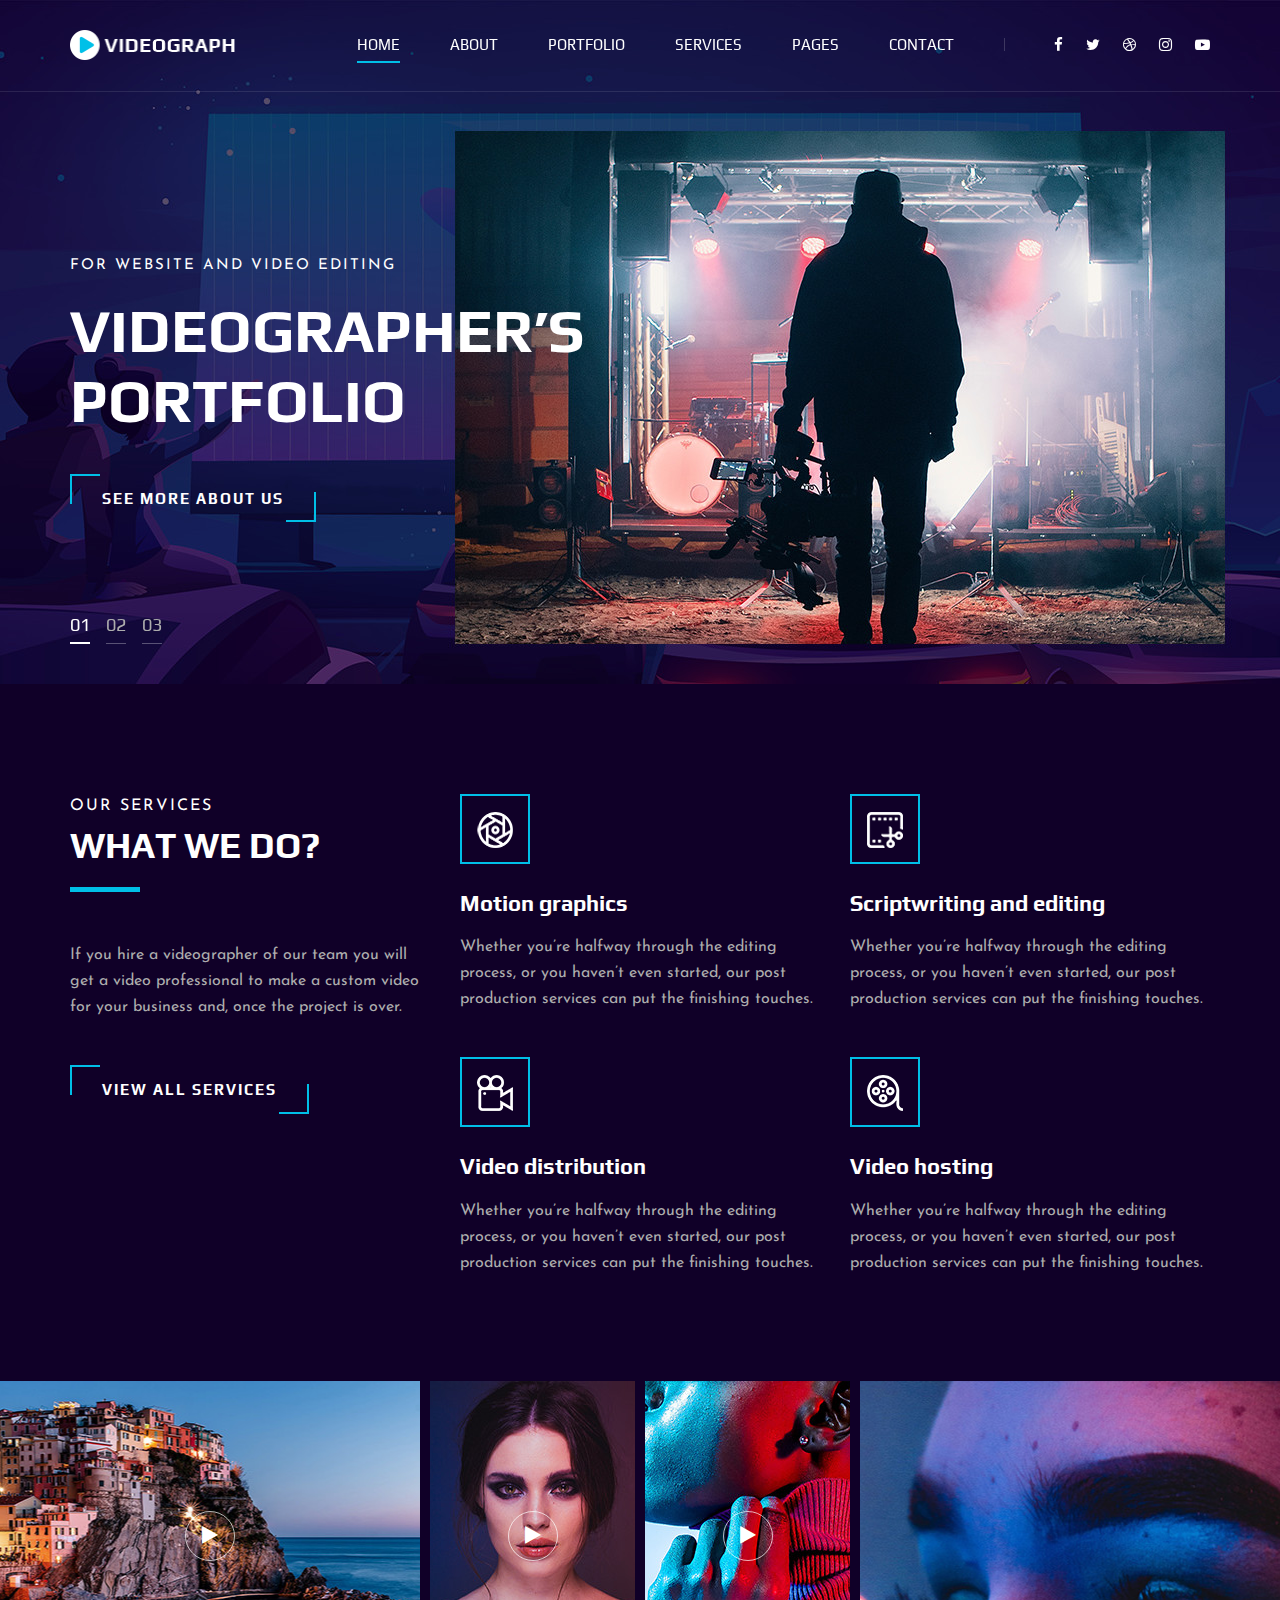
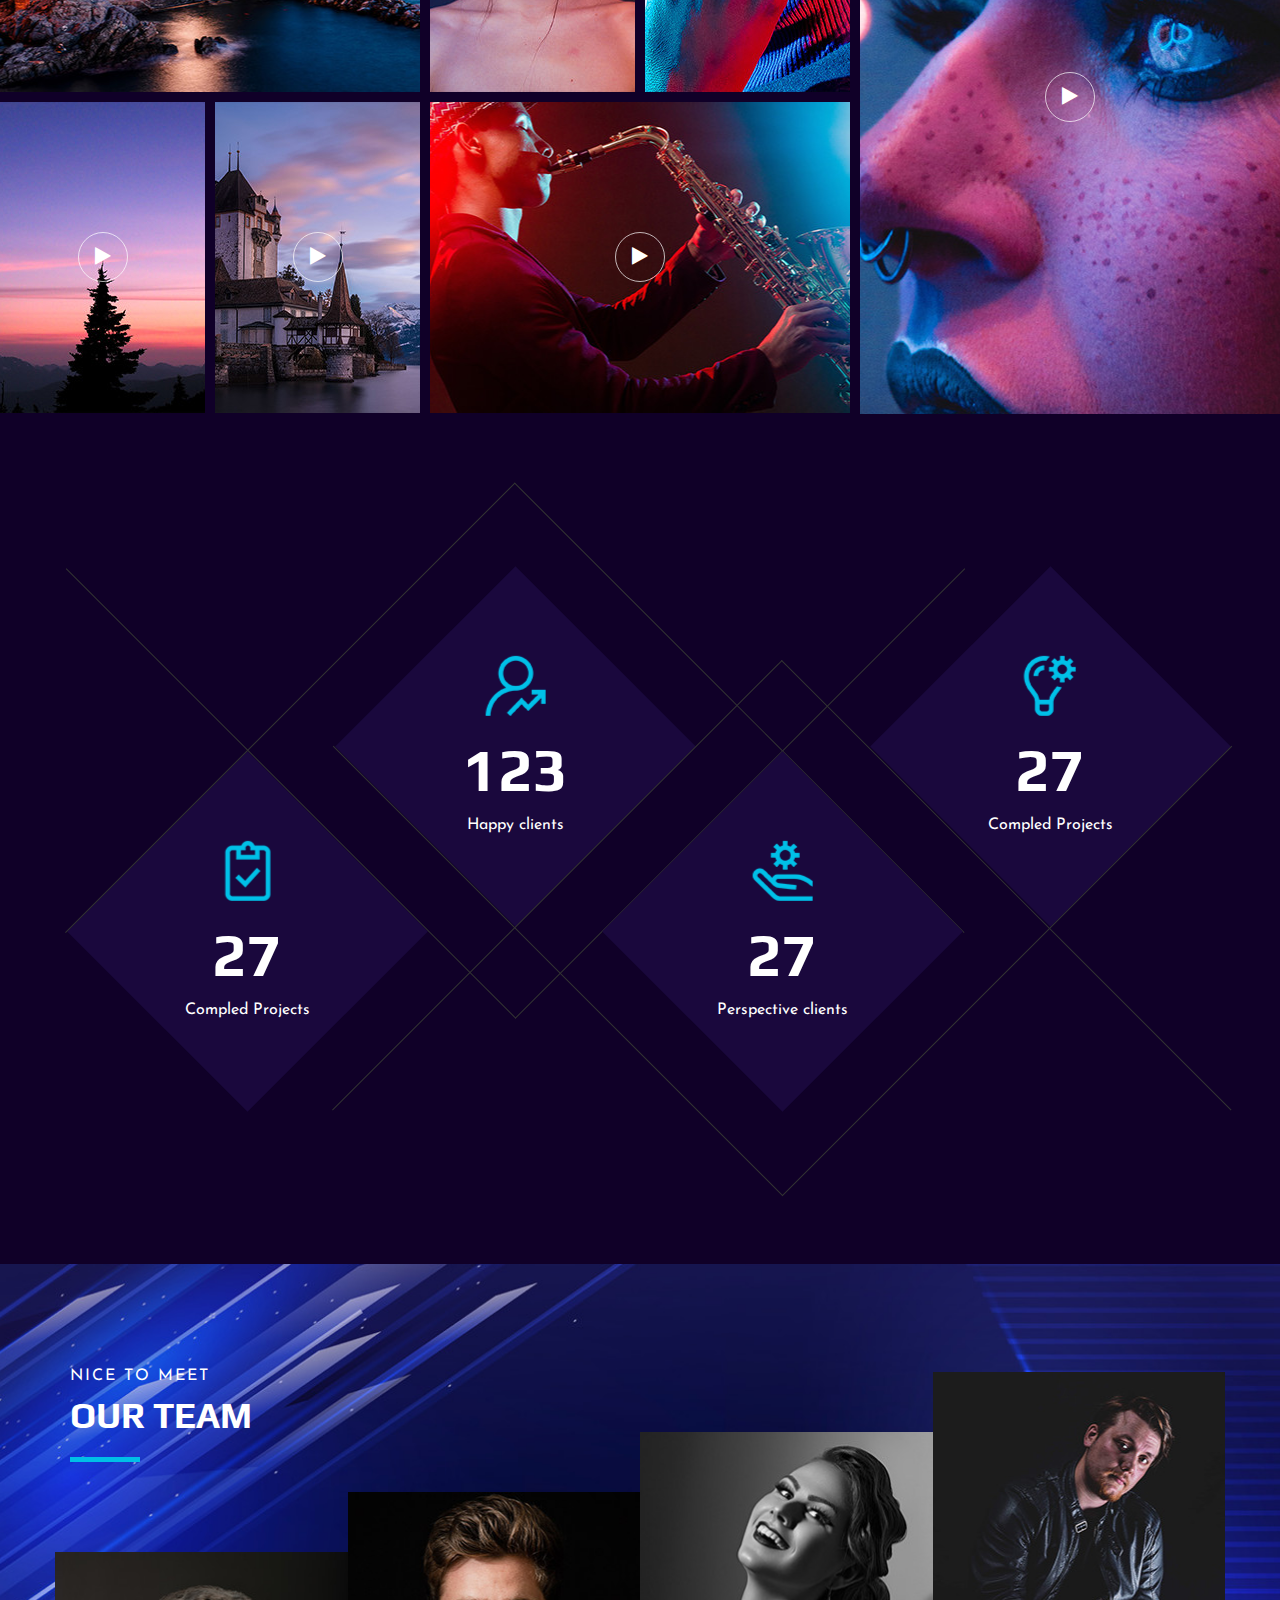
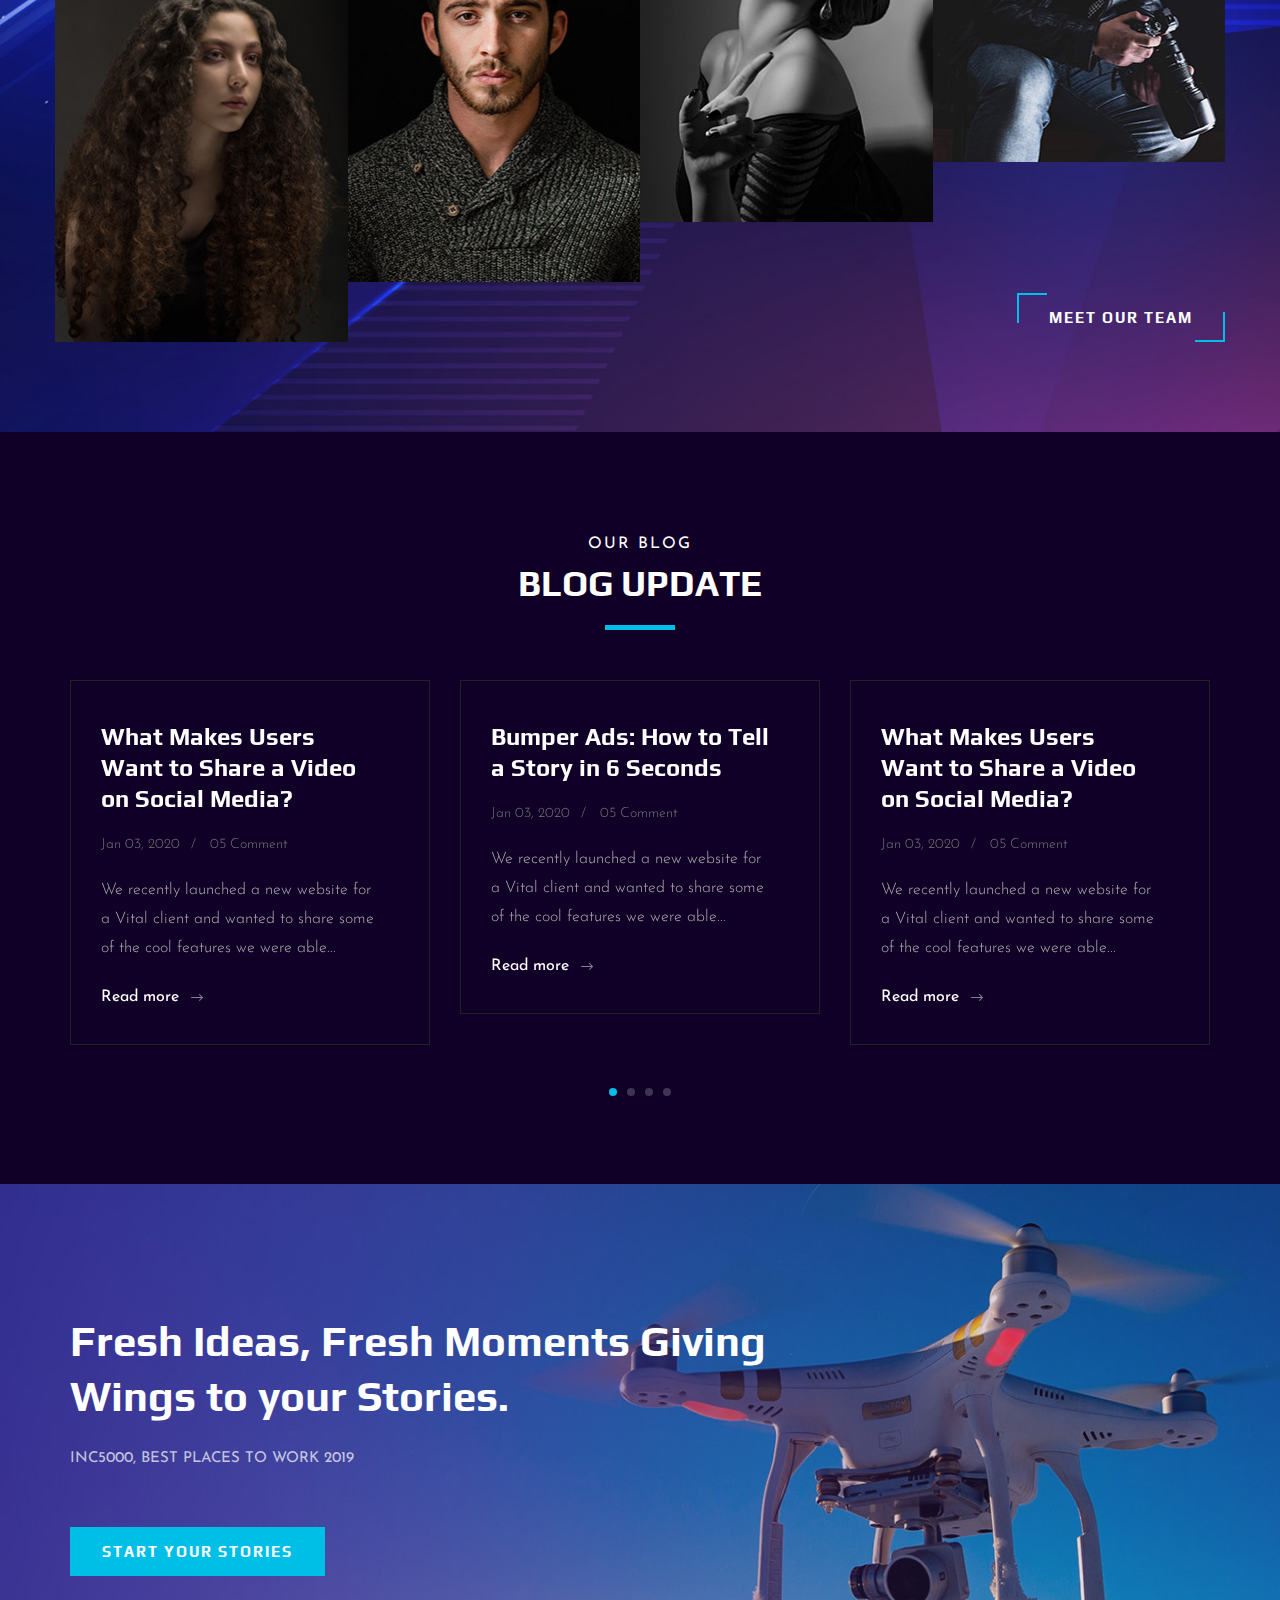
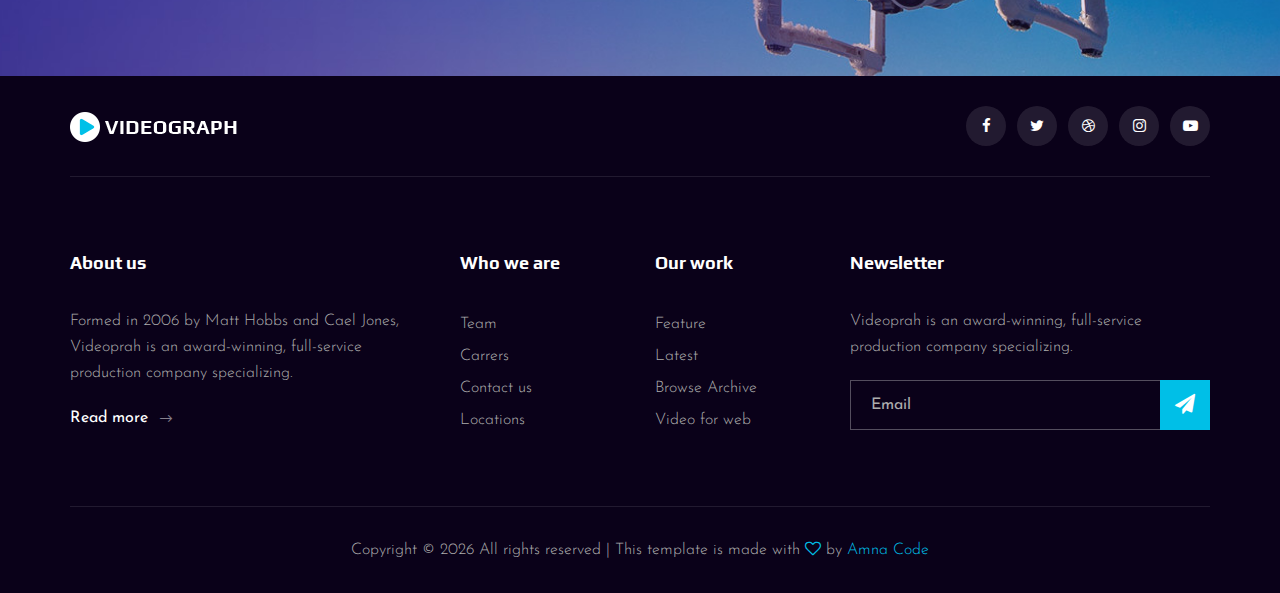
<file: index.html>
<!DOCTYPE html>
<html lang="zxx">

<head>
    <meta charset="UTF-8">
    <meta name="description" content="Videograph Template">
    <meta name="keywords" content="Videograph, unica, creative, html">
    <meta name="viewport" content="width=device-width, initial-scale=1.0">
    <meta http-equiv="X-UA-Compatible" content="ie=edge">
    <title>Videograph | Template</title>

    <!-- Google Font -->
    <link href="https://fonts.googleapis.com/css2?family=Play:wght@400;700&display=swap" rel="stylesheet">
    <link href="https://fonts.googleapis.com/css2?family=Josefin+Sans:wght@300;400;500;600;700&display=swap"
        rel="stylesheet">

    <!-- Css Styles -->
    <link rel="stylesheet" href="css/bootstrap.min.css" type="text/css">
    <link rel="stylesheet" href="css/font-awesome.min.css" type="text/css">
    <link rel="stylesheet" href="css/elegant-icons.css" type="text/css">
    <link rel="stylesheet" href="css/owl.carousel.min.css" type="text/css">
    <link rel="stylesheet" href="css/magnific-popup.css" type="text/css">
    <link rel="stylesheet" href="css/slicknav.min.css" type="text/css">
    <link rel="stylesheet" href="css/style.css" type="text/css">
</head>

<body>
    <!-- Page Preloder -->
    <div id="preloder">
        <div class="loader"></div>
    </div>

    <!-- Header Section Begin -->
    <header class="header">
        <div class="container">
            <div class="row">
                <div class="col-lg-2">
                    <div class="header__logo">
                        <a href="./index.html"><img src="img/logo.png" alt=""></a>
                    </div>
                </div>
                <div class="col-lg-10">
                    <div class="header__nav__option">
                        <nav class="header__nav__menu mobile-menu">
                            <ul>
                                <li class="active"><a href="./index.html">Home</a></li>
                                <li><a href="./about.html">About</a></li>
                                <li><a href="./portfolio.html">Portfolio</a></li>
                                <li><a href="./services.html">Services</a></li>
                                <li><a href="#">Pages</a>
                                    <ul class="dropdown">
                                        <li><a href="./about.html">About</a></li>
                                        <li><a href="./portfolio.html">Portfolio</a></li>
                                        <li><a href="./blog.html">Blog</a></li>
                                        <li><a href="./blog-details.html">Blog Details</a></li>
                                    </ul>
                                </li>
                                <li><a href="./contact.html">Contact</a></li>
                            </ul>
                        </nav>
                        <div class="header__nav__social">
                            <a href="#"><i class="fa fa-facebook"></i></a>
                            <a href="#"><i class="fa fa-twitter"></i></a>
                            <a href="#"><i class="fa fa-dribbble"></i></a>
                            <a href="#"><i class="fa fa-instagram"></i></a>
                            <a href="#"><i class="fa fa-youtube-play"></i></a>
                        </div>
                    </div>
                </div>
            </div>
            <div id="mobile-menu-wrap"></div>
        </div>
    </header>
    <!-- Header End -->

    <!-- Hero Section Begin -->
    <section class="hero">
        <div class="hero__slider owl-carousel">
            <div class="hero__item set-bg" data-setbg="img/hero/hero-1.jpg">
                <div class="container">
                    <div class="row">
                        <div class="col-lg-6">
                            <div class="hero__text">
                                <span>For website and video editing</span>
                                <h2>Videographer’s Portfolio</h2>
                                <a href="#" class="primary-btn">See more about us</a>
                            </div>
                        </div>
                    </div>
                </div>
            </div>
            <div class="hero__item set-bg" data-setbg="img/hero/hero-1.jpg">
                <div class="container">
                    <div class="row">
                        <div class="col-lg-6">
                            <div class="hero__text">
                                <span>For website and video editing</span>
                                <h2>Videographer’s Portfolio</h2>
                                <a href="#" class="primary-btn">See more about us</a>
                            </div>
                        </div>
                    </div>
                </div>
            </div>
            <div class="hero__item set-bg" data-setbg="img/hero/hero-1.jpg">
                <div class="container">
                    <div class="row">
                        <div class="col-lg-6">
                            <div class="hero__text">
                                <span>For website and video editing</span>
                                <h2>Videographer’s Portfolio</h2>
                                <a href="#" class="primary-btn">See more about us</a>
                            </div>
                        </div>
                    </div>
                </div>
            </div>
        </div>
    </section>
    <!-- Hero Section End -->

    <!-- Services Section Begin -->
    <section class="services spad">
        <div class="container">
            <div class="row">
                <div class="col-lg-4">
                    <div class="services__title">
                        <div class="section-title">
                            <span>Our services</span>
                            <h2>What We do?</h2>
                        </div>
                        <p>If you hire a videographer of our team you will get a video professional to make a custom
                            video for your business and, once the project is over.</p>
                        <a href="#" class="primary-btn">View all services</a>
                    </div>
                </div>
                <div class="col-lg-8">
                    <div class="row">
                        <div class="col-lg-6 col-md-6 col-sm-6">
                            <div class="services__item">
                                <div class="services__item__icon">
                                    <img src="img/icons/si-1.png" alt="">
                                </div>
                                <h4>Motion graphics</h4>
                                <p>Whether you’re halfway through the editing process, or you haven’t even started, our
                                    post production services can put the finishing touches.</p>
                            </div>
                        </div>
                        <div class="col-lg-6 col-md-6 col-sm-6">
                            <div class="services__item">
                                <div class="services__item__icon">
                                    <img src="img/icons/si-2.png" alt="">
                                </div>
                                <h4>Scriptwriting and editing</h4>
                                <p>Whether you’re halfway through the editing process, or you haven’t even started, our
                                    post production services can put the finishing touches.</p>
                            </div>
                        </div>
                        <div class="col-lg-6 col-md-6 col-sm-6">
                            <div class="services__item">
                                <div class="services__item__icon">
                                    <img src="img/icons/si-3.png" alt="">
                                </div>
                                <h4>Video distribution</h4>
                                <p>Whether you’re halfway through the editing process, or you haven’t even started, our
                                    post production services can put the finishing touches.</p>
                            </div>
                        </div>
                        <div class="col-lg-6 col-md-6 col-sm-6">
                            <div class="services__item">
                                <div class="services__item__icon">
                                    <img src="img/icons/si-4.png" alt="">
                                </div>
                                <h4>Video hosting</h4>
                                <p>Whether you’re halfway through the editing process, or you haven’t even started, our
                                    post production services can put the finishing touches.</p>
                            </div>
                        </div>
                    </div>
                </div>
            </div>
        </div>
    </section>
    <!-- Services Section End -->

    <!-- Work Section Begin -->
    <section class="work">
        <div class="work__gallery">
            <div class="grid-sizer"></div>
            <div class="work__item wide__item set-bg" data-setbg="img/work/work-1.jpg">
                <a href="https://www.youtube.com/watch?v=LXb3EKWsInQ" class="play-btn video-popup"><i
                        class="fa fa-play"></i></a>
                <div class="work__item__hover">
                    <h4>VIP Auto Tires & Service</h4>
                    <ul>
                        <li>eCommerce</li>
                        <li>Magento</li>
                    </ul>
                </div>
            </div>
            <div class="work__item small__item set-bg" data-setbg="img/work/work-2.jpg">
                <a href="https://www.youtube.com/watch?v=LXb3EKWsInQ" class="play-btn video-popup"><i
                        class="fa fa-play"></i></a>
            </div>
            <div class="work__item small__item set-bg" data-setbg="img/work/work-3.jpg">
                <a href="https://www.youtube.com/watch?v=LXb3EKWsInQ" class="play-btn video-popup"><i
                        class="fa fa-play"></i></a>
            </div>
            <div class="work__item large__item set-bg" data-setbg="img/work/work-4.jpg">
                <a href="https://www.youtube.com/watch?v=LXb3EKWsInQ" class="play-btn video-popup"><i
                        class="fa fa-play"></i></a>
                <div class="work__item__hover">
                    <h4>VIP Auto Tires & Service</h4>
                    <ul>
                        <li>eCommerce</li>
                        <li>Magento</li>
                    </ul>
                </div>
            </div>
            <div class="work__item small__item set-bg" data-setbg="img/work/work-5.jpg">
                <a href="https://www.youtube.com/watch?v=LXb3EKWsInQ" class="play-btn video-popup"><i
                        class="fa fa-play"></i></a>
            </div>
            <div class="work__item small__item set-bg" data-setbg="img/work/work-6.jpg">
                <a href="https://www.youtube.com/watch?v=LXb3EKWsInQ" class="play-btn video-popup"><i
                        class="fa fa-play"></i></a>
            </div>
            <div class="work__item wide__item set-bg" data-setbg="img/work/work-7.jpg">
                <a href="https://www.youtube.com/watch?v=LXb3EKWsInQ" class="play-btn video-popup"><i
                        class="fa fa-play"></i></a>
                <div class="work__item__hover">
                    <h4>VIP Auto Tires & Service</h4>
                    <ul>
                        <li>eCommerce</li>
                        <li>Magento</li>
                    </ul>
                </div>
            </div>
        </div>
    </section>
    <!-- Work Section End -->

    <!-- Counter Section Begin -->
    <section class="counter">
        <div class="container">
            <div class="counter__content">
                <div class="row">
                    <div class="col-lg-3 col-md-6 col-sm-6">
                        <div class="counter__item">
                            <div class="counter__item__text">
                                <img src="img/icons/ci-1.png" alt="">
                                <h2 class="counter_num">230</h2>
                                <p>Compled Projects</p>
                            </div>
                        </div>
                    </div>
                    <div class="col-lg-3 col-md-6 col-sm-6">
                        <div class="counter__item second__item">
                            <div class="counter__item__text">
                                <img src="img/icons/ci-2.png" alt="">
                                <h2 class="counter_num">1068</h2>
                                <p>Happy clients</p>
                            </div>
                        </div>
                    </div>
                    <div class="col-lg-3 col-md-6 col-sm-6">
                        <div class="counter__item third__item">
                            <div class="counter__item__text">
                                <img src="img/icons/ci-3.png" alt="">
                                <h2 class="counter_num">230</h2>
                                <p>Perspective clients</p>
                            </div>
                        </div>
                    </div>
                    <div class="col-lg-3 col-md-6 col-sm-6">
                        <div class="counter__item four__item">
                            <div class="counter__item__text">
                                <img src="img/icons/ci-4.png" alt="">
                                <h2 class="counter_num">230</h2>
                                <p>Compled Projects</p>
                            </div>
                        </div>
                    </div>
                </div>
            </div>
        </div>
    </section>
    <!-- Counter Section End -->

    <!-- Team Section Begin -->
    <section class="team spad set-bg" data-setbg="img/team-bg.jpg">
        <div class="container">
            <div class="row">
                <div class="col-lg-12">
                    <div class="section-title team__title">
                        <span>Nice to meet</span>
                        <h2>OUR Team</h2>
                    </div>
                </div>
            </div>
            <div class="row">
                <div class="col-lg-3 col-md-6 col-sm-6 p-0">
                    <div class="team__item set-bg" data-setbg="img/team/team-1.jpg">
                        <div class="team__item__text">
                            <h4>AMANDA STONE</h4>
                            <p>Videographer</p>
                            <div class="team__item__social">
                                <a href="#"><i class="fa fa-facebook"></i></a>
                                <a href="#"><i class="fa fa-twitter"></i></a>
                                <a href="#"><i class="fa fa-dribbble"></i></a>
                                <a href="#"><i class="fa fa-instagram"></i></a>
                            </div>
                        </div>
                    </div>
                </div>
                <div class="col-lg-3 col-md-6 col-sm-6 p-0">
                    <div class="team__item team__item--second set-bg" data-setbg="img/team/team-2.jpg">
                        <div class="team__item__text">
                            <h4>AMANDA STONE</h4>
                            <p>Videographer</p>
                            <div class="team__item__social">
                                <a href="#"><i class="fa fa-facebook"></i></a>
                                <a href="#"><i class="fa fa-twitter"></i></a>
                                <a href="#"><i class="fa fa-dribbble"></i></a>
                                <a href="#"><i class="fa fa-instagram"></i></a>
                            </div>
                        </div>
                    </div>
                </div>
                <div class="col-lg-3 col-md-6 col-sm-6 p-0">
                    <div class="team__item team__item--third set-bg" data-setbg="img/team/team-3.jpg">
                        <div class="team__item__text">
                            <h4>AMANDA STONE</h4>
                            <p>Videographer</p>
                            <div class="team__item__social">
                                <a href="#"><i class="fa fa-facebook"></i></a>
                                <a href="#"><i class="fa fa-twitter"></i></a>
                                <a href="#"><i class="fa fa-dribbble"></i></a>
                                <a href="#"><i class="fa fa-instagram"></i></a>
                            </div>
                        </div>
                    </div>
                </div>
                <div class="col-lg-3 col-md-6 col-sm-6 p-0">
                    <div class="team__item team__item--four set-bg" data-setbg="img/team/team-4.jpg">
                        <div class="team__item__text">
                            <h4>AMANDA STONE</h4>
                            <p>Videographer</p>
                            <div class="team__item__social">
                                <a href="#"><i class="fa fa-facebook"></i></a>
                                <a href="#"><i class="fa fa-twitter"></i></a>
                                <a href="#"><i class="fa fa-dribbble"></i></a>
                                <a href="#"><i class="fa fa-instagram"></i></a>
                            </div>
                        </div>
                    </div>
                </div>
                <div class="col-lg-12 p-0">
                    <div class="team__btn">
                        <a href="#" class="primary-btn">Meet Our Team</a>
                    </div>
                </div>
            </div>
        </div>
    </section>
    <!-- Team Section End -->

    <!-- Latest Blog Section Begin -->
    <section class="latest spad">
        <div class="container">
            <div class="row">
                <div class="col-lg-12">
                    <div class="section-title center-title">
                        <span>Our Blog</span>
                        <h2>Blog Update</h2>
                    </div>
                </div>
            </div>
            <div class="row">
                <div class="latest__slider owl-carousel">
                    <div class="col-lg-4">
                        <div class="blog__item latest__item">
                            <h4>What Makes Users Want to Share a Video on Social Media?</h4>
                            <ul>
                                <li>Jan 03, 2020</li>
                                <li>05 Comment</li>
                            </ul>
                            <p>We recently launched a new website for a Vital client and wanted to share some of the
                                cool features we were able...</p>
                            <a href="#">Read more <span class="arrow_right"></span></a>
                        </div>
                    </div>
                    <div class="col-lg-4">
                        <div class="blog__item latest__item">
                            <h4>Bumper Ads: How to Tell a Story in 6 Seconds</h4>
                            <ul>
                                <li>Jan 03, 2020</li>
                                <li>05 Comment</li>
                            </ul>
                            <p>We recently launched a new website for a Vital client and wanted to share some of the
                                cool features we were able...</p>
                            <a href="#">Read more <span class="arrow_right"></span></a>
                        </div>
                    </div>
                    <div class="col-lg-4">
                        <div class="blog__item latest__item">
                            <h4>What Makes Users Want to Share a Video on Social Media?</h4>
                            <ul>
                                <li>Jan 03, 2020</li>
                                <li>05 Comment</li>
                            </ul>
                            <p>We recently launched a new website for a Vital client and wanted to share some of the
                                cool features we were able...</p>
                            <a href="#">Read more <span class="arrow_right"></span></a>
                        </div>
                    </div>
                    <div class="col-lg-4">
                        <div class="blog__item latest__item">
                            <h4>Bumper Ads: How to Tell a Story in 6 Seconds</h4>
                            <ul>
                                <li>Jan 03, 2020</li>
                                <li>05 Comment</li>
                            </ul>
                            <p>We recently launched a new website for a Vital client and wanted to share some of the
                                cool features we were able...</p>
                            <a href="#">Read more <span class="arrow_right"></span></a>
                        </div>
                    </div>
                    <div class="col-lg-4">
                        <div class="blog__item latest__item">
                            <h4>What Makes Users Want to Share a Video on Social Media?</h4>
                            <ul>
                                <li>Jan 03, 2020</li>
                                <li>05 Comment</li>
                            </ul>
                            <p>We recently launched a new website for a Vital client and wanted to share some of the
                                cool features we were able...</p>
                            <a href="#">Read more <span class="arrow_right"></span></a>
                        </div>
                    </div>
                    <div class="col-lg-4">
                        <div class="blog__item latest__item">
                            <h4>What Makes Users Want to Share a Video on Social Media?</h4>
                            <ul>
                                <li>Jan 03, 2020</li>
                                <li>05 Comment</li>
                            </ul>
                            <p>We recently launched a new website for a Vital client and wanted to share some of the
                                cool features we were able...</p>
                            <a href="#">Read more <span class="arrow_right"></span></a>
                        </div>
                    </div>
                    <div class="col-lg-4">
                        <div class="blog__item latest__item">
                            <h4>What Makes Users Want to Share a Video on Social Media?</h4>
                            <ul>
                                <li>Jan 03, 2020</li>
                                <li>05 Comment</li>
                            </ul>
                            <p>We recently launched a new website for a Vital client and wanted to share some of the
                                cool features we were able...</p>
                            <a href="#">Read more <span class="arrow_right"></span></a>
                        </div>
                    </div>
                </div>
            </div>
        </div>
    </section>
    <!-- Latest Blog Section End -->

    <!-- Call To Action Section Begin -->
    <section class="callto spad set-bg" data-setbg="img/callto-bg.jpg">
        <div class="container">
            <div class="row">
                <div class="col-lg-8">
                    <div class="callto__text">
                        <h2>Fresh Ideas, Fresh Moments Giving Wings to your Stories.</h2>
                        <p>INC5000, Best places to work 2019</p>
                        <a href="#">Start your stories</a>
                    </div>
                </div>
            </div>
        </div>
    </section>
    <!-- Call To Action Section End -->

    <!-- Footer Section Begin -->
    <footer class="footer">
        <div class="container">
            <div class="footer__top">
                <div class="row">
                    <div class="col-lg-6 col-md-6">
                        <div class="footer__top__logo">
                            <a href="#"><img src="img/logo.png" alt=""></a>
                        </div>
                    </div>
                    <div class="col-lg-6 col-md-6">
                        <div class="footer__top__social">
                            <a href="#"><i class="fa fa-facebook"></i></a>
                            <a href="#"><i class="fa fa-twitter"></i></a>
                            <a href="#"><i class="fa fa-dribbble"></i></a>
                            <a href="#"><i class="fa fa-instagram"></i></a>
                            <a href="#"><i class="fa fa-youtube-play"></i></a>
                        </div>
                    </div>
                </div>
            </div>
            <div class="footer__option">
                <div class="row">
                    <div class="col-lg-4 col-md-6 col-sm-6">
                        <div class="footer__option__item">
                            <h5>About us</h5>
                            <p>Formed in 2006 by Matt Hobbs and Cael Jones, Videoprah is an award-winning, full-service
                                production company specializing.</p>
                            <a href="#" class="read__more">Read more <span class="arrow_right"></span></a>
                        </div>
                    </div>
                    <div class="col-lg-2 col-md-3 col-sm-3">
                        <div class="footer__option__item">
                            <h5>Who we are</h5>
                            <ul>
                                <li><a href="#">Team</a></li>
                                <li><a href="#">Carrers</a></li>
                                <li><a href="#">Contact us</a></li>
                                <li><a href="#">Locations</a></li>
                            </ul>
                        </div>
                    </div>
                    <div class="col-lg-2 col-md-3 col-sm-3">
                        <div class="footer__option__item">
                            <h5>Our work</h5>
                            <ul>
                                <li><a href="#">Feature</a></li>
                                <li><a href="#">Latest</a></li>
                                <li><a href="#">Browse Archive</a></li>
                                <li><a href="#">Video for web</a></li>
                            </ul>
                        </div>
                    </div>
                    <div class="col-lg-4 col-md-12">
                        <div class="footer__option__item">
                            <h5>Newsletter</h5>
                            <p>Videoprah is an award-winning, full-service production company specializing.</p>
                            <form action="#">
                                <input type="text" placeholder="Email">
                                <button type="submit"><i class="fa fa-send"></i></button>
                            </form>
                        </div>
                    </div>
                </div>
            </div>
            <div class="footer__copyright">
                <div class="row">
                    <div class="col-lg-12 text-center">
                        <!-- Link back to Colorlib can't be removed. Template is licensed under CC BY 3.0. -->
                        <p class="footer__copyright__text">Copyright &copy;
                            <script>
                                document.write(new Date().getFullYear());
                            </script>
                            All rights reserved | This template is made with <i class="fa fa-heart-o"
                                aria-hidden="true"></i> by <a href="https://colorlib.com" target="_blank">Amna Code</a>
                        </p>
                        <!-- Link back to Colorlib can't be removed. Template is licensed under CC BY 3.0. -->
                    </div>
                </div>
            </div>
        </div>
    </footer>
    <!-- Footer Section End -->

    <!-- Js Plugins -->
    <script src="js/jquery-3.3.1.min.js"></script>
    <script src="js/bootstrap.min.js"></script>
    <script src="js/jquery.magnific-popup.min.js"></script>
    <script src="js/mixitup.min.js"></script>
    <script src="js/masonry.pkgd.min.js"></script>
    <script src="js/jquery.slicknav.js"></script>
    <script src="js/owl.carousel.min.js"></script>
    <script src="js/main.js"></script>
</body>

</html>
</file>
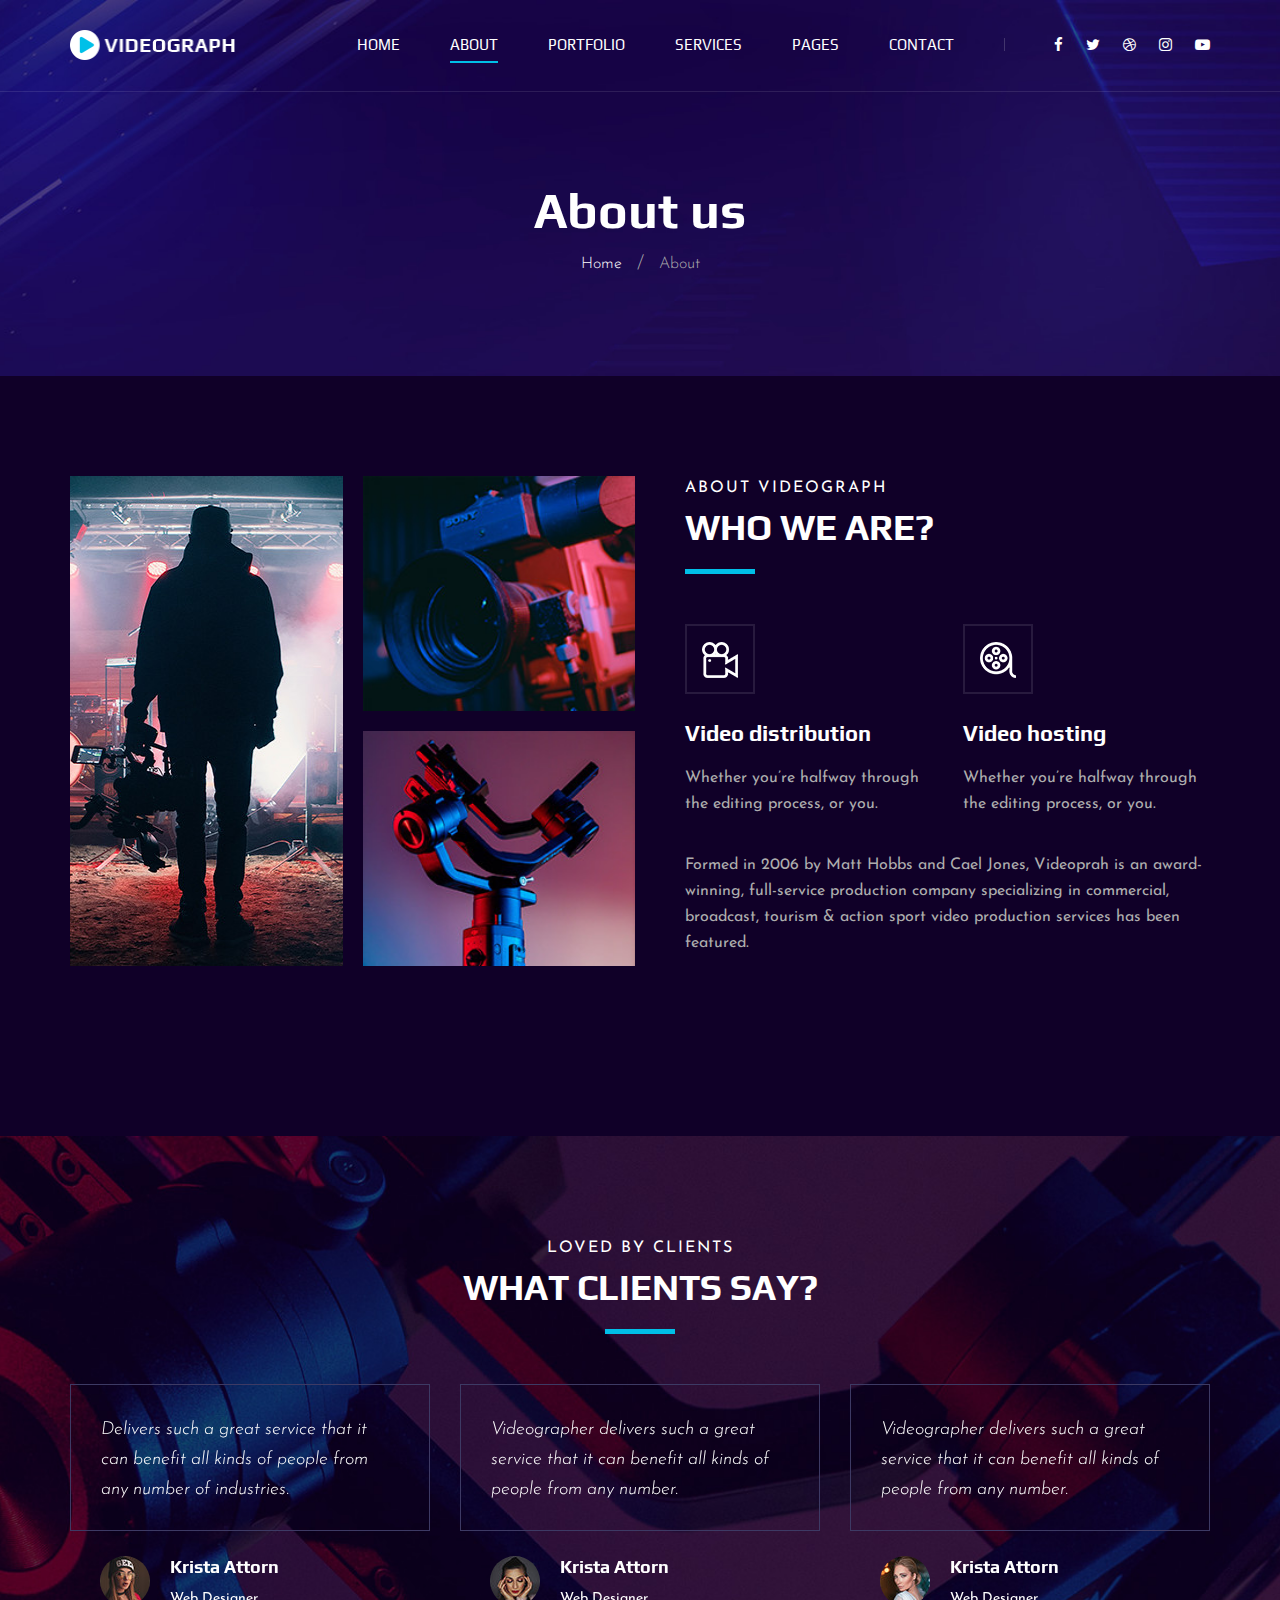
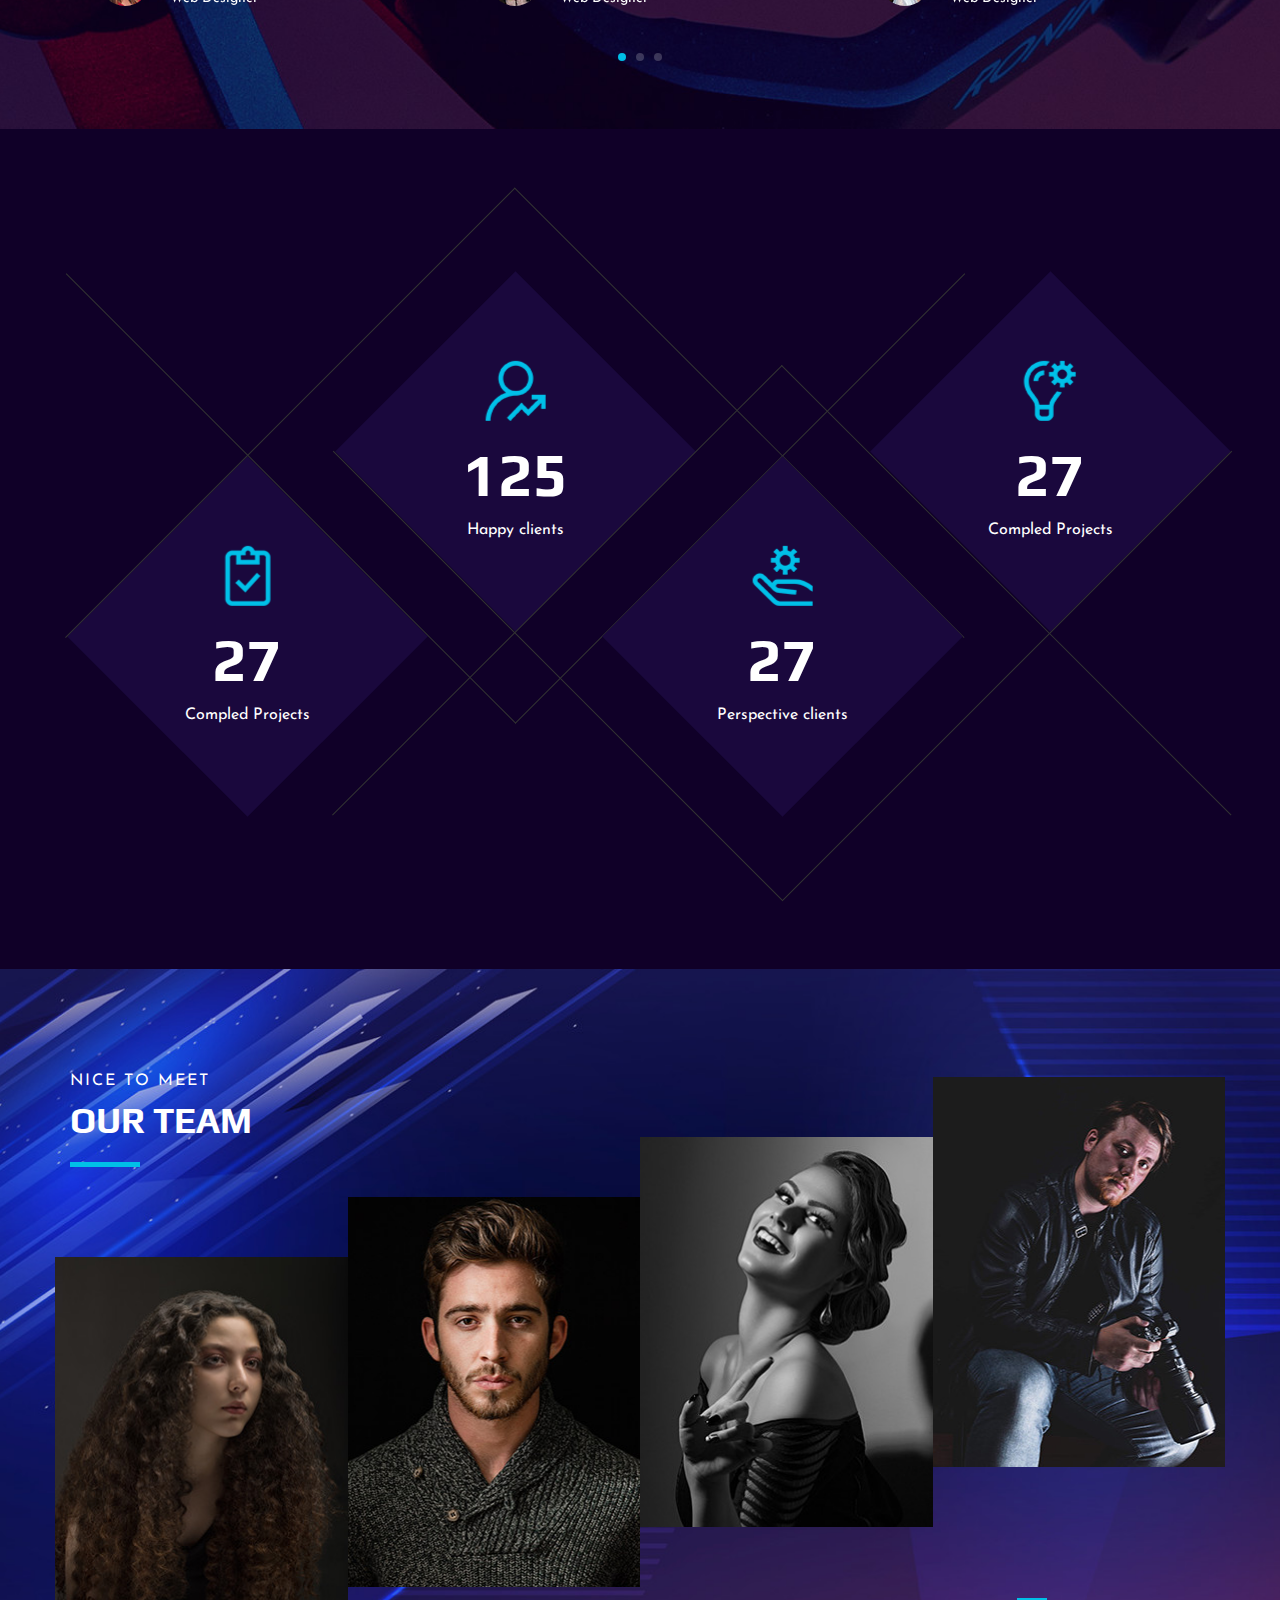
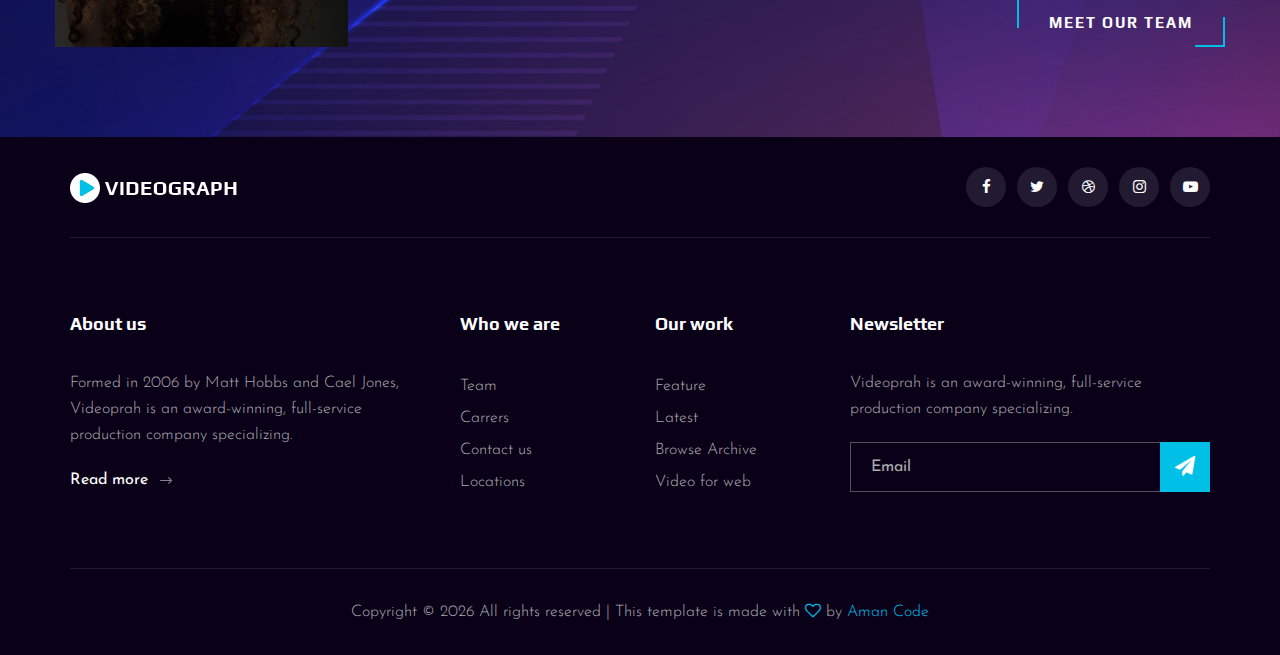
<file: about.html>
<!DOCTYPE html>
<html lang="zxx">

<head>
    <meta charset="UTF-8">
    <meta name="description" content="Videograph Template">
    <meta name="keywords" content="Videograph, unica, creative, html">
    <meta name="viewport" content="width=device-width, initial-scale=1.0">
    <meta http-equiv="X-UA-Compatible" content="ie=edge">
    <title>Videograph | Template</title>

    <!-- Google Font -->
    <link href="https://fonts.googleapis.com/css2?family=Play:wght@400;700&display=swap" rel="stylesheet">
    <link href="https://fonts.googleapis.com/css2?family=Josefin+Sans:wght@300;400;500;600;700&display=swap"
        rel="stylesheet">

    <!-- Css Styles -->
    <link rel="stylesheet" href="css/bootstrap.min.css" type="text/css">
    <link rel="stylesheet" href="css/font-awesome.min.css" type="text/css">
    <link rel="stylesheet" href="css/elegant-icons.css" type="text/css">
    <link rel="stylesheet" href="css/owl.carousel.min.css" type="text/css">
    <link rel="stylesheet" href="css/magnific-popup.css" type="text/css">
    <link rel="stylesheet" href="css/slicknav.min.css" type="text/css">
    <link rel="stylesheet" href="css/style.css" type="text/css">
</head>

<body>
    <!-- Page Preloder -->
    <div id="preloder">
        <div class="loader"></div>
    </div>

    <!-- Header Section Begin -->
    <header class="header">
        <div class="container">
            <div class="row">
                <div class="col-lg-2">
                    <div class="header__logo">
                        <a href="./index.html"><img src="img/logo.png" alt=""></a>
                    </div>
                </div>
                <div class="col-lg-10">
                    <div class="header__nav__option">
                        <nav class="header__nav__menu mobile-menu">
                            <ul>
                                <li><a href="./index.html">Home</a></li>
                                <li class="active"><a href="./about.html">About</a></li>
                                <li><a href="./portfolio.html">Portfolio</a></li>
                                <li><a href="./services.html">Services</a></li>
                                <li><a href="#">Pages</a>
                                    <ul class="dropdown">
                                        <li><a href="./about.html">About</a></li>
                                        <li><a href="./portfolio.html">Portfolio</a></li>
                                        <li><a href="./blog.html">Blog</a></li>
                                        <li><a href="./blog-details.html">Blog Details</a></li>
                                    </ul>
                                </li>
                                <li><a href="./contact.html">Contact</a></li>
                            </ul>
                        </nav>
                        <div class="header__nav__social">
                            <a href="#"><i class="fa fa-facebook"></i></a>
                            <a href="#"><i class="fa fa-twitter"></i></a>
                            <a href="#"><i class="fa fa-dribbble"></i></a>
                            <a href="#"><i class="fa fa-instagram"></i></a>
                            <a href="#"><i class="fa fa-youtube-play"></i></a>
                        </div>
                    </div>
                </div>
            </div>
            <div id="mobile-menu-wrap"></div>
        </div>
    </header>
    <!-- Header End -->

    <!-- Breadcrumb Begin -->
    <div class="breadcrumb-option spad set-bg" data-setbg="img/breadcrumb-bg.jpg">
        <div class="container">
            <div class="row">
                <div class="col-lg-12 text-center">
                    <div class="breadcrumb__text">
                        <h2>About us</h2>
                        <div class="breadcrumb__links">
                            <a href="#">Home</a>
                            <span>About</span>
                        </div>
                    </div>
                </div>
            </div>
        </div>
    </div>
    <!-- Breadcrumb End -->

    <!-- About Section Begin -->
    <section class="about spad">
        <div class="container">
            <div class="row">
                <div class="col-lg-6">
                    <div class="about__pic">
                        <div class="row">
                            <div class="col-lg-6 col-md-6 col-sm-6">
                                <div class="about__pic__item about__pic__item--large set-bg"
                                    data-setbg="img/about/about-1.jpg"></div>
                            </div>
                            <div class="col-lg-6 col-md-6 col-sm-6">
                                <div class="row">
                                    <div class="col-lg-12">
                                        <div class="about__pic__item set-bg" data-setbg="img/about/about-2.jpg"></div>
                                    </div>
                                    <div class="col-lg-12">
                                        <div class="about__pic__item set-bg" data-setbg="img/about/about-3.jpg"></div>
                                    </div>
                                </div>
                            </div>
                        </div>
                    </div>
                </div>
                <div class="col-lg-6">
                    <div class="about__text">
                        <div class="section-title">
                            <span>About videograph</span>
                            <h2>WHo we are?</h2>
                        </div>
                        <div class="row">
                            <div class="col-lg-6 col-md-6 col-sm-6">
                                <div class="services__item">
                                    <div class="services__item__icon">
                                        <img src="img/icons/si-3.png" alt="">
                                    </div>
                                    <h4>Video distribution</h4>
                                    <p>Whether you’re halfway through the editing process, or you.</p>
                                </div>
                            </div>
                            <div class="col-lg-6 col-md-6 col-sm-6">
                                <div class="services__item">
                                    <div class="services__item__icon">
                                        <img src="img/icons/si-4.png" alt="">
                                    </div>
                                    <h4>Video hosting</h4>
                                    <p>Whether you’re halfway through the editing process, or you.</p>
                                </div>
                            </div>
                        </div>
                        <div class="about__text__desc">
                            <p>Formed in 2006 by Matt Hobbs and Cael Jones, Videoprah is an award-winning, full-service
                                production company specializing in commercial, broadcast, tourism & action sport video
                                production services has been featured.</p>
                        </div>
                    </div>
                </div>
            </div>
        </div>
    </section>
    <!-- About Section End -->

    <!-- Testimonial Section Begin -->
    <section class="testimonial spad set-bg" data-setbg="img/testimonial-bg.jpg">
        <div class="container">
            <div class="row">
                <div class="col-lg-12">
                    <div class="section-title center-title">
                        <span>Loved By Clients</span>
                        <h2>What clients say?</h2>
                    </div>
                </div>
            </div>
            <div class="row">
                <div class="testimonial__slider owl-carousel">
                    <div class="col-lg-4">
                        <div class="testimonial__item">
                            <div class="testimonial__text">
                                <p>Delivers such a great service that it can benefit all kinds of people from any number
                                    of industries.</p>
                            </div>
                            <div class="testimonial__author">
                                <div class="testimonial__author__pic">
                                    <img src="img/testimonial/ta-1.jpg" alt="">
                                </div>
                                <div class="testimonial__author__text">
                                    <h5>Krista Attorn</h5>
                                    <span>Web Designer</span>
                                </div>
                            </div>
                        </div>
                    </div>
                    <div class="col-lg-4">
                        <div class="testimonial__item">
                            <div class="testimonial__text">
                                <p>Videographer delivers such a great service that it can benefit all kinds of people
                                    from any number.</p>
                            </div>
                            <div class="testimonial__author">
                                <div class="testimonial__author__pic">
                                    <img src="img/testimonial/ta-2.jpg" alt="">
                                </div>
                                <div class="testimonial__author__text">
                                    <h5>Krista Attorn</h5>
                                    <span>Web Designer</span>
                                </div>
                            </div>
                        </div>
                    </div>
                    <div class="col-lg-4">
                        <div class="testimonial__item">
                            <div class="testimonial__text">
                                <p>Videographer delivers such a great service that it can benefit all kinds of people
                                    from any number.</p>
                            </div>
                            <div class="testimonial__author">
                                <div class="testimonial__author__pic">
                                    <img src="img/testimonial/ta-3.jpg" alt="">
                                </div>
                                <div class="testimonial__author__text">
                                    <h5>Krista Attorn</h5>
                                    <span>Web Designer</span>
                                </div>
                            </div>
                        </div>
                    </div>
                    <div class="col-lg-4">
                        <div class="testimonial__item">
                            <div class="testimonial__text">
                                <p>Delivers such a great service that it can benefit all kinds of people from any number
                                    of industries.</p>
                            </div>
                            <div class="testimonial__author">
                                <div class="testimonial__author__pic">
                                    <img src="img/testimonial/ta-1.jpg" alt="">
                                </div>
                                <div class="testimonial__author__text">
                                    <h5>Krista Attorn</h5>
                                    <span>Web Designer</span>
                                </div>
                            </div>
                        </div>
                    </div>
                    <div class="col-lg-4">
                        <div class="testimonial__item">
                            <div class="testimonial__text">
                                <p>Videographer delivers such a great service that it can benefit all kinds of people
                                    from any number.</p>
                            </div>
                            <div class="testimonial__author">
                                <div class="testimonial__author__pic">
                                    <img src="img/testimonial/ta-2.jpg" alt="">
                                </div>
                                <div class="testimonial__author__text">
                                    <h5>Krista Attorn</h5>
                                    <span>Web Designer</span>
                                </div>
                            </div>
                        </div>
                    </div>
                </div>
            </div>
        </div>
    </section>
    <!-- Testimonial Section End -->

    <!-- Counter Section Begin -->
    <section class="counter">
        <div class="container">
            <div class="counter__content">
                <div class="row">
                    <div class="col-lg-3 col-md-6 col-sm-6">
                        <div class="counter__item">
                            <div class="counter__item__text">
                                <img src="img/icons/ci-1.png" alt="">
                                <h2 class="counter_num">230</h2>
                                <p>Compled Projects</p>
                            </div>
                        </div>
                    </div>
                    <div class="col-lg-3 col-md-6 col-sm-6">
                        <div class="counter__item second__item">
                            <div class="counter__item__text">
                                <img src="img/icons/ci-2.png" alt="">
                                <h2 class="counter_num">1068</h2>
                                <p>Happy clients</p>
                            </div>
                        </div>
                    </div>
                    <div class="col-lg-3 col-md-6 col-sm-6">
                        <div class="counter__item third__item">
                            <div class="counter__item__text">
                                <img src="img/icons/ci-3.png" alt="">
                                <h2 class="counter_num">230</h2>
                                <p>Perspective clients</p>
                            </div>
                        </div>
                    </div>
                    <div class="col-lg-3 col-md-6 col-sm-6">
                        <div class="counter__item four__item">
                            <div class="counter__item__text">
                                <img src="img/icons/ci-4.png" alt="">
                                <h2 class="counter_num">230</h2>
                                <p>Compled Projects</p>
                            </div>
                        </div>
                    </div>
                </div>
            </div>
        </div>
    </section>
    <!-- Counter Section End -->

    <!-- Team Section Begin -->
    <section class="team spad set-bg" data-setbg="img/team-bg.jpg">
        <div class="container">
            <div class="row">
                <div class="col-lg-12">
                    <div class="section-title team__title">
                        <span>Nice to meet</span>
                        <h2>OUR Team</h2>
                    </div>
                </div>
            </div>
            <div class="row">
                <div class="col-lg-3 col-md-6 col-sm-6 p-0">
                    <div class="team__item set-bg" data-setbg="img/team/team-1.jpg">
                        <div class="team__item__text">
                            <h4>AMANDA STONE</h4>
                            <p>Videographer</p>
                            <div class="team__item__social">
                                <a href="#"><i class="fa fa-facebook"></i></a>
                                <a href="#"><i class="fa fa-twitter"></i></a>
                                <a href="#"><i class="fa fa-dribbble"></i></a>
                                <a href="#"><i class="fa fa-instagram"></i></a>
                            </div>
                        </div>
                    </div>
                </div>
                <div class="col-lg-3 col-md-6 col-sm-6 p-0">
                    <div class="team__item team__item--second set-bg" data-setbg="img/team/team-2.jpg">
                        <div class="team__item__text">
                            <h4>AMANDA STONE</h4>
                            <p>Videographer</p>
                            <div class="team__item__social">
                                <a href="#"><i class="fa fa-facebook"></i></a>
                                <a href="#"><i class="fa fa-twitter"></i></a>
                                <a href="#"><i class="fa fa-dribbble"></i></a>
                                <a href="#"><i class="fa fa-instagram"></i></a>
                            </div>
                        </div>
                    </div>
                </div>
                <div class="col-lg-3 col-md-6 col-sm-6 p-0">
                    <div class="team__item team__item--third set-bg" data-setbg="img/team/team-3.jpg">
                        <div class="team__item__text">
                            <h4>AMANDA STONE</h4>
                            <p>Videographer</p>
                            <div class="team__item__social">
                                <a href="#"><i class="fa fa-facebook"></i></a>
                                <a href="#"><i class="fa fa-twitter"></i></a>
                                <a href="#"><i class="fa fa-dribbble"></i></a>
                                <a href="#"><i class="fa fa-instagram"></i></a>
                            </div>
                        </div>
                    </div>
                </div>
                <div class="col-lg-3 col-md-6 col-sm-6 p-0">
                    <div class="team__item team__item--four set-bg" data-setbg="img/team/team-4.jpg">
                        <div class="team__item__text">
                            <h4>AMANDA STONE</h4>
                            <p>Videographer</p>
                            <div class="team__item__social">
                                <a href="#"><i class="fa fa-facebook"></i></a>
                                <a href="#"><i class="fa fa-twitter"></i></a>
                                <a href="#"><i class="fa fa-dribbble"></i></a>
                                <a href="#"><i class="fa fa-instagram"></i></a>
                            </div>
                        </div>
                    </div>
                </div>
                <div class="col-lg-12 p-0">
                    <div class="team__btn">
                        <a href="#" class="primary-btn">Meet Our Team</a>
                    </div>
                </div>
            </div>
        </div>
    </section>
    <!-- Team Section End -->

    <!-- Footer Section Begin -->
    <footer class="footer">
        <div class="container">
            <div class="footer__top">
                <div class="row">
                    <div class="col-lg-6 col-md-6">
                        <div class="footer__top__logo">
                            <a href="#"><img src="img/logo.png" alt=""></a>
                        </div>
                    </div>
                    <div class="col-lg-6 col-md-6">
                        <div class="footer__top__social">
                            <a href="#"><i class="fa fa-facebook"></i></a>
                            <a href="#"><i class="fa fa-twitter"></i></a>
                            <a href="#"><i class="fa fa-dribbble"></i></a>
                            <a href="#"><i class="fa fa-instagram"></i></a>
                            <a href="#"><i class="fa fa-youtube-play"></i></a>
                        </div>
                    </div>
                </div>
            </div>
            <div class="footer__option">
                <div class="row">
                    <div class="col-lg-4 col-md-6 col-sm-6">
                        <div class="footer__option__item">
                            <h5>About us</h5>
                            <p>Formed in 2006 by Matt Hobbs and Cael Jones, Videoprah is an award-winning, full-service
                                production company specializing.</p>
                            <a href="#" class="read__more">Read more <span class="arrow_right"></span></a>
                        </div>
                    </div>
                    <div class="col-lg-2 col-md-3 col-sm-3">
                        <div class="footer__option__item">
                            <h5>Who we are</h5>
                            <ul>
                                <li><a href="#">Team</a></li>
                                <li><a href="#">Carrers</a></li>
                                <li><a href="#">Contact us</a></li>
                                <li><a href="#">Locations</a></li>
                            </ul>
                        </div>
                    </div>
                    <div class="col-lg-2 col-md-3 col-sm-3">
                        <div class="footer__option__item">
                            <h5>Our work</h5>
                            <ul>
                                <li><a href="#">Feature</a></li>
                                <li><a href="#">Latest</a></li>
                                <li><a href="#">Browse Archive</a></li>
                                <li><a href="#">Video for web</a></li>
                            </ul>
                        </div>
                    </div>
                    <div class="col-lg-4 col-md-12">
                        <div class="footer__option__item">
                            <h5>Newsletter</h5>
                            <p>Videoprah is an award-winning, full-service production company specializing.</p>
                            <form action="#">
                                <input type="text" placeholder="Email">
                                <button type="submit"><i class="fa fa-send"></i></button>
                            </form>
                        </div>
                    </div>
                </div>
            </div>
            <div class="footer__copyright">
                <div class="row">
                    <div class="col-lg-12 text-center">
                        <!-- Link back to Colorlib can't be removed. Template is licensed under CC BY 3.0. -->
                        <p class="footer__copyright__text">Copyright &copy;
                            <script>
                                document.write(new Date().getFullYear());
                            </script>
                            All rights reserved | This template is made with <i class="fa fa-heart-o"
                                aria-hidden="true"></i> by <a href="https://colorlib.com" target="_blank">Aman Code</a>
                        </p>
                        <!-- Link back to Colorlib can't be removed. Template is licensed under CC BY 3.0. -->
                    </div>
                </div>
            </div>
        </div>
    </footer>
    <!-- Footer Section End -->

    <!-- Js Plugins -->
    <script src="js/jquery-3.3.1.min.js"></script>
    <script src="js/bootstrap.min.js"></script>
    <script src="js/jquery.magnific-popup.min.js"></script>
    <script src="js/mixitup.min.js"></script>
    <script src="js/masonry.pkgd.min.js"></script>
    <script src="js/jquery.slicknav.js"></script>
    <script src="js/owl.carousel.min.js"></script>
    <script src="js/main.js"></script>
</body>

</html>
</file>
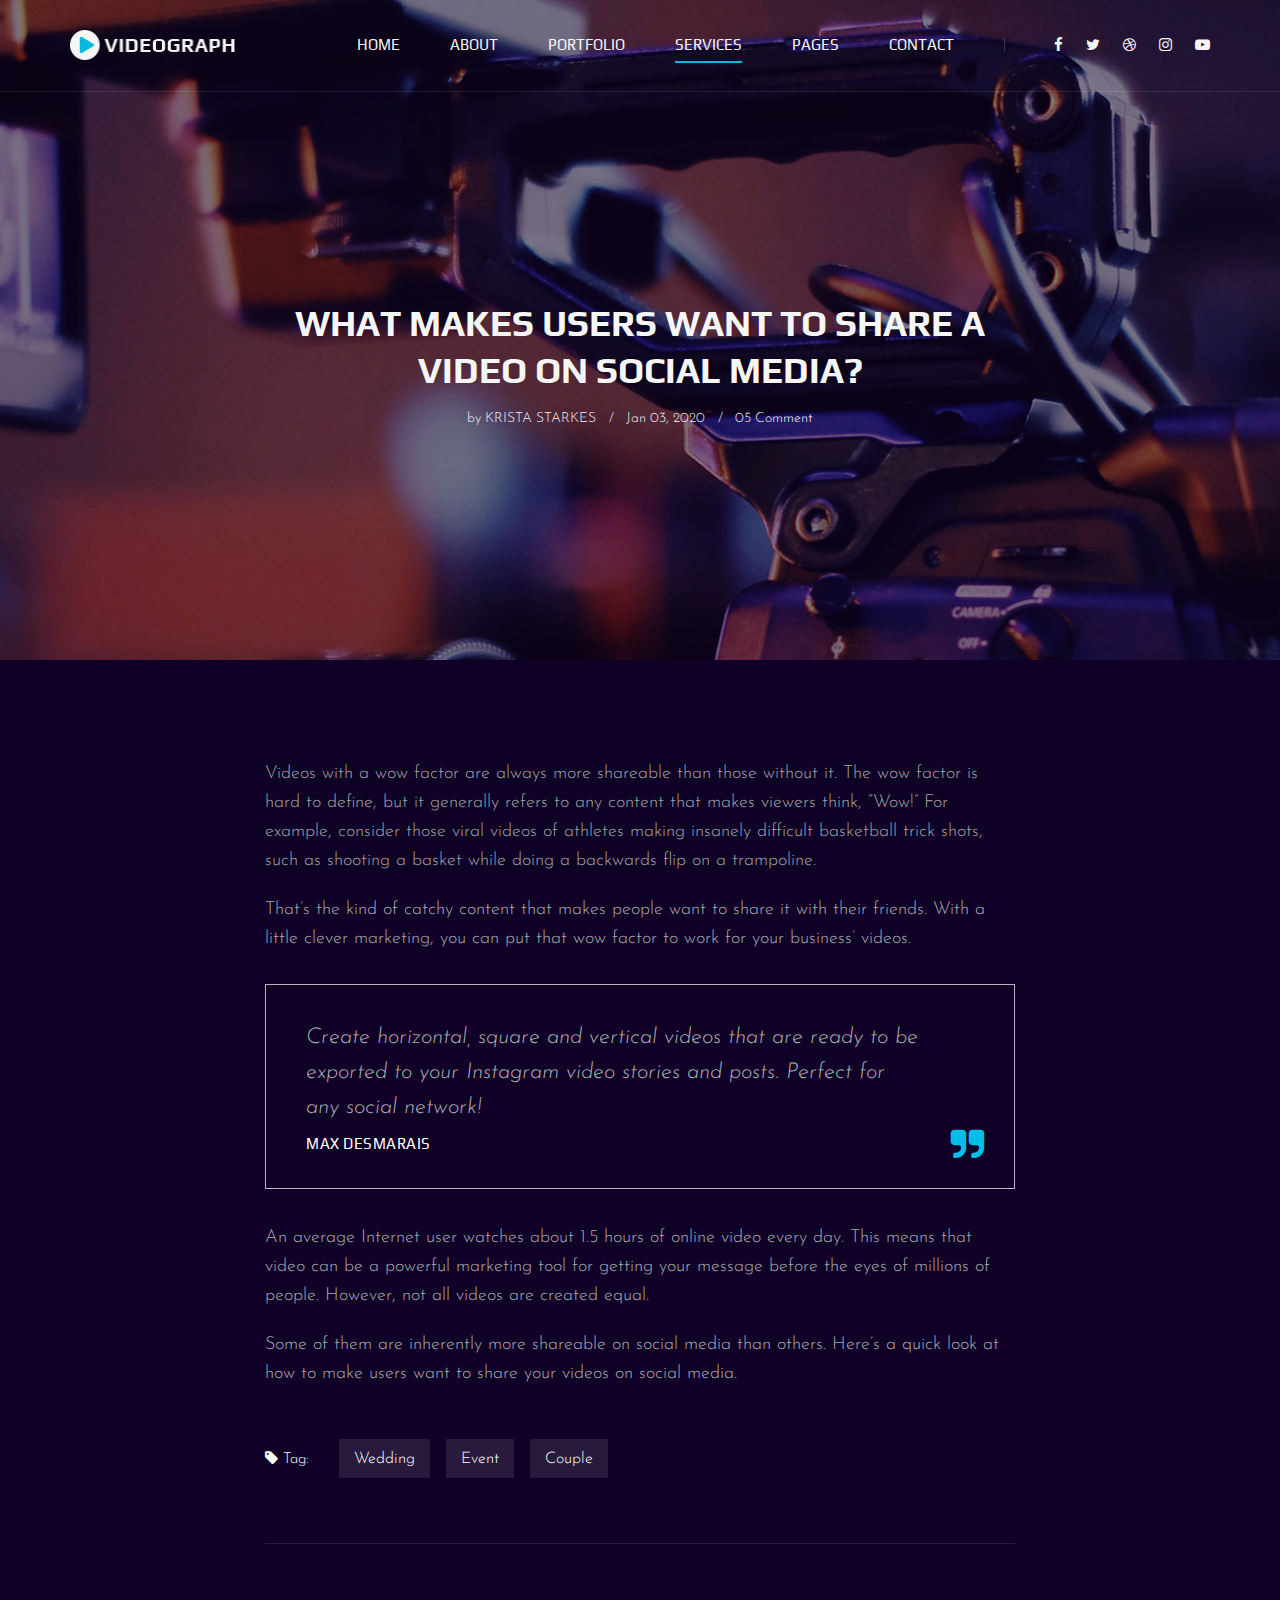
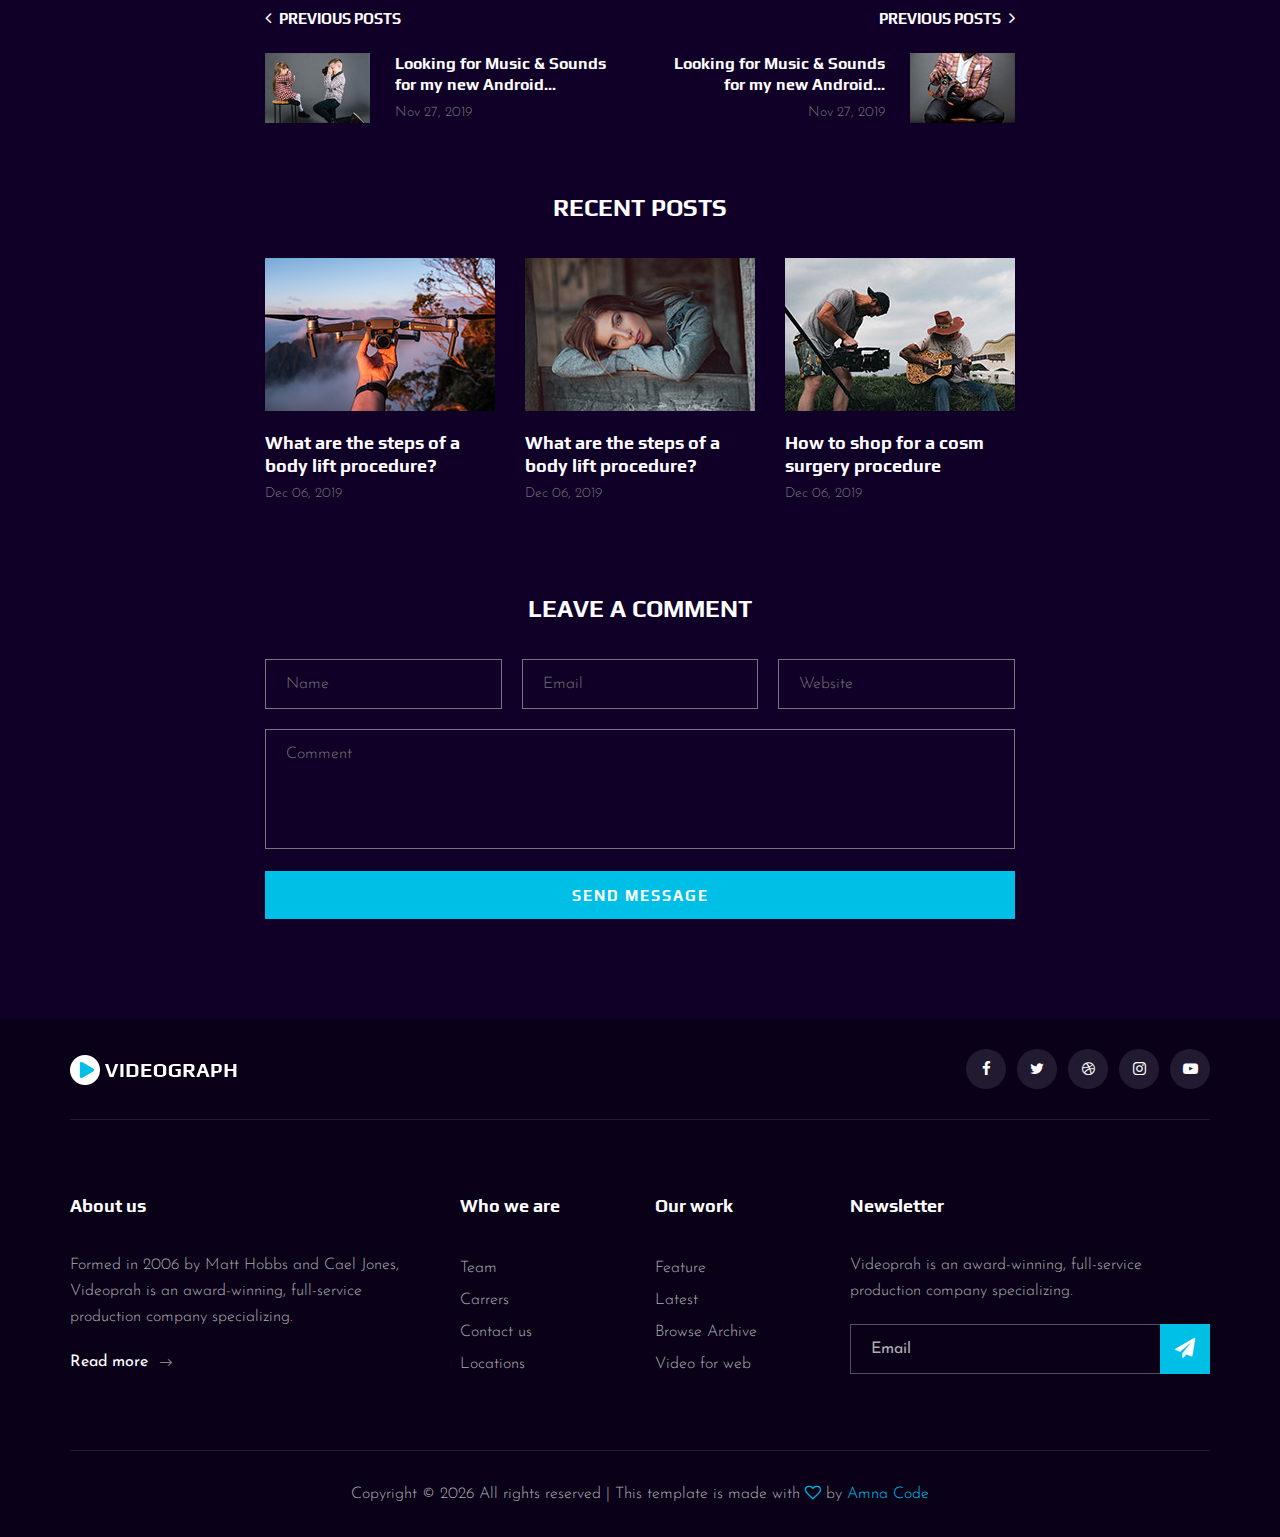
<file: blog-details.html>
<!DOCTYPE html>
<html lang="zxx">

<head>
    <meta charset="UTF-8">
    <meta name="description" content="Videograph Template">
    <meta name="keywords" content="Videograph, unica, creative, html">
    <meta name="viewport" content="width=device-width, initial-scale=1.0">
    <meta http-equiv="X-UA-Compatible" content="ie=edge">
    <title>Videograph | Template</title>

    <!-- Google Font -->
    <link href="https://fonts.googleapis.com/css2?family=Play:wght@400;700&display=swap" rel="stylesheet">
    <link href="https://fonts.googleapis.com/css2?family=Josefin+Sans:wght@300;400;500;600;700&display=swap"
        rel="stylesheet">

    <!-- Css Styles -->
    <link rel="stylesheet" href="css/bootstrap.min.css" type="text/css">
    <link rel="stylesheet" href="css/font-awesome.min.css" type="text/css">
    <link rel="stylesheet" href="css/elegant-icons.css" type="text/css">
    <link rel="stylesheet" href="css/owl.carousel.min.css" type="text/css">
    <link rel="stylesheet" href="css/magnific-popup.css" type="text/css">
    <link rel="stylesheet" href="css/slicknav.min.css" type="text/css">
    <link rel="stylesheet" href="css/style.css" type="text/css">
</head>

<body>
    <!-- Page Preloder -->
    <div id="preloder">
        <div class="loader"></div>
    </div>

    <!-- Header Section Begin -->
    <header class="header">
        <div class="container">
            <div class="row">
                <div class="col-lg-2">
                    <div class="header__logo">
                        <a href="./index.html"><img src="img/logo.png" alt=""></a>
                    </div>
                </div>
                <div class="col-lg-10">
                    <div class="header__nav__option">
                        <nav class="header__nav__menu mobile-menu">
                            <ul>
                                <li><a href="./index.html">Home</a></li>
                                <li><a href="./about.html">About</a></li>
                                <li><a href="./portfolio.html">Portfolio</a></li>
                                <li class="active"><a href="./services.html">Services</a></li>
                                <li><a href="#">Pages</a>
                                    <ul class="dropdown">
                                        <li><a href="./about.html">About</a></li>
                                        <li><a href="./portfolio.html">Portfolio</a></li>
                                        <li><a href="./blog.html">Blog</a></li>
                                        <li><a href="./blog-details.html">Blog Details</a></li>
                                    </ul>
                                </li>
                                <li><a href="./contact.html">Contact</a></li>
                            </ul>
                        </nav>
                        <div class="header__nav__social">
                            <a href="#"><i class="fa fa-facebook"></i></a>
                            <a href="#"><i class="fa fa-twitter"></i></a>
                            <a href="#"><i class="fa fa-dribbble"></i></a>
                            <a href="#"><i class="fa fa-instagram"></i></a>
                            <a href="#"><i class="fa fa-youtube-play"></i></a>
                        </div>
                    </div>
                </div>
            </div>
            <div id="mobile-menu-wrap"></div>
        </div>
    </header>
    <!-- Header End -->

    <!-- Blog Details Hero Begin -->
    <section class="blog-hero spad set-bg" data-setbg="img/blog/blog-hero.jpg">
        <div class="container">
            <div class="row d-flex justify-content-center">
                <div class="col-lg-8">
                    <div class="blog__hero__text">
                        <h2>WHAT MAKES USERS WANT TO SHARE A VIDEO ON SOCIAL MEDIA?</h2>
                        <ul>
                            <li>by <span>Krista Starkes</span></li>
                            <li>Jan 03, 2020</li>
                            <li>05 Comment</li>
                        </ul>
                    </div>
                </div>
            </div>
        </div>
    </section>
    <!-- Blog Details Hero End -->

    <!-- Blog Details Section Begin -->
    <div class="blog-details spad">
        <div class="container">
            <div class="row d-flex justify-content-center">
                <div class="col-lg-8">
                    <div class="blog__details__content">
                        <div class="blog__details__text">
                            <p>Videos with a wow factor are always more shareable than those without it. The wow factor
                                is hard to define, but it generally refers to any content that makes viewers think,
                                “Wow!” For example, consider those viral videos of athletes making insanely difficult
                                basketball trick shots, such as shooting a basket while doing a backwards flip on a
                                trampoline.</p>
                            <p>That’s the kind of catchy content that makes people want to share it with their friends.
                                With a little clever marketing, you can put that wow factor to work for your business’
                                videos.</p>
                        </div>
                        <div class="blog__details__quote">
                            <p>Create horizontal, square and vertical videos that are ready to be exported to your
                                Instagram video stories and posts. Perfect for any social network!</p>
                            <h6>Max Desmarais</h6>
                            <i class="fa fa-quote-right"></i>
                        </div>
                        <div class="blog__details__desc">
                            <p>An average Internet user watches about 1.5 hours of online video every day. This means
                                that video can be a powerful marketing tool for getting your message before the eyes of
                                millions of people. However, not all videos are created equal.</p>
                            <p>Some of them are inherently more shareable on social media than others. Here’s a quick
                                look at how to make users want to share your videos on social media.</p>
                        </div>
                        <div class="blog__details__tags">
                            <span><i class="fa fa-tag"></i> Tag:</span>
                            <a href="#">Wedding</a>
                            <a href="#">Event</a>
                            <a href="#">Couple</a>
                        </div>
                        <div class="blog__details__option">
                            <div class="row">
                                <div class="col-lg-6 col-md-6 col-sm-6">
                                    <a href="#" class="blog__details__option__item">
                                        <h5><i class="fa fa-angle-left"></i> Previous posts</h5>
                                        <div class="blog__details__option__item__img">
                                            <img src="img/blog/prev.jpg" alt="">
                                        </div>
                                        <div class="blog__details__option__item__text">
                                            <h6>Looking for Music & Sounds for my new Android...</h6>
                                            <span>Nov 27, 2019</span>
                                        </div>
                                    </a>
                                </div>
                                <div class="col-lg-6 col-md-6 col-sm-6">
                                    <a href="#" class="blog__details__option__item blog__details__option__item--right">
                                        <h5>Previous posts <i class="fa fa-angle-right"></i></h5>
                                        <div class="blog__details__option__item__img">
                                            <img src="img/blog/next.jpg" alt="">
                                        </div>
                                        <div class="blog__details__option__item__text">
                                            <h6>Looking for Music & Sounds for my new Android...</h6>
                                            <span>Nov 27, 2019</span>
                                        </div>
                                    </a>
                                </div>
                            </div>
                        </div>
                        <div class="blog__details__recent">
                            <h4>Recent Posts</h4>
                            <div class="row">
                                <div class="col-lg-4 col-md-6 col-sm-6">
                                    <div class="blog__details__recent__item">
                                        <img src="img/blog/ri-1.jpg" alt="">
                                        <h5>What are the steps of a body lift procedure?</h5>
                                        <span>Dec 06, 2019</span>
                                    </div>
                                </div>
                                <div class="col-lg-4 col-md-6 col-sm-6">
                                    <div class="blog__details__recent__item">
                                        <img src="img/blog/ri-2.jpg" alt="">
                                        <h5>What are the steps of a body lift procedure?</h5>
                                        <span>Dec 06, 2019</span>
                                    </div>
                                </div>
                                <div class="col-lg-4 col-md-6 col-sm-6">
                                    <div class="blog__details__recent__item">
                                        <img src="img/blog/ri-3.jpg" alt="">
                                        <h5>How to shop for a cosm surgery procedure</h5>
                                        <span>Dec 06, 2019</span>
                                    </div>
                                </div>
                            </div>
                        </div>
                        <div class="blog__details__comment">
                            <h4>Leave a comment</h4>
                            <form action="#">
                                <div class="input__list">
                                    <input type="text" placeholder="Name">
                                    <input type="text" placeholder="Email">
                                    <input type="text" placeholder="Website">
                                </div>
                                <textarea placeholder="Comment"></textarea>
                                <button type="submit" class="site-btn">Send Message</button>
                            </form>
                        </div>
                    </div>
                </div>
            </div>
        </div>
    </div>
    <!-- Blog Details Section End -->

    <!-- Footer Section Begin -->
    <footer class="footer">
        <div class="container">
            <div class="footer__top">
                <div class="row">
                    <div class="col-lg-6 col-md-6">
                        <div class="footer__top__logo">
                            <a href="#"><img src="img/logo.png" alt=""></a>
                        </div>
                    </div>
                    <div class="col-lg-6 col-md-6">
                        <div class="footer__top__social">
                            <a href="#"><i class="fa fa-facebook"></i></a>
                            <a href="#"><i class="fa fa-twitter"></i></a>
                            <a href="#"><i class="fa fa-dribbble"></i></a>
                            <a href="#"><i class="fa fa-instagram"></i></a>
                            <a href="#"><i class="fa fa-youtube-play"></i></a>
                        </div>
                    </div>
                </div>
            </div>
            <div class="footer__option">
                <div class="row">
                    <div class="col-lg-4 col-md-6 col-sm-6">
                        <div class="footer__option__item">
                            <h5>About us</h5>
                            <p>Formed in 2006 by Matt Hobbs and Cael Jones, Videoprah is an award-winning, full-service
                                production company specializing.</p>
                            <a href="#" class="read__more">Read more <span class="arrow_right"></span></a>
                        </div>
                    </div>
                    <div class="col-lg-2 col-md-3 col-sm-3">
                        <div class="footer__option__item">
                            <h5>Who we are</h5>
                            <ul>
                                <li><a href="#">Team</a></li>
                                <li><a href="#">Carrers</a></li>
                                <li><a href="#">Contact us</a></li>
                                <li><a href="#">Locations</a></li>
                            </ul>
                        </div>
                    </div>
                    <div class="col-lg-2 col-md-3 col-sm-3">
                        <div class="footer__option__item">
                            <h5>Our work</h5>
                            <ul>
                                <li><a href="#">Feature</a></li>
                                <li><a href="#">Latest</a></li>
                                <li><a href="#">Browse Archive</a></li>
                                <li><a href="#">Video for web</a></li>
                            </ul>
                        </div>
                    </div>
                    <div class="col-lg-4 col-md-12">
                        <div class="footer__option__item">
                            <h5>Newsletter</h5>
                            <p>Videoprah is an award-winning, full-service production company specializing.</p>
                            <form action="#">
                                <input type="text" placeholder="Email">
                                <button type="submit"><i class="fa fa-send"></i></button>
                            </form>
                        </div>
                    </div>
                </div>
            </div>
            <div class="footer__copyright">
                <div class="row">
                    <div class="col-lg-12 text-center">
                        <!-- Link back to Colorlib can't be removed. Template is licensed under CC BY 3.0. -->
                        <p class="footer__copyright__text">Copyright &copy;
                            <script>
                                document.write(new Date().getFullYear());
                            </script>
                            All rights reserved | This template is made with <i class="fa fa-heart-o"
                                aria-hidden="true"></i> by <a href="https://colorlib.com" target="_blank">Amna Code</a>
                        </p>
                        <!-- Link back to Colorlib can't be removed. Template is licensed under CC BY 3.0. -->
                    </div>
                </div>
            </div>
        </div>
    </footer>
    <!-- Footer Section End -->

    <!-- Js Plugins -->
    <script src="js/jquery-3.3.1.min.js"></script>
    <script src="js/bootstrap.min.js"></script>
    <script src="js/jquery.magnific-popup.min.js"></script>
    <script src="js/mixitup.min.js"></script>
    <script src="js/masonry.pkgd.min.js"></script>
    <script src="js/jquery.slicknav.js"></script>
    <script src="js/owl.carousel.min.js"></script>
    <script src="js/main.js"></script>
</body>

</html>
</file>
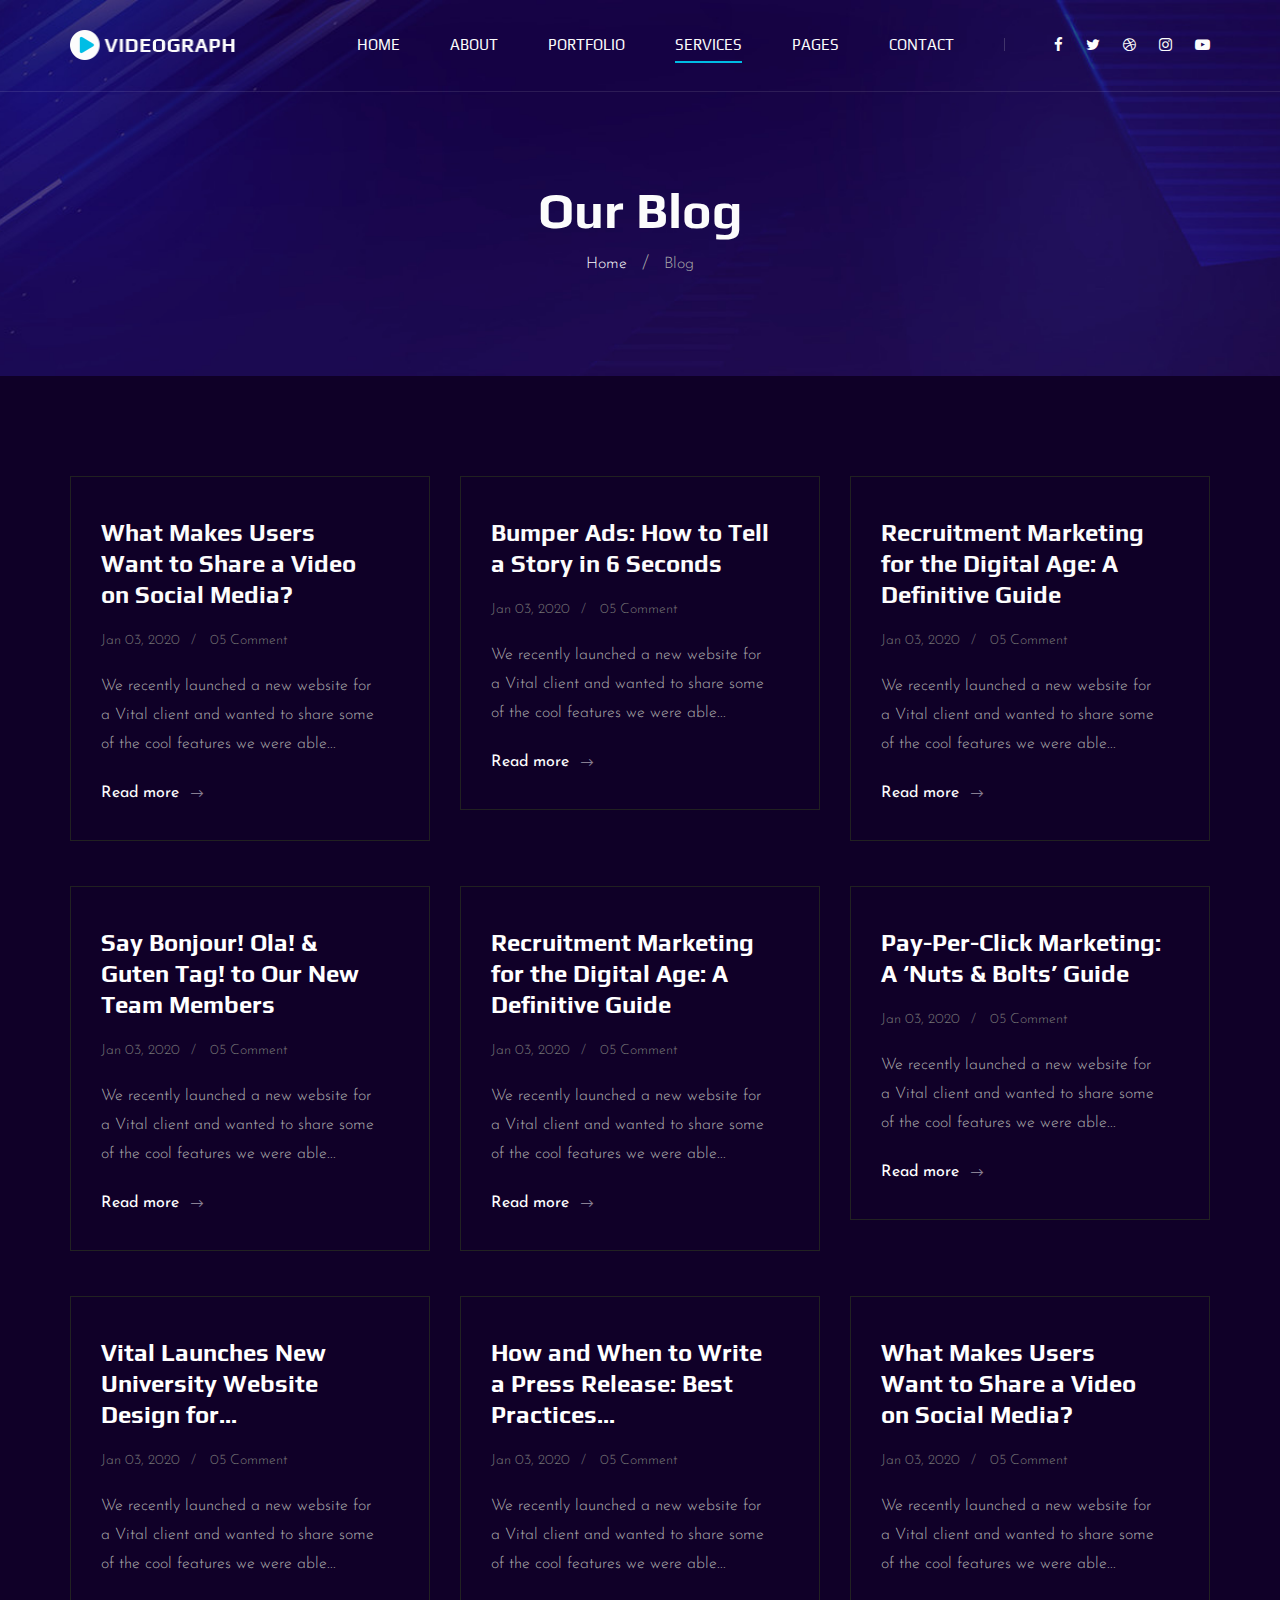
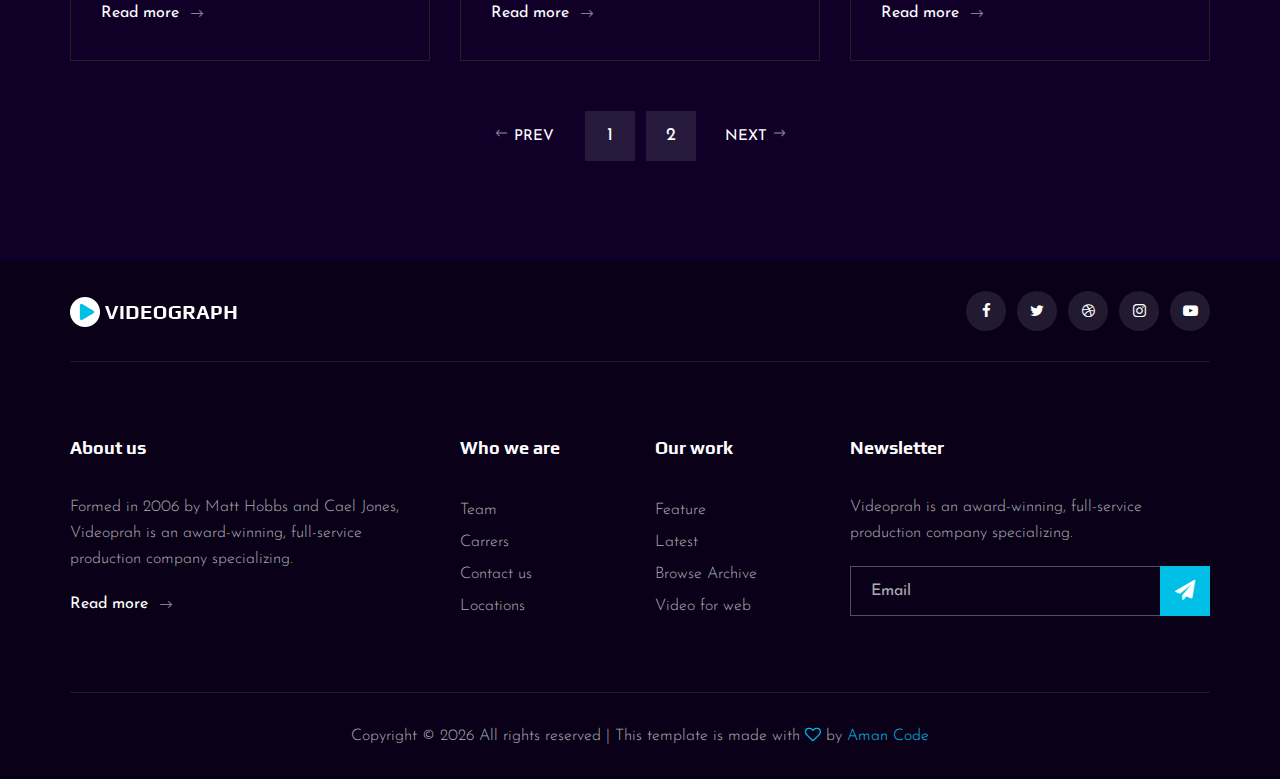
<file: blog.html>
<!DOCTYPE html>
<html lang="zxx">

<head>
    <meta charset="UTF-8">
    <meta name="description" content="Videograph Template">
    <meta name="keywords" content="Videograph, unica, creative, html">
    <meta name="viewport" content="width=device-width, initial-scale=1.0">
    <meta http-equiv="X-UA-Compatible" content="ie=edge">
    <title>Videograph | Template</title>

    <!-- Google Font -->
    <link href="https://fonts.googleapis.com/css2?family=Play:wght@400;700&display=swap" rel="stylesheet">
    <link href="https://fonts.googleapis.com/css2?family=Josefin+Sans:wght@300;400;500;600;700&display=swap"
        rel="stylesheet">

    <!-- Css Styles -->
    <link rel="stylesheet" href="css/bootstrap.min.css" type="text/css">
    <link rel="stylesheet" href="css/font-awesome.min.css" type="text/css">
    <link rel="stylesheet" href="css/elegant-icons.css" type="text/css">
    <link rel="stylesheet" href="css/owl.carousel.min.css" type="text/css">
    <link rel="stylesheet" href="css/magnific-popup.css" type="text/css">
    <link rel="stylesheet" href="css/slicknav.min.css" type="text/css">
    <link rel="stylesheet" href="css/style.css" type="text/css">
</head>

<body>
    <!-- Page Preloder -->
    <div id="preloder">
        <div class="loader"></div>
    </div>

    <!-- Header Section Begin -->
    <header class="header">
        <div class="container">
            <div class="row">
                <div class="col-lg-2">
                    <div class="header__logo">
                        <a href="./index.html"><img src="img/logo.png" alt=""></a>
                    </div>
                </div>
                <div class="col-lg-10">
                    <div class="header__nav__option">
                        <nav class="header__nav__menu mobile-menu">
                            <ul>
                                <li><a href="./index.html">Home</a></li>
                                <li><a href="./about.html">About</a></li>
                                <li><a href="./portfolio.html">Portfolio</a></li>
                                <li class="active"><a href="./services.html">Services</a></li>
                                <li><a href="#">Pages</a>
                                    <ul class="dropdown">
                                        <li><a href="./about.html">About</a></li>
                                        <li><a href="./portfolio.html">Portfolio</a></li>
                                        <li><a href="./blog.html">Blog</a></li>
                                        <li><a href="./blog-details.html">Blog Details</a></li>
                                    </ul>
                                </li>
                                <li><a href="./contact.html">Contact</a></li>
                            </ul>
                        </nav>
                        <div class="header__nav__social">
                            <a href="#"><i class="fa fa-facebook"></i></a>
                            <a href="#"><i class="fa fa-twitter"></i></a>
                            <a href="#"><i class="fa fa-dribbble"></i></a>
                            <a href="#"><i class="fa fa-instagram"></i></a>
                            <a href="#"><i class="fa fa-youtube-play"></i></a>
                        </div>
                    </div>
                </div>
            </div>
            <div id="mobile-menu-wrap"></div>
        </div>
    </header>
    <!-- Header End -->

    <!-- Breadcrumb Begin -->
    <div class="breadcrumb-option spad set-bg" data-setbg="img/breadcrumb-bg.jpg">
        <div class="container">
            <div class="row">
                <div class="col-lg-12 text-center">
                    <div class="breadcrumb__text">
                        <h2>Our Blog</h2>
                        <div class="breadcrumb__links">
                            <a href="#">Home</a>
                            <span>Blog</span>
                        </div>
                    </div>
                </div>
            </div>
        </div>
    </div>
    <!-- Breadcrumb End -->

    <!-- Blog Section Begin -->
    <section class="blog spad">
        <div class="container">
            <div class="row">
                <div class="col-lg-4 col-md-6 col-sm-6">
                    <div class="blog__item">
                        <h4>What Makes Users Want to Share a Video on Social Media?</h4>
                        <ul>
                            <li>Jan 03, 2020</li>
                            <li>05 Comment</li>
                        </ul>
                        <p>We recently launched a new website for a Vital client and wanted to share some of the cool
                            features we were able...</p>
                        <a href="#">Read more <span class="arrow_right"></span></a>
                    </div>
                </div>
                <div class="col-lg-4 col-md-6 col-sm-6">
                    <div class="blog__item">
                        <h4>Bumper Ads: How to Tell a Story in 6 Seconds</h4>
                        <ul>
                            <li>Jan 03, 2020</li>
                            <li>05 Comment</li>
                        </ul>
                        <p>We recently launched a new website for a Vital client and wanted to share some of the cool
                            features we were able...</p>
                        <a href="#">Read more <span class="arrow_right"></span></a>
                    </div>
                </div>
                <div class="col-lg-4 col-md-6 col-sm-6">
                    <div class="blog__item">
                        <h4>Recruitment Marketing for the Digital Age: A Definitive Guide</h4>
                        <ul>
                            <li>Jan 03, 2020</li>
                            <li>05 Comment</li>
                        </ul>
                        <p>We recently launched a new website for a Vital client and wanted to share some of the cool
                            features we were able...</p>
                        <a href="#">Read more <span class="arrow_right"></span></a>
                    </div>
                </div>
                <div class="col-lg-4 col-md-6 col-sm-6">
                    <div class="blog__item">
                        <h4>Say Bonjour! Ola! & Guten Tag! to Our New Team Members</h4>
                        <ul>
                            <li>Jan 03, 2020</li>
                            <li>05 Comment</li>
                        </ul>
                        <p>We recently launched a new website for a Vital client and wanted to share some of the cool
                            features we were able...</p>
                        <a href="#">Read more <span class="arrow_right"></span></a>
                    </div>
                </div>
                <div class="col-lg-4 col-md-6 col-sm-6">
                    <div class="blog__item">
                        <h4>Recruitment Marketing for the Digital Age: A Definitive Guide</h4>
                        <ul>
                            <li>Jan 03, 2020</li>
                            <li>05 Comment</li>
                        </ul>
                        <p>We recently launched a new website for a Vital client and wanted to share some of the cool
                            features we were able...</p>
                        <a href="#">Read more <span class="arrow_right"></span></a>
                    </div>
                </div>
                <div class="col-lg-4 col-md-6 col-sm-6">
                    <div class="blog__item">
                        <h4>Pay-Per-Click Marketing: A ‘Nuts & Bolts’ Guide</h4>
                        <ul>
                            <li>Jan 03, 2020</li>
                            <li>05 Comment</li>
                        </ul>
                        <p>We recently launched a new website for a Vital client and wanted to share some of the cool
                            features we were able...</p>
                        <a href="#">Read more <span class="arrow_right"></span></a>
                    </div>
                </div>
                <div class="col-lg-4 col-md-6 col-sm-6">
                    <div class="blog__item">
                        <h4>Vital Launches New University Website Design for...</h4>
                        <ul>
                            <li>Jan 03, 2020</li>
                            <li>05 Comment</li>
                        </ul>
                        <p>We recently launched a new website for a Vital client and wanted to share some of the cool
                            features we were able...</p>
                        <a href="#">Read more <span class="arrow_right"></span></a>
                    </div>
                </div>
                <div class="col-lg-4 col-md-6 col-sm-6">
                    <div class="blog__item">
                        <h4>How and When to Write a Press Release: Best Practices...</h4>
                        <ul>
                            <li>Jan 03, 2020</li>
                            <li>05 Comment</li>
                        </ul>
                        <p>We recently launched a new website for a Vital client and wanted to share some of the cool
                            features we were able...</p>
                        <a href="#">Read more <span class="arrow_right"></span></a>
                    </div>
                </div>
                <div class="col-lg-4 col-md-6 col-sm-6">
                    <div class="blog__item">
                        <h4>What Makes Users Want to Share a Video on Social Media?</h4>
                        <ul>
                            <li>Jan 03, 2020</li>
                            <li>05 Comment</li>
                        </ul>
                        <p>We recently launched a new website for a Vital client and wanted to share some of the cool
                            features we were able...</p>
                        <a href="#">Read more <span class="arrow_right"></span></a>
                    </div>
                </div>
            </div>
            <div class="row">
                <div class="col-lg-12">
                    <div class="pagination__option blog__pagi">
                        <a href="#" class="arrow__pagination left__arrow"><span class="arrow_left"></span> Prev</a>
                        <a href="#" class="number__pagination">1</a>
                        <a href="#" class="number__pagination">2</a>
                        <a href="#" class="arrow__pagination right__arrow">Next <span class="arrow_right"></span></a>
                    </div>
                </div>
            </div>
        </div>
    </section>
    <!-- Blog Section End -->

    <!-- Footer Section Begin -->
    <footer class="footer">
        <div class="container">
            <div class="footer__top">
                <div class="row">
                    <div class="col-lg-6 col-md-6">
                        <div class="footer__top__logo">
                            <a href="#"><img src="img/logo.png" alt=""></a>
                        </div>
                    </div>
                    <div class="col-lg-6 col-md-6">
                        <div class="footer__top__social">
                            <a href="#"><i class="fa fa-facebook"></i></a>
                            <a href="#"><i class="fa fa-twitter"></i></a>
                            <a href="#"><i class="fa fa-dribbble"></i></a>
                            <a href="#"><i class="fa fa-instagram"></i></a>
                            <a href="#"><i class="fa fa-youtube-play"></i></a>
                        </div>
                    </div>
                </div>
            </div>
            <div class="footer__option">
                <div class="row">
                    <div class="col-lg-4 col-md-6 col-sm-6">
                        <div class="footer__option__item">
                            <h5>About us</h5>
                            <p>Formed in 2006 by Matt Hobbs and Cael Jones, Videoprah is an award-winning, full-service
                                production company specializing.</p>
                            <a href="#" class="read__more">Read more <span class="arrow_right"></span></a>
                        </div>
                    </div>
                    <div class="col-lg-2 col-md-3 col-sm-3">
                        <div class="footer__option__item">
                            <h5>Who we are</h5>
                            <ul>
                                <li><a href="#">Team</a></li>
                                <li><a href="#">Carrers</a></li>
                                <li><a href="#">Contact us</a></li>
                                <li><a href="#">Locations</a></li>
                            </ul>
                        </div>
                    </div>
                    <div class="col-lg-2 col-md-3 col-sm-3">
                        <div class="footer__option__item">
                            <h5>Our work</h5>
                            <ul>
                                <li><a href="#">Feature</a></li>
                                <li><a href="#">Latest</a></li>
                                <li><a href="#">Browse Archive</a></li>
                                <li><a href="#">Video for web</a></li>
                            </ul>
                        </div>
                    </div>
                    <div class="col-lg-4 col-md-12">
                        <div class="footer__option__item">
                            <h5>Newsletter</h5>
                            <p>Videoprah is an award-winning, full-service production company specializing.</p>
                            <form action="#">
                                <input type="text" placeholder="Email">
                                <button type="submit"><i class="fa fa-send"></i></button>
                            </form>
                        </div>
                    </div>
                </div>
            </div>
            <div class="footer__copyright">
                <div class="row">
                    <div class="col-lg-12 text-center">
                        <!-- Link back to Colorlib can't be removed. Template is licensed under CC BY 3.0. -->
                        <p class="footer__copyright__text">Copyright &copy;
                            <script>
                                document.write(new Date().getFullYear());
                            </script>
                            All rights reserved | This template is made with <i class="fa fa-heart-o"
                                aria-hidden="true"></i> by <a href="https://colorlib.com" target="_blank">Aman Code</a>
                        </p>
                        <!-- Link back to Colorlib can't be removed. Template is licensed under CC BY 3.0. -->
                    </div>
                </div>
            </div>
        </div>
    </footer>
    <!-- Footer Section End -->

    <!-- Js Plugins -->
    <script src="js/jquery-3.3.1.min.js"></script>
    <script src="js/bootstrap.min.js"></script>
    <script src="js/jquery.magnific-popup.min.js"></script>
    <script src="js/mixitup.min.js"></script>
    <script src="js/masonry.pkgd.min.js"></script>
    <script src="js/jquery.slicknav.js"></script>
    <script src="js/owl.carousel.min.js"></script>
    <script src="js/main.js"></script>
</body>

</html>
</file>
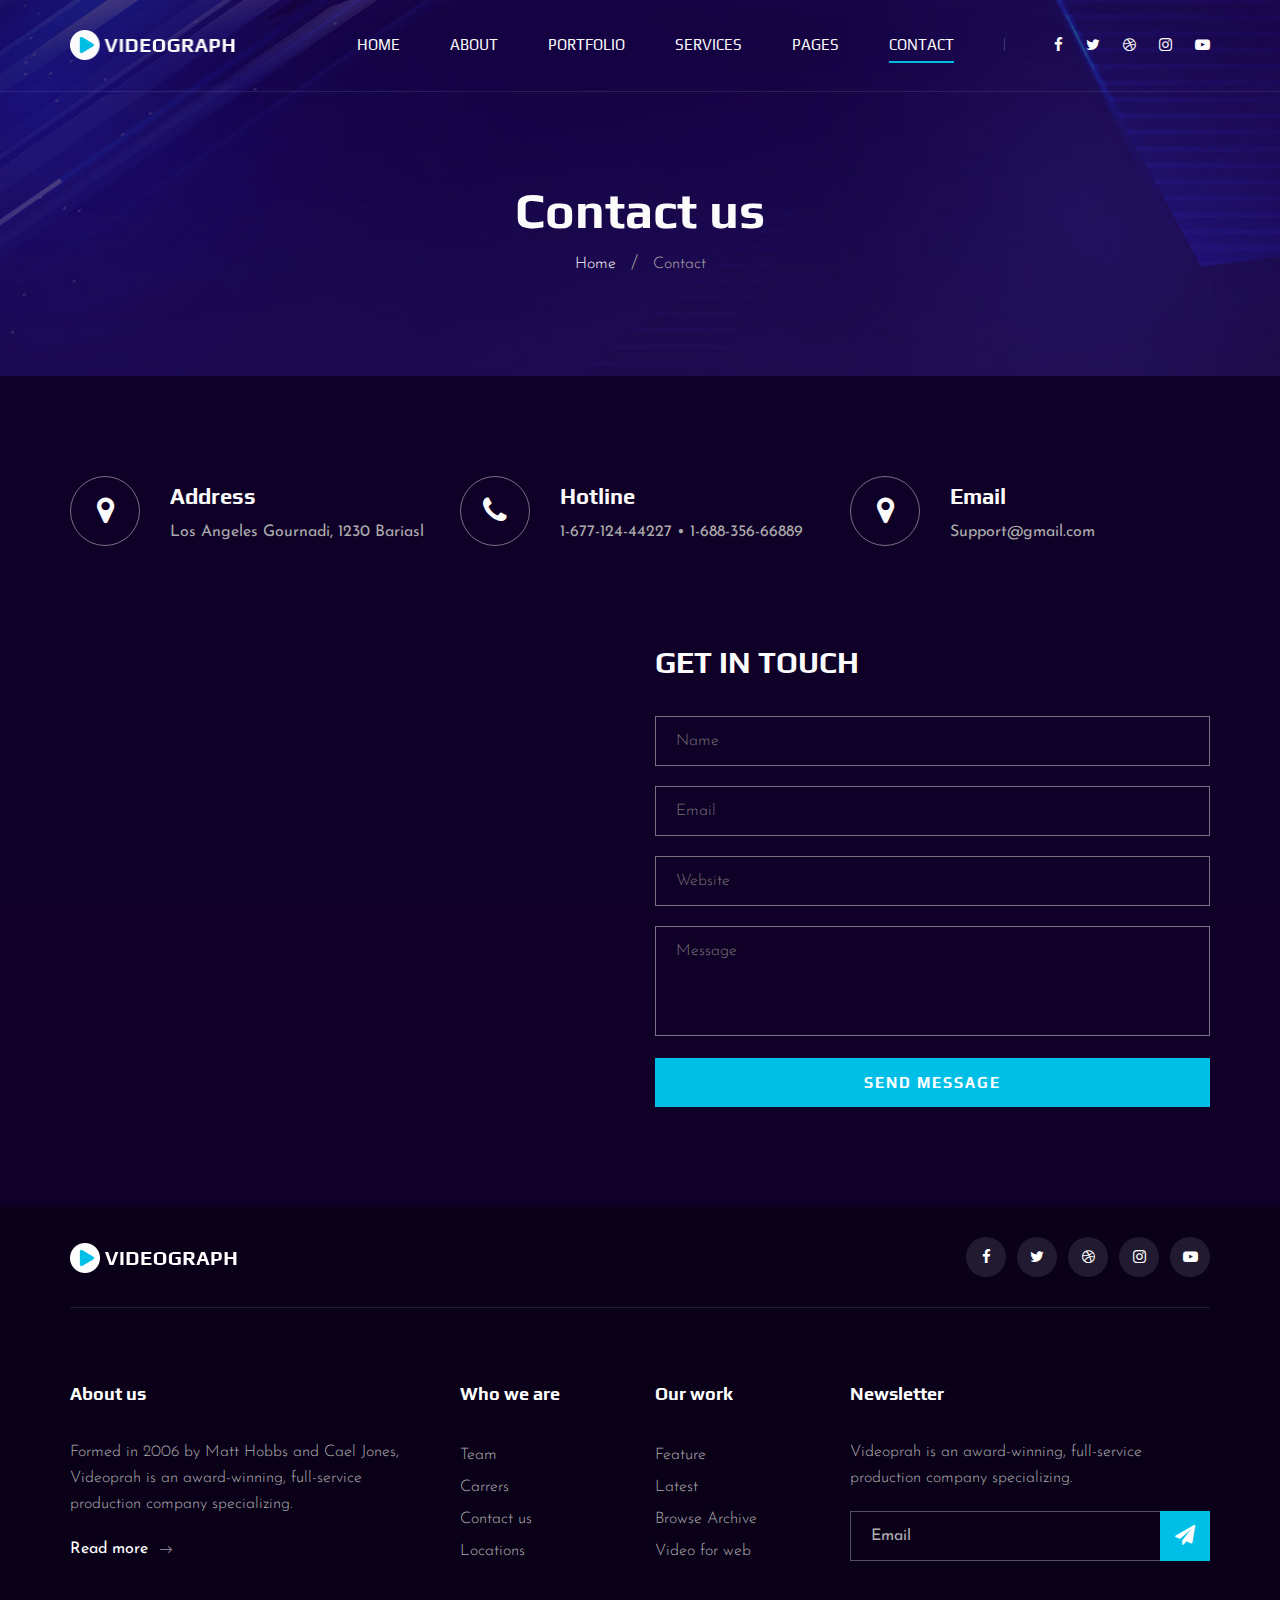
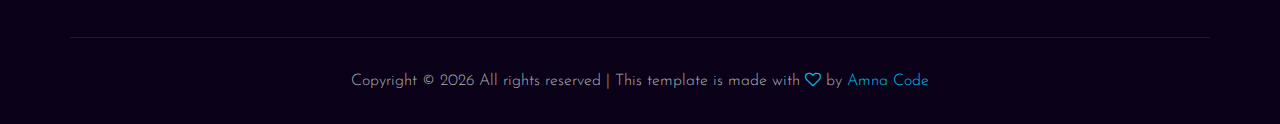
<file: contact.html>
<!DOCTYPE html>
<html lang="zxx">

<head>
    <meta charset="UTF-8">
    <meta name="description" content="Videograph Template">
    <meta name="keywords" content="Videograph, unica, creative, html">
    <meta name="viewport" content="width=device-width, initial-scale=1.0">
    <meta http-equiv="X-UA-Compatible" content="ie=edge">
    <title>Videograph | Template</title>

    <!-- Google Font -->
    <link href="https://fonts.googleapis.com/css2?family=Play:wght@400;700&display=swap" rel="stylesheet">
    <link href="https://fonts.googleapis.com/css2?family=Josefin+Sans:wght@300;400;500;600;700&display=swap"
        rel="stylesheet">

    <!-- Css Styles -->
    <link rel="stylesheet" href="css/bootstrap.min.css" type="text/css">
    <link rel="stylesheet" href="css/font-awesome.min.css" type="text/css">
    <link rel="stylesheet" href="css/elegant-icons.css" type="text/css">
    <link rel="stylesheet" href="css/owl.carousel.min.css" type="text/css">
    <link rel="stylesheet" href="css/magnific-popup.css" type="text/css">
    <link rel="stylesheet" href="css/slicknav.min.css" type="text/css">
    <link rel="stylesheet" href="css/style.css" type="text/css">
</head>

<body>
    <!-- Page Preloder -->
    <div id="preloder">
        <div class="loader"></div>
    </div>

    <!-- Header Section Begin -->
    <header class="header">
        <div class="container">
            <div class="row">
                <div class="col-lg-2">
                    <div class="header__logo">
                        <a href="./index.html"><img src="img/logo.png" alt=""></a>
                    </div>
                </div>
                <div class="col-lg-10">
                    <div class="header__nav__option">
                        <nav class="header__nav__menu mobile-menu">
                            <ul>
                                <li><a href="./index.html">Home</a></li>
                                <li><a href="./about.html">About</a></li>
                                <li><a href="./portfolio.html">Portfolio</a></li>
                                <li><a href="./services.html">Services</a></li>
                                <li><a href="#">Pages</a>
                                    <ul class="dropdown">
                                        <li><a href="./about.html">About</a></li>
                                        <li><a href="./portfolio.html">Portfolio</a></li>
                                        <li><a href="./blog.html">Blog</a></li>
                                        <li><a href="./blog-details.html">Blog Details</a></li>
                                    </ul>
                                </li>
                                <li class="active"><a href="./contact.html">Contact</a></li>
                            </ul>
                        </nav>
                        <div class="header__nav__social">
                            <a href="#"><i class="fa fa-facebook"></i></a>
                            <a href="#"><i class="fa fa-twitter"></i></a>
                            <a href="#"><i class="fa fa-dribbble"></i></a>
                            <a href="#"><i class="fa fa-instagram"></i></a>
                            <a href="#"><i class="fa fa-youtube-play"></i></a>
                        </div>
                    </div>
                </div>
            </div>
            <div id="mobile-menu-wrap"></div>
        </div>
    </header>
    <!-- Header End -->

    <!-- Breadcrumb Begin -->
    <div class="breadcrumb-option spad set-bg" data-setbg="img/breadcrumb-bg.jpg">
        <div class="container">
            <div class="row">
                <div class="col-lg-12 text-center">
                    <div class="breadcrumb__text">
                        <h2>Contact us</h2>
                        <div class="breadcrumb__links">
                            <a href="#">Home</a>
                            <span>Contact</span>
                        </div>
                    </div>
                </div>
            </div>
        </div>
    </div>
    <!-- Breadcrumb End -->

    <!-- Contact Widget Section Begin -->
    <section class="contact-widget spad">
        <div class="container">
            <div class="row">
                <div class="col-lg-4 col-md-6 col-md-6 col-md-3">
                    <div class="contact__widget__item">
                        <div class="contact__widget__item__icon">
                            <i class="fa fa-map-marker"></i>
                        </div>
                        <div class="contact__widget__item__text">
                            <h4>Address</h4>
                            <p>Los Angeles Gournadi, 1230 Bariasl</p>
                        </div>
                    </div>
                </div>
                <div class="col-lg-4 col-md-6 col-md-6 col-md-3">
                    <div class="contact__widget__item">
                        <div class="contact__widget__item__icon">
                            <i class="fa fa-phone"></i>
                        </div>
                        <div class="contact__widget__item__text">
                            <h4>Hotline</h4>
                            <p>1-677-124-44227 • 1-688-356-66889</p>
                        </div>
                    </div>
                </div>
                <div class="col-lg-4 col-md-6 col-md-6 col-md-3">
                    <div class="contact__widget__item">
                        <div class="contact__widget__item__icon">
                            <i class="fa fa-map-marker"></i>
                        </div>
                        <div class="contact__widget__item__text">
                            <h4>Email</h4>
                            <p>Support@gmail.com</p>
                        </div>
                    </div>
                </div>
            </div>
        </div>
    </section>
    <!-- Contact Widget Section End -->

    <!-- Call To Action Section Begin -->
    <section class="contact spad">
        <div class="container">
            <div class="row">
                <div class="col-lg-6 col-md-6">
                    <div class="contact__map">
                        <iframe
                            src="https://www.google.com/maps/embed?pb=!1m18!1m12!1m3!1d387190.2798902705!2d-74.25986790365917!3d40.697670067823786!2m3!1f0!2f0!3f0!3m2!1i1024!2i768!4f13.1!3m3!1m2!1s0x89c24fa5d33f083b%3A0xc80b8f06e177fe62!2sNew%20York%2C%20NY%2C%20USA!5e0!3m2!1sen!2sbd!4v1596152431947!5m2!1sen!2sbd"
                            height="450" style="border:0;"></iframe>
                    </div>
                </div>
                <div class="col-lg-6 col-md-6">
                    <div class="contact__form">
                        <h3>Get in touch</h3>
                        <form action="#">
                            <input type="text" placeholder="Name">
                            <input type="text" placeholder="Email">
                            <input type="text" placeholder="Website">
                            <textarea placeholder="Message"></textarea>
                            <button type="submit" class="site-btn">Send Message</button>
                        </form>
                    </div>
                </div>
            </div>
        </div>
    </section>
    <!-- Call To Action Section End -->

    <!-- Footer Section Begin -->
    <footer class="footer">
        <div class="container">
            <div class="footer__top">
                <div class="row">
                    <div class="col-lg-6 col-md-6">
                        <div class="footer__top__logo">
                            <a href="#"><img src="img/logo.png" alt=""></a>
                        </div>
                    </div>
                    <div class="col-lg-6 col-md-6">
                        <div class="footer__top__social">
                            <a href="#"><i class="fa fa-facebook"></i></a>
                            <a href="#"><i class="fa fa-twitter"></i></a>
                            <a href="#"><i class="fa fa-dribbble"></i></a>
                            <a href="#"><i class="fa fa-instagram"></i></a>
                            <a href="#"><i class="fa fa-youtube-play"></i></a>
                        </div>
                    </div>
                </div>
            </div>
            <div class="footer__option">
                <div class="row">
                    <div class="col-lg-4 col-md-6">
                        <div class="footer__option__item">
                            <h5>About us</h5>
                            <p>Formed in 2006 by Matt Hobbs and Cael Jones, Videoprah is an award-winning, full-service
                                production company specializing.</p>
                            <a href="#" class="read__more">Read more <span class="arrow_right"></span></a>
                        </div>
                    </div>
                    <div class="col-lg-2 col-md-3">
                        <div class="footer__option__item">
                            <h5>Who we are</h5>
                            <ul>
                                <li><a href="#">Team</a></li>
                                <li><a href="#">Carrers</a></li>
                                <li><a href="#">Contact us</a></li>
                                <li><a href="#">Locations</a></li>
                            </ul>
                        </div>
                    </div>
                    <div class="col-lg-2 col-md-3">
                        <div class="footer__option__item">
                            <h5>Our work</h5>
                            <ul>
                                <li><a href="#">Feature</a></li>
                                <li><a href="#">Latest</a></li>
                                <li><a href="#">Browse Archive</a></li>
                                <li><a href="#">Video for web</a></li>
                            </ul>
                        </div>
                    </div>
                    <div class="col-lg-4 col-md-12">
                        <div class="footer__option__item">
                            <h5>Newsletter</h5>
                            <p>Videoprah is an award-winning, full-service production company specializing.</p>
                            <form action="#">
                                <input type="text" placeholder="Email">
                                <button type="submit"><i class="fa fa-send"></i></button>
                            </form>
                        </div>
                    </div>
                </div>
            </div>
            <div class="footer__copyright">
                <div class="row">
                    <div class="col-lg-12 text-center">
                        <!-- Link back to Colorlib can't be removed. Template is licensed under CC BY 3.0. -->
                        <p class="footer__copyright__text">Copyright &copy;
                            <script>
                                document.write(new Date().getFullYear());
                            </script>
                            All rights reserved | This template is made with <i class="fa fa-heart-o"
                                aria-hidden="true"></i> by <a href="https://colorlib.com" target="_blank">Amna Code</a>
                        </p>
                        <!-- Link back to Colorlib can't be removed. Template is licensed under CC BY 3.0. -->
                    </div>
                </div>
            </div>
        </div>
    </footer>
    <!-- Footer Section End -->

    <!-- Js Plugins -->
    <script src="js/jquery-3.3.1.min.js"></script>
    <script src="js/bootstrap.min.js"></script>
    <script src="js/jquery.magnific-popup.min.js"></script>
    <script src="js/mixitup.min.js"></script>
    <script src="js/masonry.pkgd.min.js"></script>
    <script src="js/jquery.slicknav.js"></script>
    <script src="js/owl.carousel.min.js"></script>
    <script src="js/main.js"></script>
</body>

</html>
</file>
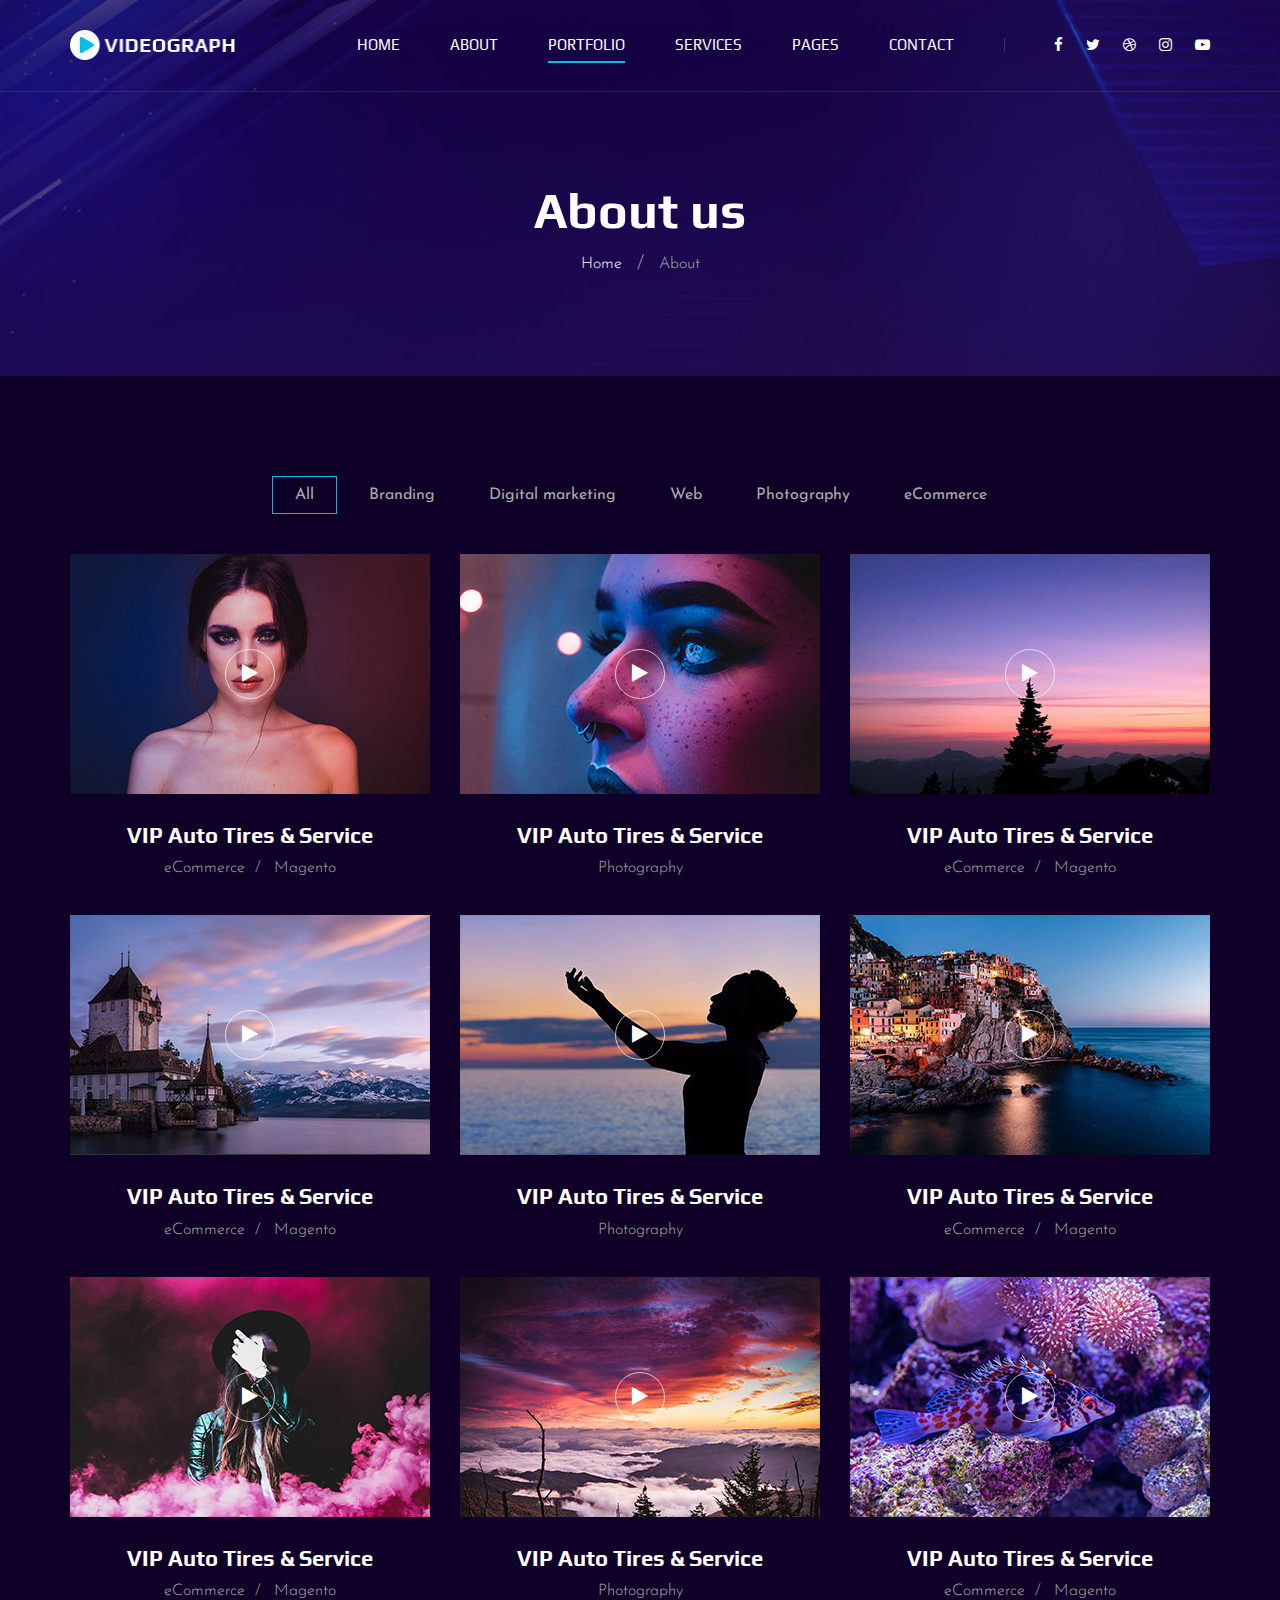
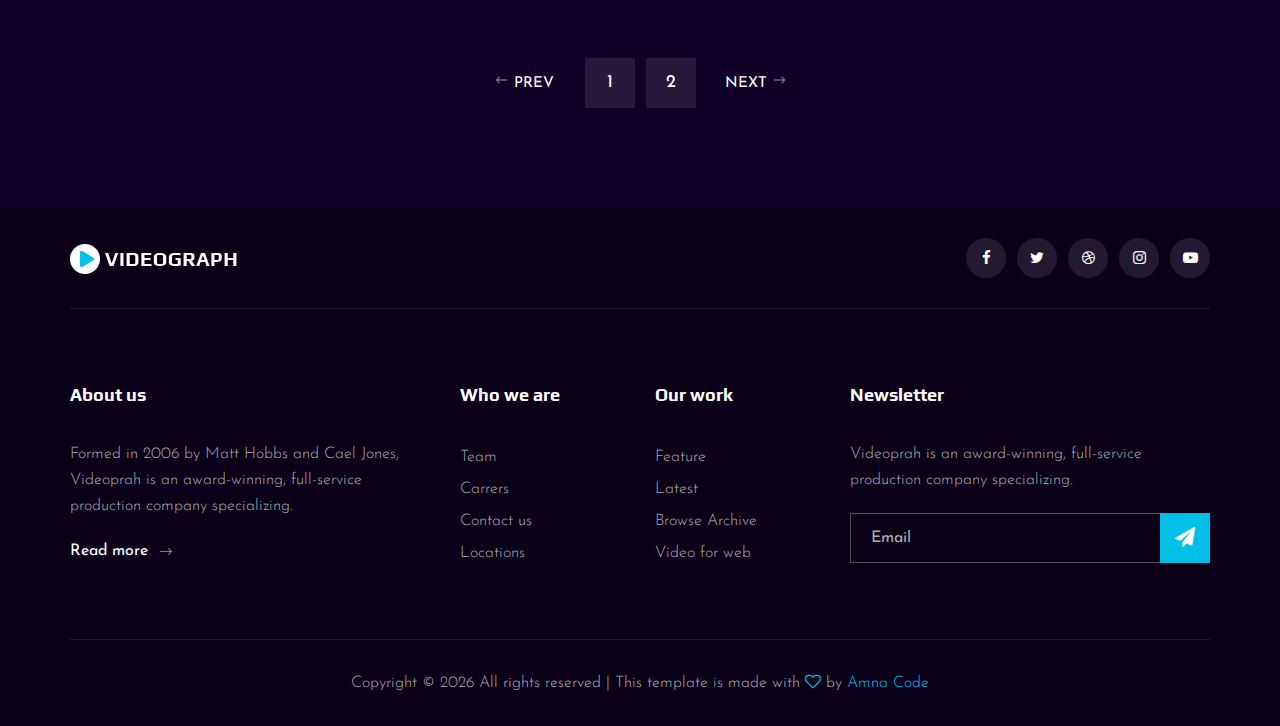
<file: portfolio.html>
<!DOCTYPE html>
<html lang="zxx">

<head>
    <meta charset="UTF-8">
    <meta name="description" content="Videograph Template">
    <meta name="keywords" content="Videograph, unica, creative, html">
    <meta name="viewport" content="width=device-width, initial-scale=1.0">
    <meta http-equiv="X-UA-Compatible" content="ie=edge">
    <title>Videograph | Template</title>

    <!-- Google Font -->
    <link href="https://fonts.googleapis.com/css2?family=Play:wght@400;700&display=swap" rel="stylesheet">
    <link href="https://fonts.googleapis.com/css2?family=Josefin+Sans:wght@300;400;500;600;700&display=swap"
        rel="stylesheet">

    <!-- Css Styles -->
    <link rel="stylesheet" href="css/bootstrap.min.css" type="text/css">
    <link rel="stylesheet" href="css/font-awesome.min.css" type="text/css">
    <link rel="stylesheet" href="css/elegant-icons.css" type="text/css">
    <link rel="stylesheet" href="css/owl.carousel.min.css" type="text/css">
    <link rel="stylesheet" href="css/magnific-popup.css" type="text/css">
    <link rel="stylesheet" href="css/slicknav.min.css" type="text/css">
    <link rel="stylesheet" href="css/style.css" type="text/css">
</head>

<body>
    <!-- Page Preloder -->
    <div id="preloder">
        <div class="loader"></div>
    </div>

    <!-- Header Section Begin -->
    <header class="header">
        <div class="container">
            <div class="row">
                <div class="col-lg-2">
                    <div class="header__logo">
                        <a href="./index.html"><img src="img/logo.png" alt=""></a>
                    </div>
                </div>
                <div class="col-lg-10">
                    <div class="header__nav__option">
                        <nav class="header__nav__menu mobile-menu">
                            <ul>
                                <li><a href="./index.html">Home</a></li>
                                <li><a href="./about.html">About</a></li>
                                <li class="active"><a href="./portfolio.html">Portfolio</a></li>
                                <li><a href="./services.html">Services</a></li>
                                <li><a href="#">Pages</a>
                                    <ul class="dropdown">
                                        <li><a href="./about.html">About</a></li>
                                        <li><a href="./portfolio.html">Portfolio</a></li>
                                        <li><a href="./blog.html">Blog</a></li>
                                        <li><a href="./blog-details.html">Blog Details</a></li>
                                    </ul>
                                </li>
                                <li><a href="./contact.html">Contact</a></li>
                            </ul>
                        </nav>
                        <div class="header__nav__social">
                            <a href="#"><i class="fa fa-facebook"></i></a>
                            <a href="#"><i class="fa fa-twitter"></i></a>
                            <a href="#"><i class="fa fa-dribbble"></i></a>
                            <a href="#"><i class="fa fa-instagram"></i></a>
                            <a href="#"><i class="fa fa-youtube-play"></i></a>
                        </div>
                    </div>
                </div>
            </div>
            <div id="mobile-menu-wrap"></div>
        </div>
    </header>
    <!-- Header End -->

    <!-- Breadcrumb Begin -->
    <div class="breadcrumb-option spad set-bg" data-setbg="img/breadcrumb-bg.jpg">
        <div class="container">
            <div class="row">
                <div class="col-lg-12 text-center">
                    <div class="breadcrumb__text">
                        <h2>About us</h2>
                        <div class="breadcrumb__links">
                            <a href="#">Home</a>
                            <span>About</span>
                        </div>
                    </div>
                </div>
            </div>
        </div>
    </div>
    <!-- Breadcrumb End -->

    <!-- Portfolio Section Begin -->
    <section class="portfolio spad">
        <div class="container">
            <div class="row">
                <div class="col-lg-12">
                    <ul class="portfolio__filter">
                        <li class="active" data-filter="*">All</li>
                        <li data-filter=".branding">Branding</li>
                        <li data-filter=".digital-marketing">Digital marketing</li>
                        <li data-filter=".web">Web</li>
                        <li data-filter=".photography">Photography</li>
                        <li data-filter=" .ecommerce">eCommerce</li>
                    </ul>
                </div>
            </div>
            <div class="row portfolio__gallery">
                <div class="col-lg-4 col-md-6 col-sm-6 mix branding">
                    <div class="portfolio__item">
                        <div class="portfolio__item__video set-bg" data-setbg="img/portfolio/portfolio-1.jpg">
                            <a href="https://www.youtube.com/watch?v=LXb3EKWsInQ" class="play-btn video-popup"><i
                                    class="fa fa-play"></i></a>
                        </div>
                        <div class="portfolio__item__text">
                            <h4>VIP Auto Tires & Service</h4>
                            <ul>
                                <li>eCommerce</li>
                                <li>Magento</li>
                            </ul>
                        </div>
                    </div>
                </div>
                <div class="col-lg-4 col-md-6 col-sm-6 mix digital-marketing">
                    <div class="portfolio__item">
                        <div class="portfolio__item__video set-bg" data-setbg="img/portfolio/portfolio-2.jpg">
                            <a href="https://www.youtube.com/watch?v=LXb3EKWsInQ" class="play-btn video-popup"><i
                                    class="fa fa-play"></i></a>
                        </div>
                        <div class="portfolio__item__text">
                            <h4>VIP Auto Tires & Service</h4>
                            <span>Photography</span>
                        </div>
                    </div>
                </div>
                <div class="col-lg-4 col-md-6 col-sm-6 mix web">
                    <div class="portfolio__item">
                        <div class="portfolio__item__video set-bg" data-setbg="img/portfolio/portfolio-3.jpg">
                            <a href="https://www.youtube.com/watch?v=LXb3EKWsInQ" class="play-btn video-popup"><i
                                    class="fa fa-play"></i></a>
                        </div>
                        <div class="portfolio__item__text">
                            <h4>VIP Auto Tires & Service</h4>
                            <ul>
                                <li>eCommerce</li>
                                <li>Magento</li>
                            </ul>
                        </div>
                    </div>
                </div>
                <div class="col-lg-4 col-md-6 col-sm-6 mix photography">
                    <div class="portfolio__item">
                        <div class="portfolio__item__video set-bg" data-setbg="img/portfolio/portfolio-4.jpg">
                            <a href="https://www.youtube.com/watch?v=LXb3EKWsInQ" class="play-btn video-popup"><i
                                    class="fa fa-play"></i></a>
                        </div>
                        <div class="portfolio__item__text">
                            <h4>VIP Auto Tires & Service</h4>
                            <ul>
                                <li>eCommerce</li>
                                <li>Magento</li>
                            </ul>
                        </div>
                    </div>
                </div>
                <div class="col-lg-4 col-md-6 col-sm-6 mix ecommerce">
                    <div class="portfolio__item">
                        <div class="portfolio__item__video set-bg" data-setbg="img/portfolio/portfolio-5.jpg">
                            <a href="https://www.youtube.com/watch?v=LXb3EKWsInQ" class="play-btn video-popup"><i
                                    class="fa fa-play"></i></a>
                        </div>
                        <div class="portfolio__item__text">
                            <h4>VIP Auto Tires & Service</h4>
                            <span>Photography</span>
                        </div>
                    </div>
                </div>
                <div class="col-lg-4 col-md-6 col-sm-6 mix branding">
                    <div class="portfolio__item">
                        <div class="portfolio__item__video set-bg" data-setbg="img/portfolio/portfolio-6.jpg">
                            <a href="https://www.youtube.com/watch?v=LXb3EKWsInQ" class="play-btn video-popup"><i
                                    class="fa fa-play"></i></a>
                        </div>
                        <div class="portfolio__item__text">
                            <h4>VIP Auto Tires & Service</h4>
                            <ul>
                                <li>eCommerce</li>
                                <li>Magento</li>
                            </ul>
                        </div>
                    </div>
                </div>
                <div class="col-lg-4 col-md-6 col-sm-6 mix web">
                    <div class="portfolio__item">
                        <div class="portfolio__item__video set-bg" data-setbg="img/portfolio/portfolio-7.jpg">
                            <a href="https://www.youtube.com/watch?v=LXb3EKWsInQ" class="play-btn video-popup"><i
                                    class="fa fa-play"></i></a>
                        </div>
                        <div class="portfolio__item__text">
                            <h4>VIP Auto Tires & Service</h4>
                            <ul>
                                <li>eCommerce</li>
                                <li>Magento</li>
                            </ul>
                        </div>
                    </div>
                </div>
                <div class="col-lg-4 col-md-6 col-sm-6 mix photography">
                    <div class="portfolio__item">
                        <div class="portfolio__item__video set-bg" data-setbg="img/portfolio/portfolio-8.jpg">
                            <a href="https://www.youtube.com/watch?v=LXb3EKWsInQ" class="play-btn video-popup"><i
                                    class="fa fa-play"></i></a>
                        </div>
                        <div class="portfolio__item__text">
                            <h4>VIP Auto Tires & Service</h4>
                            <span>Photography</span>
                        </div>
                    </div>
                </div>
                <div class="col-lg-4 col-md-6 col-sm-6 mix ecommerce">
                    <div class="portfolio__item">
                        <div class="portfolio__item__video set-bg" data-setbg="img/portfolio/portfolio-9.jpg">
                            <a href="https://www.youtube.com/watch?v=LXb3EKWsInQ" class="play-btn video-popup"><i
                                    class="fa fa-play"></i></a>
                        </div>
                        <div class="portfolio__item__text">
                            <h4>VIP Auto Tires & Service</h4>
                            <ul>
                                <li>eCommerce</li>
                                <li>Magento</li>
                            </ul>
                        </div>
                    </div>
                </div>
            </div>
            <div class="row">
                <div class="col-lg-12">
                    <div class="pagination__option">
                        <a href="#" class="arrow__pagination left__arrow"><span class="arrow_left"></span> Prev</a>
                        <a href="#" class="number__pagination">1</a>
                        <a href="#" class="number__pagination">2</a>
                        <a href="#" class="arrow__pagination right__arrow">Next <span class="arrow_right"></span></a>
                    </div>
                </div>
            </div>
        </div>
    </section>
    <!-- Portfolio Section End -->

    <!-- Footer Section Begin -->
    <footer class="footer">
        <div class="container">
            <div class="footer__top">
                <div class="row">
                    <div class="col-lg-6 col-md-6">
                        <div class="footer__top__logo">
                            <a href="#"><img src="img/logo.png" alt=""></a>
                        </div>
                    </div>
                    <div class="col-lg-6 col-md-6">
                        <div class="footer__top__social">
                            <a href="#"><i class="fa fa-facebook"></i></a>
                            <a href="#"><i class="fa fa-twitter"></i></a>
                            <a href="#"><i class="fa fa-dribbble"></i></a>
                            <a href="#"><i class="fa fa-instagram"></i></a>
                            <a href="#"><i class="fa fa-youtube-play"></i></a>
                        </div>
                    </div>
                </div>
            </div>
            <div class="footer__option">
                <div class="row">
                    <div class="col-lg-4 col-md-6 col-sm-6">
                        <div class="footer__option__item">
                            <h5>About us</h5>
                            <p>Formed in 2006 by Matt Hobbs and Cael Jones, Videoprah is an award-winning, full-service
                                production company specializing.</p>
                            <a href="#" class="read__more">Read more <span class="arrow_right"></span></a>
                        </div>
                    </div>
                    <div class="col-lg-2 col-md-3 col-sm-3">
                        <div class="footer__option__item">
                            <h5>Who we are</h5>
                            <ul>
                                <li><a href="#">Team</a></li>
                                <li><a href="#">Carrers</a></li>
                                <li><a href="#">Contact us</a></li>
                                <li><a href="#">Locations</a></li>
                            </ul>
                        </div>
                    </div>
                    <div class="col-lg-2 col-md-3 col-sm-3">
                        <div class="footer__option__item">
                            <h5>Our work</h5>
                            <ul>
                                <li><a href="#">Feature</a></li>
                                <li><a href="#">Latest</a></li>
                                <li><a href="#">Browse Archive</a></li>
                                <li><a href="#">Video for web</a></li>
                            </ul>
                        </div>
                    </div>
                    <div class="col-lg-4 col-md-12">
                        <div class="footer__option__item">
                            <h5>Newsletter</h5>
                            <p>Videoprah is an award-winning, full-service production company specializing.</p>
                            <form action="#">
                                <input type="text" placeholder="Email">
                                <button type="submit"><i class="fa fa-send"></i></button>
                            </form>
                        </div>
                    </div>
                </div>
            </div>
            <div class="footer__copyright">
                <div class="row">
                    <div class="col-lg-12 text-center">
                        <!-- Link back to Colorlib can't be removed. Template is licensed under CC BY 3.0. -->
                        <p class="footer__copyright__text">Copyright &copy;
                            <script>
                                document.write(new Date().getFullYear());
                            </script>
                            All rights reserved | This template is made with <i class="fa fa-heart-o"
                                aria-hidden="true"></i> by <a href="https://colorlib.com" target="_blank">Amna Code</a>
                        </p>
                        <!-- Link back to Colorlib can't be removed. Template is licensed under CC BY 3.0. -->
                    </div>
                </div>
            </div>
        </div>
    </footer>
    <!-- Footer Section End -->

    <!-- Js Plugins -->
    <script src="js/jquery-3.3.1.min.js"></script>
    <script src="js/bootstrap.min.js"></script>
    <script src="js/jquery.magnific-popup.min.js"></script>
    <script src="js/mixitup.min.js"></script>
    <script src="js/masonry.pkgd.min.js"></script>
    <script src="js/jquery.slicknav.js"></script>
    <script src="js/owl.carousel.min.js"></script>
    <script src="js/main.js"></script>
</body>

</html>
</file>
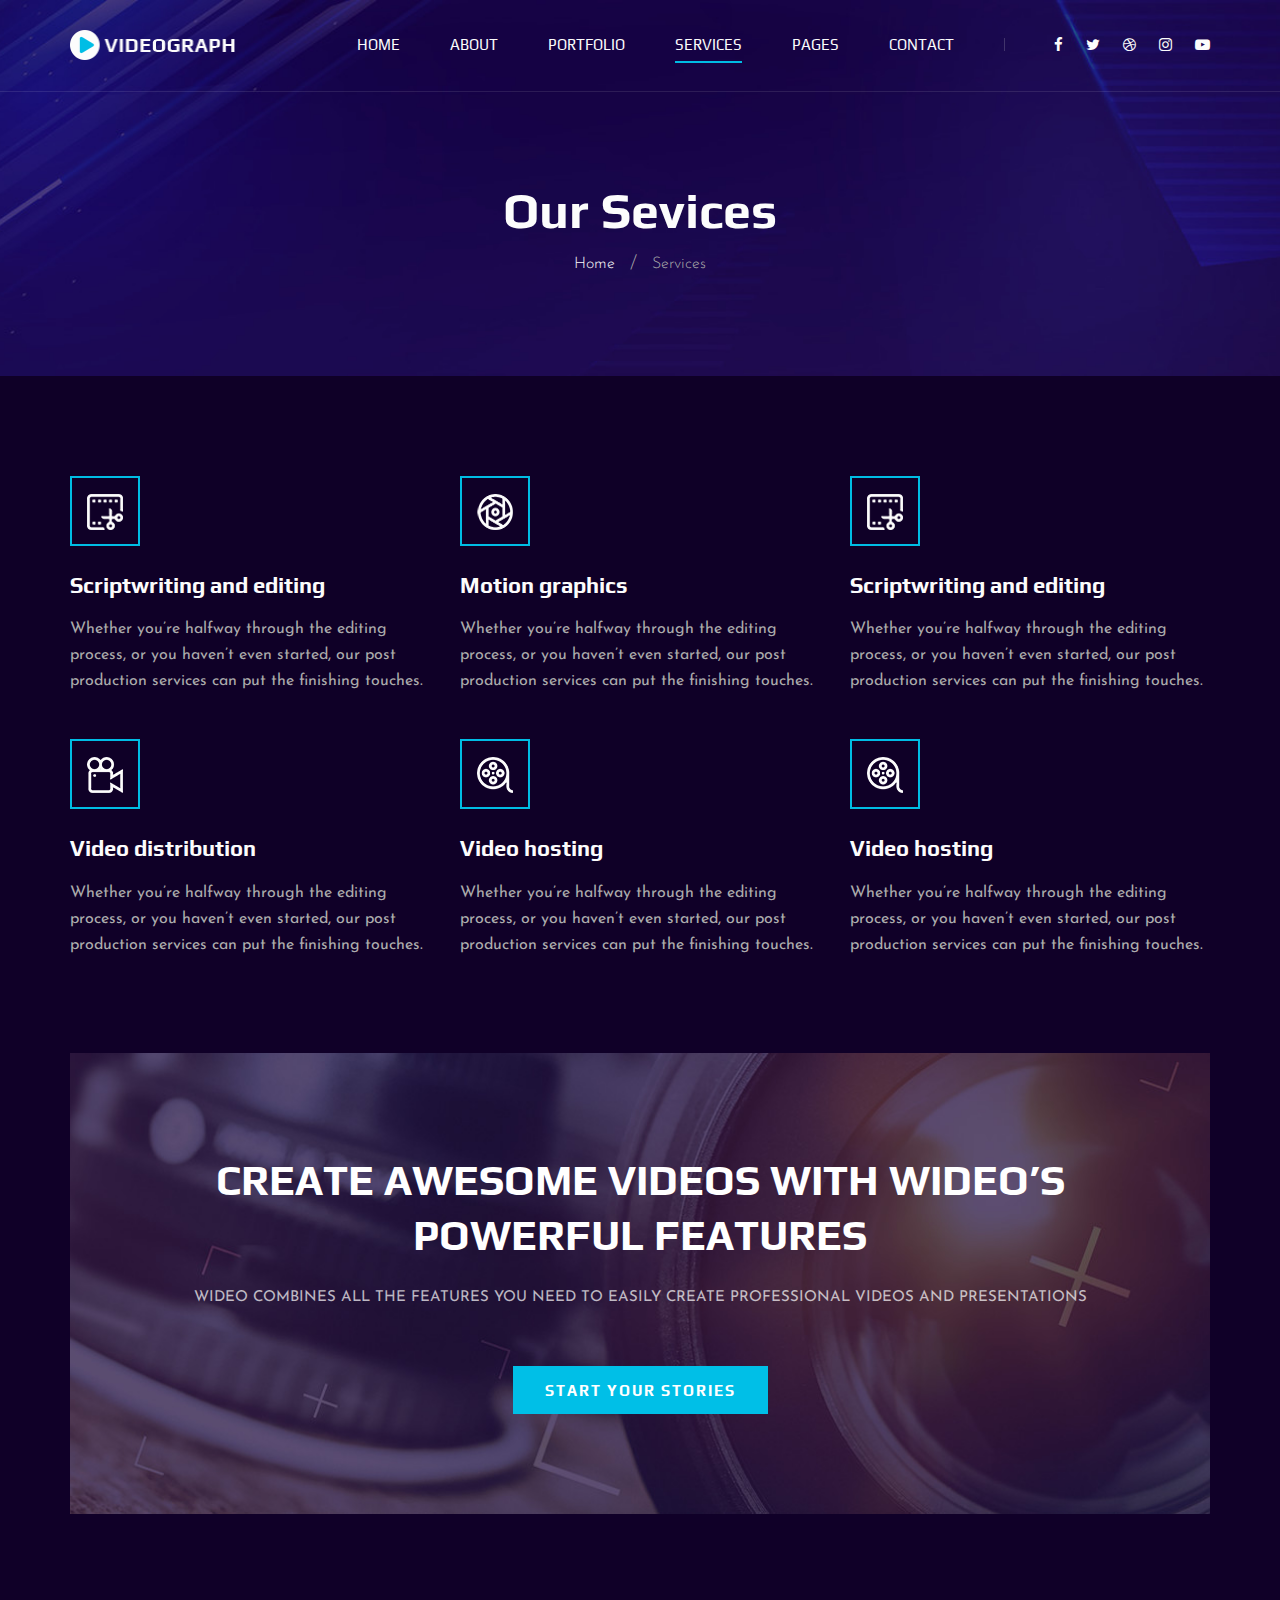
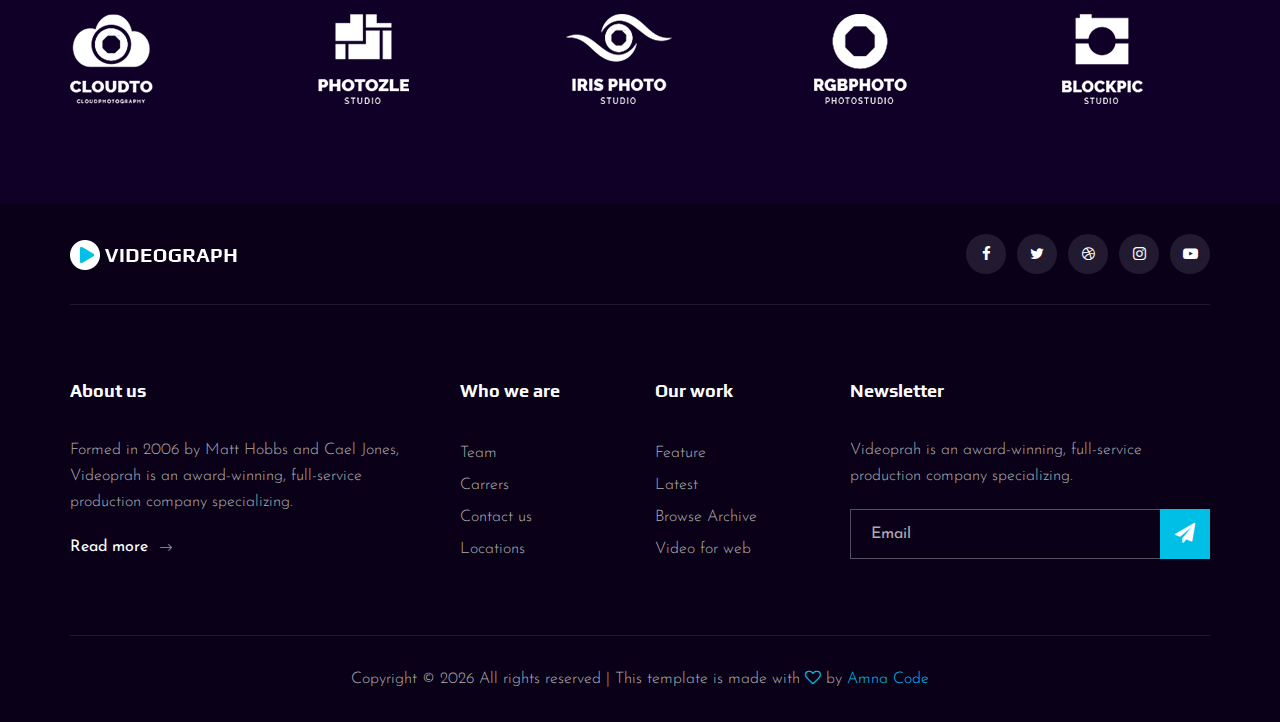
<file: services.html>
<!DOCTYPE html>
<html lang="zxx">

<head>
    <meta charset="UTF-8">
    <meta name="description" content="Videograph Template">
    <meta name="keywords" content="Videograph, unica, creative, html">
    <meta name="viewport" content="width=device-width, initial-scale=1.0">
    <meta http-equiv="X-UA-Compatible" content="ie=edge">
    <title>Videograph | Template</title>

    <!-- Google Font -->
    <link href="https://fonts.googleapis.com/css2?family=Play:wght@400;700&display=swap" rel="stylesheet">
    <link href="https://fonts.googleapis.com/css2?family=Josefin+Sans:wght@300;400;500;600;700&display=swap"
        rel="stylesheet">

    <!-- Css Styles -->
    <link rel="stylesheet" href="css/bootstrap.min.css" type="text/css">
    <link rel="stylesheet" href="css/font-awesome.min.css" type="text/css">
    <link rel="stylesheet" href="css/elegant-icons.css" type="text/css">
    <link rel="stylesheet" href="css/owl.carousel.min.css" type="text/css">
    <link rel="stylesheet" href="css/magnific-popup.css" type="text/css">
    <link rel="stylesheet" href="css/slicknav.min.css" type="text/css">
    <link rel="stylesheet" href="css/style.css" type="text/css">
</head>

<body>
    <!-- Page Preloder -->
    <div id="preloder">
        <div class="loader"></div>
    </div>

    <!-- Header Section Begin -->
    <header class="header">
        <div class="container">
            <div class="row">
                <div class="col-lg-2">
                    <div class="header__logo">
                        <a href="./index.html"><img src="img/logo.png" alt=""></a>
                    </div>
                </div>
                <div class="col-lg-10">
                    <div class="header__nav__option">
                        <nav class="header__nav__menu mobile-menu">
                            <ul>
                                <li><a href="./index.html">Home</a></li>
                                <li><a href="./about.html">About</a></li>
                                <li><a href="./portfolio.html">Portfolio</a></li>
                                <li class="active"><a href="./services.html">Services</a></li>
                                <li><a href="#">Pages</a>
                                    <ul class="dropdown">
                                        <li><a href="./about.html">About</a></li>
                                        <li><a href="./portfolio.html">Portfolio</a></li>
                                        <li><a href="./blog.html">Blog</a></li>
                                        <li><a href="./blog-details.html">Blog Details</a></li>
                                    </ul>
                                </li>
                                <li><a href="./contact.html">Contact</a></li>
                            </ul>
                        </nav>
                        <div class="header__nav__social">
                            <a href="#"><i class="fa fa-facebook"></i></a>
                            <a href="#"><i class="fa fa-twitter"></i></a>
                            <a href="#"><i class="fa fa-dribbble"></i></a>
                            <a href="#"><i class="fa fa-instagram"></i></a>
                            <a href="#"><i class="fa fa-youtube-play"></i></a>
                        </div>
                    </div>
                </div>
            </div>
            <div id="mobile-menu-wrap"></div>
        </div>
    </header>
    <!-- Header End -->

    <!-- Breadcrumb Begin -->
    <div class="breadcrumb-option spad set-bg" data-setbg="img/breadcrumb-bg.jpg">
        <div class="container">
            <div class="row">
                <div class="col-lg-12 text-center">
                    <div class="breadcrumb__text">
                        <h2>Our Sevices</h2>
                        <div class="breadcrumb__links">
                            <a href="#">Home</a>
                            <span>Services</span>
                        </div>
                    </div>
                </div>
            </div>
        </div>
    </div>
    <!-- Breadcrumb End -->

    <!-- Services Section Begin -->
    <section class="services-page spad">
        <div class="container">
            <div class="row">
                <div class="col-lg-4 col-md-6 col-sm-6">
                    <div class="services__item">
                        <div class="services__item__icon">
                            <img src="img/icons/si-2.png" alt="">
                        </div>
                        <h4>Scriptwriting and editing</h4>
                        <p>Whether you’re halfway through the editing process, or you haven’t even started, our post
                            production services can put the finishing touches.</p>
                    </div>
                </div>
                <div class="col-lg-4 col-md-6 col-sm-6">
                    <div class="services__item">
                        <div class="services__item__icon">
                            <img src="img/icons/si-1.png" alt="">
                        </div>
                        <h4>Motion graphics</h4>
                        <p>Whether you’re halfway through the editing process, or you haven’t even started, our post
                            production services can put the finishing touches.</p>
                    </div>
                </div>
                <div class="col-lg-4 col-md-6 col-sm-6">
                    <div class="services__item">
                        <div class="services__item__icon">
                            <img src="img/icons/si-2.png" alt="">
                        </div>
                        <h4>Scriptwriting and editing</h4>
                        <p>Whether you’re halfway through the editing process, or you haven’t even started, our post
                            production services can put the finishing touches.</p>
                    </div>
                </div>
                <div class="col-lg-4 col-md-6 col-sm-6">
                    <div class="services__item">
                        <div class="services__item__icon">
                            <img src="img/icons/si-3.png" alt="">
                        </div>
                        <h4>Video distribution</h4>
                        <p>Whether you’re halfway through the editing process, or you haven’t even started, our post
                            production services can put the finishing touches.</p>
                    </div>
                </div>
                <div class="col-lg-4 col-md-6 col-sm-6">
                    <div class="services__item">
                        <div class="services__item__icon">
                            <img src="img/icons/si-4.png" alt="">
                        </div>
                        <h4>Video hosting</h4>
                        <p>Whether you’re halfway through the editing process, or you haven’t even started, our post
                            production services can put the finishing touches.</p>
                    </div>
                </div>
                <div class="col-lg-4 col-md-6 col-sm-6">
                    <div class="services__item">
                        <div class="services__item__icon">
                            <img src="img/icons/si-4.png" alt="">
                        </div>
                        <h4>Video hosting</h4>
                        <p>Whether you’re halfway through the editing process, or you haven’t even started, our post
                            production services can put the finishing touches.</p>
                    </div>
                </div>
            </div>
        </div>
    </section>
    <!-- Services Section End -->

    <!-- Call To Action Section Begin -->
    <section class="callto sp__callto">
        <div class="container">
            <div class="callto__services spad set-bg" data-setbg="img/calltos-bg.jpg">
                <div class="row d-flex justify-content-center">
                    <div class="col-lg-10 text-center">
                        <div class="callto__text">
                            <h2>CREATE AWESOME VIDEOS WITH WIDEO’S POWERFUL FEATURES</h2>
                            <p>Wideo combines all the features you need to easily create professional videos and
                                presentations</p>
                            <a href="#">Start your stories</a>
                        </div>
                    </div>
                </div>
            </div>
        </div>
    </section>
    <!-- Call To Action Section End -->

    <!-- Logo Begin -->
    <div class="logo spad">
        <div class="container">
            <div class="logo__carousel owl-carousel">
                <a href="#" class="logo__item"><img src="img/logo/logo-1.png" alt=""></a>
                <a href="#" class="logo__item"><img src="img/logo/logo-2.png" alt=""></a>
                <a href="#" class="logo__item"><img src="img/logo/logo-3.png" alt=""></a>
                <a href="#" class="logo__item"><img src="img/logo/logo-4.png" alt=""></a>
                <a href="#" class="logo__item"><img src="img/logo/logo-5.png" alt=""></a>
                <a href="#" class="logo__item"><img src="img/logo/logo-6.png" alt=""></a>
            </div>
        </div>
    </div>
    <!-- Logo End -->

    <!-- Footer Section Begin -->
    <footer class="footer">
        <div class="container">
            <div class="footer__top">
                <div class="row">
                    <div class="col-lg-6 col-md-6">
                        <div class="footer__top__logo">
                            <a href="#"><img src="img/logo.png" alt=""></a>
                        </div>
                    </div>
                    <div class="col-lg-6 col-md-6">
                        <div class="footer__top__social">
                            <a href="#"><i class="fa fa-facebook"></i></a>
                            <a href="#"><i class="fa fa-twitter"></i></a>
                            <a href="#"><i class="fa fa-dribbble"></i></a>
                            <a href="#"><i class="fa fa-instagram"></i></a>
                            <a href="#"><i class="fa fa-youtube-play"></i></a>
                        </div>
                    </div>
                </div>
            </div>
            <div class="footer__option">
                <div class="row">
                    <div class="col-lg-4 col-md-6 col-sm-6">
                        <div class="footer__option__item">
                            <h5>About us</h5>
                            <p>Formed in 2006 by Matt Hobbs and Cael Jones, Videoprah is an award-winning, full-service
                                production company specializing.</p>
                            <a href="#" class="read__more">Read more <span class="arrow_right"></span></a>
                        </div>
                    </div>
                    <div class="col-lg-2 col-md-3 col-sm-3">
                        <div class="footer__option__item">
                            <h5>Who we are</h5>
                            <ul>
                                <li><a href="#">Team</a></li>
                                <li><a href="#">Carrers</a></li>
                                <li><a href="#">Contact us</a></li>
                                <li><a href="#">Locations</a></li>
                            </ul>
                        </div>
                    </div>
                    <div class="col-lg-2 col-md-3 col-sm-3">
                        <div class="footer__option__item">
                            <h5>Our work</h5>
                            <ul>
                                <li><a href="#">Feature</a></li>
                                <li><a href="#">Latest</a></li>
                                <li><a href="#">Browse Archive</a></li>
                                <li><a href="#">Video for web</a></li>
                            </ul>
                        </div>
                    </div>
                    <div class="col-lg-4 col-md-12">
                        <div class="footer__option__item">
                            <h5>Newsletter</h5>
                            <p>Videoprah is an award-winning, full-service production company specializing.</p>
                            <form action="#">
                                <input type="text" placeholder="Email">
                                <button type="submit"><i class="fa fa-send"></i></button>
                            </form>
                        </div>
                    </div>
                </div>
            </div>
            <div class="footer__copyright">
                <div class="row">
                    <div class="col-lg-12 text-center">
                        <!-- Link back to Colorlib can't be removed. Template is licensed under CC BY 3.0. -->
                        <p class="footer__copyright__text">Copyright &copy;
                            <script>
                                document.write(new Date().getFullYear());
                            </script>
                            All rights reserved | This template is made with <i class="fa fa-heart-o"
                                aria-hidden="true"></i> by <a href="https://colorlib.com" target="_blank">Amna Code</a>
                        </p>
                        <!-- Link back to Colorlib can't be removed. Template is licensed under CC BY 3.0. -->
                    </div>
                </div>
            </div>
        </div>
    </footer>
    <!-- Footer Section End -->

    <!-- Js Plugins -->
    <script src="js/jquery-3.3.1.min.js"></script>
    <script src="js/bootstrap.min.js"></script>
    <script src="js/jquery.magnific-popup.min.js"></script>
    <script src="js/mixitup.min.js"></script>
    <script src="js/masonry.pkgd.min.js"></script>
    <script src="js/jquery.slicknav.js"></script>
    <script src="js/owl.carousel.min.js"></script>
    <script src="js/main.js"></script>
</body>

</html>
</file>
<file: css/elegant-icons.css>
@font-face {
	font-family: 'ElegantIcons';
	src:url('../fonts/ElegantIcons.eot');
	src:url('../fonts/ElegantIcons.eot?#iefix') format('embedded-opentype'),
		url('../fonts/ElegantIcons.woff') format('woff'),
		url('../fonts/ElegantIcons.ttf') format('truetype'),
		url('../fonts/ElegantIcons.svg#ElegantIcons') format('svg');
	font-weight: normal;
	font-style: normal;
}

/* Use the following CSS code if you want to use data attributes for inserting your icons */
[data-icon]:before {
	font-family: 'ElegantIcons';
	content: attr(data-icon);
	speak: none;
	font-weight: normal;
	font-variant: normal;
	text-transform: none;
	line-height: 1;
	-webkit-font-smoothing: antialiased;
	-moz-osx-font-smoothing: grayscale;
}

/* Use the following CSS code if you want to have a class per icon */
/*
Instead of a list of all class selectors,
you can use the generic selector below, but it's slower:
[class*="your-class-prefix"] {
*/
.arrow_up, .arrow_down, .arrow_left, .arrow_right, .arrow_left-up, .arrow_right-up, .arrow_right-down, .arrow_left-down, .arrow-up-down, .arrow_up-down_alt, .arrow_left-right_alt, .arrow_left-right, .arrow_expand_alt2, .arrow_expand_alt, .arrow_condense, .arrow_expand, .arrow_move, .arrow_carrot-up, .arrow_carrot-down, .arrow_carrot-left, .arrow_carrot-right, .arrow_carrot-2up, .arrow_carrot-2down, .arrow_carrot-2left, .arrow_carrot-2right, .arrow_carrot-up_alt2, .arrow_carrot-down_alt2, .arrow_carrot-left_alt2, .arrow_carrot-right_alt2, .arrow_carrot-2up_alt2, .arrow_carrot-2down_alt2, .arrow_carrot-2left_alt2, .arrow_carrot-2right_alt2, .arrow_triangle-up, .arrow_triangle-down, .arrow_triangle-left, .arrow_triangle-right, .arrow_triangle-up_alt2, .arrow_triangle-down_alt2, .arrow_triangle-left_alt2, .arrow_triangle-right_alt2, .arrow_back, .icon_minus-06, .icon_plus, .icon_close, .icon_check, .icon_minus_alt2, .icon_plus_alt2, .icon_close_alt2, .icon_check_alt2, .icon_zoom-out_alt, .icon_zoom-in_alt, .icon_search, .icon_box-empty, .icon_box-selected, .icon_minus-box, .icon_plus-box, .icon_box-checked, .icon_circle-empty, .icon_circle-slelected, .icon_stop_alt2, .icon_stop, .icon_pause_alt2, .icon_pause, .icon_menu, .icon_menu-square_alt2, .icon_menu-circle_alt2, .icon_ul, .icon_ol, .icon_adjust-horiz, .icon_adjust-vert, .icon_document_alt, .icon_documents_alt, .icon_pencil, .icon_pencil-edit_alt, .icon_pencil-edit, .icon_folder-alt, .icon_folder-open_alt, .icon_folder-add_alt, .icon_info_alt, .icon_error-oct_alt, .icon_error-circle_alt, .icon_error-triangle_alt, .icon_question_alt2, .icon_question, .icon_comment_alt, .icon_chat_alt, .icon_vol-mute_alt, .icon_volume-low_alt, .icon_volume-high_alt, .icon_quotations, .icon_quotations_alt2, .icon_clock_alt, .icon_lock_alt, .icon_lock-open_alt, .icon_key_alt, .icon_cloud_alt, .icon_cloud-upload_alt, .icon_cloud-download_alt, .icon_image, .icon_images, .icon_lightbulb_alt, .icon_gift_alt, .icon_house_alt, .icon_genius, .icon_mobile, .icon_tablet, .icon_laptop, .icon_desktop, .icon_camera_alt, .icon_mail_alt, .icon_cone_alt, .icon_ribbon_alt, .icon_bag_alt, .icon_creditcard, .icon_cart_alt, .icon_paperclip, .icon_tag_alt, .icon_tags_alt, .icon_trash_alt, .icon_cursor_alt, .icon_mic_alt, .icon_compass_alt, .icon_pin_alt, .icon_pushpin_alt, .icon_map_alt, .icon_drawer_alt, .icon_toolbox_alt, .icon_book_alt, .icon_calendar, .icon_film, .icon_table, .icon_contacts_alt, .icon_headphones, .icon_lifesaver, .icon_piechart, .icon_refresh, .icon_link_alt, .icon_link, .icon_loading, .icon_blocked, .icon_archive_alt, .icon_heart_alt, .icon_star_alt, .icon_star-half_alt, .icon_star, .icon_star-half, .icon_tools, .icon_tool, .icon_cog, .icon_cogs, .arrow_up_alt, .arrow_down_alt, .arrow_left_alt, .arrow_right_alt, .arrow_left-up_alt, .arrow_right-up_alt, .arrow_right-down_alt, .arrow_left-down_alt, .arrow_condense_alt, .arrow_expand_alt3, .arrow_carrot_up_alt, .arrow_carrot-down_alt, .arrow_carrot-left_alt, .arrow_carrot-right_alt, .arrow_carrot-2up_alt, .arrow_carrot-2dwnn_alt, .arrow_carrot-2left_alt, .arrow_carrot-2right_alt, .arrow_triangle-up_alt, .arrow_triangle-down_alt, .arrow_triangle-left_alt, .arrow_triangle-right_alt, .icon_minus_alt, .icon_plus_alt, .icon_close_alt, .icon_check_alt, .icon_zoom-out, .icon_zoom-in, .icon_stop_alt, .icon_menu-square_alt, .icon_menu-circle_alt, .icon_document, .icon_documents, .icon_pencil_alt, .icon_folder, .icon_folder-open, .icon_folder-add, .icon_folder_upload, .icon_folder_download, .icon_info, .icon_error-circle, .icon_error-oct, .icon_error-triangle, .icon_question_alt, .icon_comment, .icon_chat, .icon_vol-mute, .icon_volume-low, .icon_volume-high, .icon_quotations_alt, .icon_clock, .icon_lock, .icon_lock-open, .icon_key, .icon_cloud, .icon_cloud-upload, .icon_cloud-download, .icon_lightbulb, .icon_gift, .icon_house, .icon_camera, .icon_mail, .icon_cone, .icon_ribbon, .icon_bag, .icon_cart, .icon_tag, .icon_tags, .icon_trash, .icon_cursor, .icon_mic, .icon_compass, .icon_pin, .icon_pushpin, .icon_map, .icon_drawer, .icon_toolbox, .icon_book, .icon_contacts, .icon_archive, .icon_heart, .icon_profile, .icon_group, .icon_grid-2x2, .icon_grid-3x3, .icon_music, .icon_pause_alt, .icon_phone, .icon_upload, .icon_download, .social_facebook, .social_twitter, .social_pinterest, .social_googleplus, .social_tumblr, .social_tumbleupon, .social_wordpress, .social_instagram, .social_dribbble, .social_vimeo, .social_linkedin, .social_rss, .social_deviantart, .social_share, .social_myspace, .social_skype, .social_youtube, .social_picassa, .social_googledrive, .social_flickr, .social_blogger, .social_spotify, .social_delicious, .social_facebook_circle, .social_twitter_circle, .social_pinterest_circle, .social_googleplus_circle, .social_tumblr_circle, .social_stumbleupon_circle, .social_wordpress_circle, .social_instagram_circle, .social_dribbble_circle, .social_vimeo_circle, .social_linkedin_circle, .social_rss_circle, .social_deviantart_circle, .social_share_circle, .social_myspace_circle, .social_skype_circle, .social_youtube_circle, .social_picassa_circle, .social_googledrive_alt2, .social_flickr_circle, .social_blogger_circle, .social_spotify_circle, .social_delicious_circle, .social_facebook_square, .social_twitter_square, .social_pinterest_square, .social_googleplus_square, .social_tumblr_square, .social_stumbleupon_square, .social_wordpress_square, .social_instagram_square, .social_dribbble_square, .social_vimeo_square, .social_linkedin_square, .social_rss_square, .social_deviantart_square, .social_share_square, .social_myspace_square, .social_skype_square, .social_youtube_square, .social_picassa_square, .social_googledrive_square, .social_flickr_square, .social_blogger_square, .social_spotify_square, .social_delicious_square, .icon_printer, .icon_calulator, .icon_building, .icon_floppy, .icon_drive, .icon_search-2, .icon_id, .icon_id-2, .icon_puzzle, .icon_like, .icon_dislike, .icon_mug, .icon_currency, .icon_wallet, .icon_pens, .icon_easel, .icon_flowchart, .icon_datareport, .icon_briefcase, .icon_shield, .icon_percent, .icon_globe, .icon_globe-2, .icon_target, .icon_hourglass, .icon_balance, .icon_rook, .icon_printer-alt, .icon_calculator_alt, .icon_building_alt, .icon_floppy_alt, .icon_drive_alt, .icon_search_alt, .icon_id_alt, .icon_id-2_alt, .icon_puzzle_alt, .icon_like_alt, .icon_dislike_alt, .icon_mug_alt, .icon_currency_alt, .icon_wallet_alt, .icon_pens_alt, .icon_easel_alt, .icon_flowchart_alt, .icon_datareport_alt, .icon_briefcase_alt, .icon_shield_alt, .icon_percent_alt, .icon_globe_alt, .icon_clipboard {
	font-family: 'ElegantIcons';
	speak: none;
	font-style: normal;
	font-weight: normal;
	font-variant: normal;
	text-transform: none;
	line-height: 1;
	-webkit-font-smoothing: antialiased;
}
.arrow_up:before {
	content: "\21";
}
.arrow_down:before {
	content: "\22";
}
.arrow_left:before {
	content: "\23";
}
.arrow_right:before {
	content: "\24";
}
.arrow_left-up:before {
	content: "\25";
}
.arrow_right-up:before {
	content: "\26";
}
.arrow_right-down:before {
	content: "\27";
}
.arrow_left-down:before {
	content: "\28";
}
.arrow-up-down:before {
	content: "\29";
}
.arrow_up-down_alt:before {
	content: "\2a";
}
.arrow_left-right_alt:before {
	content: "\2b";
}
.arrow_left-right:before {
	content: "\2c";
}
.arrow_expand_alt2:before {
	content: "\2d";
}
.arrow_expand_alt:before {
	content: "\2e";
}
.arrow_condense:before {
	content: "\2f";
}
.arrow_expand:before {
	content: "\30";
}
.arrow_move:before {
	content: "\31";
}
.arrow_carrot-up:before {
	content: "\32";
}
.arrow_carrot-down:before {
	content: "\33";
}
.arrow_carrot-left:before {
	content: "\34";
}
.arrow_carrot-right:before {
	content: "\35";
}
.arrow_carrot-2up:before {
	content: "\36";
}
.arrow_carrot-2down:before {
	content: "\37";
}
.arrow_carrot-2left:before {
	content: "\38";
}
.arrow_carrot-2right:before {
	content: "\39";
}
.arrow_carrot-up_alt2:before {
	content: "\3a";
}
.arrow_carrot-down_alt2:before {
	content: "\3b";
}
.arrow_carrot-left_alt2:before {
	content: "\3c";
}
.arrow_carrot-right_alt2:before {
	content: "\3d";
}
.arrow_carrot-2up_alt2:before {
	content: "\3e";
}
.arrow_carrot-2down_alt2:before {
	content: "\3f";
}
.arrow_carrot-2left_alt2:before {
	content: "\40";
}
.arrow_carrot-2right_alt2:before {
	content: "\41";
}
.arrow_triangle-up:before {
	content: "\42";
}
.arrow_triangle-down:before {
	content: "\43";
}
.arrow_triangle-left:before {
	content: "\44";
}
.arrow_triangle-right:before {
	content: "\45";
}
.arrow_triangle-up_alt2:before {
	content: "\46";
}
.arrow_triangle-down_alt2:before {
	content: "\47";
}
.arrow_triangle-left_alt2:before {
	content: "\48";
}
.arrow_triangle-right_alt2:before {
	content: "\49";
}
.arrow_back:before {
	content: "\4a";
}
.icon_minus-06:before {
	content: "\4b";
}
.icon_plus:before {
	content: "\4c";
}
.icon_close:before {
	content: "\4d";
}
.icon_check:before {
	content: "\4e";
}
.icon_minus_alt2:before {
	content: "\4f";
}
.icon_plus_alt2:before {
	content: "\50";
}
.icon_close_alt2:before {
	content: "\51";
}
.icon_check_alt2:before {
	content: "\52";
}
.icon_zoom-out_alt:before {
	content: "\53";
}
.icon_zoom-in_alt:before {
	content: "\54";
}
.icon_search:before {
	content: "\55";
}
.icon_box-empty:before {
	content: "\56";
}
.icon_box-selected:before {
	content: "\57";
}
.icon_minus-box:before {
	content: "\58";
}
.icon_plus-box:before {
	content: "\59";
}
.icon_box-checked:before {
	content: "\5a";
}
.icon_circle-empty:before {
	content: "\5b";
}
.icon_circle-slelected:before {
	content: "\5c";
}
.icon_stop_alt2:before {
	content: "\5d";
}
.icon_stop:before {
	content: "\5e";
}
.icon_pause_alt2:before {
	content: "\5f";
}
.icon_pause:before {
	content: "\60";
}
.icon_menu:before {
	content: "\61";
}
.icon_menu-square_alt2:before {
	content: "\62";
}
.icon_menu-circle_alt2:before {
	content: "\63";
}
.icon_ul:before {
	content: "\64";
}
.icon_ol:before {
	content: "\65";
}
.icon_adjust-horiz:before {
	content: "\66";
}
.icon_adjust-vert:before {
	content: "\67";
}
.icon_document_alt:before {
	content: "\68";
}
.icon_documents_alt:before {
	content: "\69";
}
.icon_pencil:before {
	content: "\6a";
}
.icon_pencil-edit_alt:before {
	content: "\6b";
}
.icon_pencil-edit:before {
	content: "\6c";
}
.icon_folder-alt:before {
	content: "\6d";
}
.icon_folder-open_alt:before {
	content: "\6e";
}
.icon_folder-add_alt:before {
	content: "\6f";
}
.icon_info_alt:before {
	content: "\70";
}
.icon_error-oct_alt:before {
	content: "\71";
}
.icon_error-circle_alt:before {
	content: "\72";
}
.icon_error-triangle_alt:before {
	content: "\73";
}
.icon_question_alt2:before {
	content: "\74";
}
.icon_question:before {
	content: "\75";
}
.icon_comment_alt:before {
	content: "\76";
}
.icon_chat_alt:before {
	content: "\77";
}
.icon_vol-mute_alt:before {
	content: "\78";
}
.icon_volume-low_alt:before {
	content: "\79";
}
.icon_volume-high_alt:before {
	content: "\7a";
}
.icon_quotations:before {
	content: "\7b";
}
.icon_quotations_alt2:before {
	content: "\7c";
}
.icon_clock_alt:before {
	content: "\7d";
}
.icon_lock_alt:before {
	content: "\7e";
}
.icon_lock-open_alt:before {
	content: "\e000";
}
.icon_key_alt:before {
	content: "\e001";
}
.icon_cloud_alt:before {
	content: "\e002";
}
.icon_cloud-upload_alt:before {
	content: "\e003";
}
.icon_cloud-download_alt:before {
	content: "\e004";
}
.icon_image:before {
	content: "\e005";
}
.icon_images:before {
	content: "\e006";
}
.icon_lightbulb_alt:before {
	content: "\e007";
}
.icon_gift_alt:before {
	content: "\e008";
}
.icon_house_alt:before {
	content: "\e009";
}
.icon_genius:before {
	content: "\e00a";
}
.icon_mobile:before {
	content: "\e00b";
}
.icon_tablet:before {
	content: "\e00c";
}
.icon_laptop:before {
	content: "\e00d";
}
.icon_desktop:before {
	content: "\e00e";
}
.icon_camera_alt:before {
	content: "\e00f";
}
.icon_mail_alt:before {
	content: "\e010";
}
.icon_cone_alt:before {
	content: "\e011";
}
.icon_ribbon_alt:before {
	content: "\e012";
}
.icon_bag_alt:before {
	content: "\e013";
}
.icon_creditcard:before {
	content: "\e014";
}
.icon_cart_alt:before {
	content: "\e015";
}
.icon_paperclip:before {
	content: "\e016";
}
.icon_tag_alt:before {
	content: "\e017";
}
.icon_tags_alt:before {
	content: "\e018";
}
.icon_trash_alt:before {
	content: "\e019";
}
.icon_cursor_alt:before {
	content: "\e01a";
}
.icon_mic_alt:before {
	content: "\e01b";
}
.icon_compass_alt:before {
	content: "\e01c";
}
.icon_pin_alt:before {
	content: "\e01d";
}
.icon_pushpin_alt:before {
	content: "\e01e";
}
.icon_map_alt:before {
	content: "\e01f";
}
.icon_drawer_alt:before {
	content: "\e020";
}
.icon_toolbox_alt:before {
	content: "\e021";
}
.icon_book_alt:before {
	content: "\e022";
}
.icon_calendar:before {
	content: "\e023";
}
.icon_film:before {
	content: "\e024";
}
.icon_table:before {
	content: "\e025";
}
.icon_contacts_alt:before {
	content: "\e026";
}
.icon_headphones:before {
	content: "\e027";
}
.icon_lifesaver:before {
	content: "\e028";
}
.icon_piechart:before {
	content: "\e029";
}
.icon_refresh:before {
	content: "\e02a";
}
.icon_link_alt:before {
	content: "\e02b";
}
.icon_link:before {
	content: "\e02c";
}
.icon_loading:before {
	content: "\e02d";
}
.icon_blocked:before {
	content: "\e02e";
}
.icon_archive_alt:before {
	content: "\e02f";
}
.icon_heart_alt:before {
	content: "\e030";
}
.icon_star_alt:before {
	content: "\e031";
}
.icon_star-half_alt:before {
	content: "\e032";
}
.icon_star:before {
	content: "\e033";
}
.icon_star-half:before {
	content: "\e034";
}
.icon_tools:before {
	content: "\e035";
}
.icon_tool:before {
	content: "\e036";
}
.icon_cog:before {
	content: "\e037";
}
.icon_cogs:before {
	content: "\e038";
}
.arrow_up_alt:before {
	content: "\e039";
}
.arrow_down_alt:before {
	content: "\e03a";
}
.arrow_left_alt:before {
	content: "\e03b";
}
.arrow_right_alt:before {
	content: "\e03c";
}
.arrow_left-up_alt:before {
	content: "\e03d";
}
.arrow_right-up_alt:before {
	content: "\e03e";
}
.arrow_right-down_alt:before {
	content: "\e03f";
}
.arrow_left-down_alt:before {
	content: "\e040";
}
.arrow_condense_alt:before {
	content: "\e041";
}
.arrow_expand_alt3:before {
	content: "\e042";
}
.arrow_carrot_up_alt:before {
	content: "\e043";
}
.arrow_carrot-down_alt:before {
	content: "\e044";
}
.arrow_carrot-left_alt:before {
	content: "\e045";
}
.arrow_carrot-right_alt:before {
	content: "\e046";
}
.arrow_carrot-2up_alt:before {
	content: "\e047";
}
.arrow_carrot-2dwnn_alt:before {
	content: "\e048";
}
.arrow_carrot-2left_alt:before {
	content: "\e049";
}
.arrow_carrot-2right_alt:before {
	content: "\e04a";
}
.arrow_triangle-up_alt:before {
	content: "\e04b";
}
.arrow_triangle-down_alt:before {
	content: "\e04c";
}
.arrow_triangle-left_alt:before {
	content: "\e04d";
}
.arrow_triangle-right_alt:before {
	content: "\e04e";
}
.icon_minus_alt:before {
	content: "\e04f";
}
.icon_plus_alt:before {
	content: "\e050";
}
.icon_close_alt:before {
	content: "\e051";
}
.icon_check_alt:before {
	content: "\e052";
}
.icon_zoom-out:before {
	content: "\e053";
}
.icon_zoom-in:before {
	content: "\e054";
}
.icon_stop_alt:before {
	content: "\e055";
}
.icon_menu-square_alt:before {
	content: "\e056";
}
.icon_menu-circle_alt:before {
	content: "\e057";
}
.icon_document:before {
	content: "\e058";
}
.icon_documents:before {
	content: "\e059";
}
.icon_pencil_alt:before {
	content: "\e05a";
}
.icon_folder:before {
	content: "\e05b";
}
.icon_folder-open:before {
	content: "\e05c";
}
.icon_folder-add:before {
	content: "\e05d";
}
.icon_folder_upload:before {
	content: "\e05e";
}
.icon_folder_download:before {
	content: "\e05f";
}
.icon_info:before {
	content: "\e060";
}
.icon_error-circle:before {
	content: "\e061";
}
.icon_error-oct:before {
	content: "\e062";
}
.icon_error-triangle:before {
	content: "\e063";
}
.icon_question_alt:before {
	content: "\e064";
}
.icon_comment:before {
	content: "\e065";
}
.icon_chat:before {
	content: "\e066";
}
.icon_vol-mute:before {
	content: "\e067";
}
.icon_volume-low:before {
	content: "\e068";
}
.icon_volume-high:before {
	content: "\e069";
}
.icon_quotations_alt:before {
	content: "\e06a";
}
.icon_clock:before {
	content: "\e06b";
}
.icon_lock:before {
	content: "\e06c";
}
.icon_lock-open:before {
	content: "\e06d";
}
.icon_key:before {
	content: "\e06e";
}
.icon_cloud:before {
	content: "\e06f";
}
.icon_cloud-upload:before {
	content: "\e070";
}
.icon_cloud-download:before {
	content: "\e071";
}
.icon_lightbulb:before {
	content: "\e072";
}
.icon_gift:before {
	content: "\e073";
}
.icon_house:before {
	content: "\e074";
}
.icon_camera:before {
	content: "\e075";
}
.icon_mail:before {
	content: "\e076";
}
.icon_cone:before {
	content: "\e077";
}
.icon_ribbon:before {
	content: "\e078";
}
.icon_bag:before {
	content: "\e079";
}
.icon_cart:before {
	content: "\e07a";
}
.icon_tag:before {
	content: "\e07b";
}
.icon_tags:before {
	content: "\e07c";
}
.icon_trash:before {
	content: "\e07d";
}
.icon_cursor:before {
	content: "\e07e";
}
.icon_mic:before {
	content: "\e07f";
}
.icon_compass:before {
	content: "\e080";
}
.icon_pin:before {
	content: "\e081";
}
.icon_pushpin:before {
	content: "\e082";
}
.icon_map:before {
	content: "\e083";
}
.icon_drawer:before {
	content: "\e084";
}
.icon_toolbox:before {
	content: "\e085";
}
.icon_book:before {
	content: "\e086";
}
.icon_contacts:before {
	content: "\e087";
}
.icon_archive:before {
	content: "\e088";
}
.icon_heart:before {
	content: "\e089";
}
.icon_profile:before {
	content: "\e08a";
}
.icon_group:before {
	content: "\e08b";
}
.icon_grid-2x2:before {
	content: "\e08c";
}
.icon_grid-3x3:before {
	content: "\e08d";
}
.icon_music:before {
	content: "\e08e";
}
.icon_pause_alt:before {
	content: "\e08f";
}
.icon_phone:before {
	content: "\e090";
}
.icon_upload:before {
	content: "\e091";
}
.icon_download:before {
	content: "\e092";
}
.social_facebook:before {
	content: "\e093";
}
.social_twitter:before {
	content: "\e094";
}
.social_pinterest:before {
	content: "\e095";
}
.social_googleplus:before {
	content: "\e096";
}
.social_tumblr:before {
	content: "\e097";
}
.social_tumbleupon:before {
	content: "\e098";
}
.social_wordpress:before {
	content: "\e099";
}
.social_instagram:before {
	content: "\e09a";
}
.social_dribbble:before {
	content: "\e09b";
}
.social_vimeo:before {
	content: "\e09c";
}
.social_linkedin:before {
	content: "\e09d";
}
.social_rss:before {
	content: "\e09e";
}
.social_deviantart:before {
	content: "\e09f";
}
.social_share:before {
	content: "\e0a0";
}
.social_myspace:before {
	content: "\e0a1";
}
.social_skype:before {
	content: "\e0a2";
}
.social_youtube:before {
	content: "\e0a3";
}
.social_picassa:before {
	content: "\e0a4";
}
.social_googledrive:before {
	content: "\e0a5";
}
.social_flickr:before {
	content: "\e0a6";
}
.social_blogger:before {
	content: "\e0a7";
}
.social_spotify:before {
	content: "\e0a8";
}
.social_delicious:before {
	content: "\e0a9";
}
.social_facebook_circle:before {
	content: "\e0aa";
}
.social_twitter_circle:before {
	content: "\e0ab";
}
.social_pinterest_circle:before {
	content: "\e0ac";
}
.social_googleplus_circle:before {
	content: "\e0ad";
}
.social_tumblr_circle:before {
	content: "\e0ae";
}
.social_stumbleupon_circle:before {
	content: "\e0af";
}
.social_wordpress_circle:before {
	content: "\e0b0";
}
.social_instagram_circle:before {
	content: "\e0b1";
}
.social_dribbble_circle:before {
	content: "\e0b2";
}
.social_vimeo_circle:before {
	content: "\e0b3";
}
.social_linkedin_circle:before {
	content: "\e0b4";
}
.social_rss_circle:before {
	content: "\e0b5";
}
.social_deviantart_circle:before {
	content: "\e0b6";
}
.social_share_circle:before {
	content: "\e0b7";
}
.social_myspace_circle:before {
	content: "\e0b8";
}
.social_skype_circle:before {
	content: "\e0b9";
}
.social_youtube_circle:before {
	content: "\e0ba";
}
.social_picassa_circle:before {
	content: "\e0bb";
}
.social_googledrive_alt2:before {
	content: "\e0bc";
}
.social_flickr_circle:before {
	content: "\e0bd";
}
.social_blogger_circle:before {
	content: "\e0be";
}
.social_spotify_circle:before {
	content: "\e0bf";
}
.social_delicious_circle:before {
	content: "\e0c0";
}
.social_facebook_square:before {
	content: "\e0c1";
}
.social_twitter_square:before {
	content: "\e0c2";
}
.social_pinterest_square:before {
	content: "\e0c3";
}
.social_googleplus_square:before {
	content: "\e0c4";
}
.social_tumblr_square:before {
	content: "\e0c5";
}
.social_stumbleupon_square:before {
	content: "\e0c6";
}
.social_wordpress_square:before {
	content: "\e0c7";
}
.social_instagram_square:before {
	content: "\e0c8";
}
.social_dribbble_square:before {
	content: "\e0c9";
}
.social_vimeo_square:before {
	content: "\e0ca";
}
.social_linkedin_square:before {
	content: "\e0cb";
}
.social_rss_square:before {
	content: "\e0cc";
}
.social_deviantart_square:before {
	content: "\e0cd";
}
.social_share_square:before {
	content: "\e0ce";
}
.social_myspace_square:before {
	content: "\e0cf";
}
.social_skype_square:before {
	content: "\e0d0";
}
.social_youtube_square:before {
	content: "\e0d1";
}
.social_picassa_square:before {
	content: "\e0d2";
}
.social_googledrive_square:before {
	content: "\e0d3";
}
.social_flickr_square:before {
	content: "\e0d4";
}
.social_blogger_square:before {
	content: "\e0d5";
}
.social_spotify_square:before {
	content: "\e0d6";
}
.social_delicious_square:before {
	content: "\e0d7";
}
.icon_printer:before {
	content: "\e103";
}
.icon_calulator:before {
	content: "\e0ee";
}
.icon_building:before {
	content: "\e0ef";
}
.icon_floppy:before {
	content: "\e0e8";
}
.icon_drive:before {
	content: "\e0ea";
}
.icon_search-2:before {
	content: "\e101";
}
.icon_id:before {
	content: "\e107";
}
.icon_id-2:before {
	content: "\e108";
}
.icon_puzzle:before {
	content: "\e102";
}
.icon_like:before {
	content: "\e106";
}
.icon_dislike:before {
	content: "\e0eb";
}
.icon_mug:before {
	content: "\e105";
}
.icon_currency:before {
	content: "\e0ed";
}
.icon_wallet:before {
	content: "\e100";
}
.icon_pens:before {
	content: "\e104";
}
.icon_easel:before {
	content: "\e0e9";
}
.icon_flowchart:before {
	content: "\e109";
}
.icon_datareport:before {
	content: "\e0ec";
}
.icon_briefcase:before {
	content: "\e0fe";
}
.icon_shield:before {
	content: "\e0f6";
}
.icon_percent:before {
	content: "\e0fb";
}
.icon_globe:before {
	content: "\e0e2";
}
.icon_globe-2:before {
	content: "\e0e3";
}
.icon_target:before {
	content: "\e0f5";
}
.icon_hourglass:before {
	content: "\e0e1";
}
.icon_balance:before {
	content: "\e0ff";
}
.icon_rook:before {
	content: "\e0f8";
}
.icon_printer-alt:before {
	content: "\e0fa";
}
.icon_calculator_alt:before {
	content: "\e0e7";
}
.icon_building_alt:before {
	content: "\e0fd";
}
.icon_floppy_alt:before {
	content: "\e0e4";
}
.icon_drive_alt:before {
	content: "\e0e5";
}
.icon_search_alt:before {
	content: "\e0f7";
}
.icon_id_alt:before {
	content: "\e0e0";
}
.icon_id-2_alt:before {
	content: "\e0fc";
}
.icon_puzzle_alt:before {
	content: "\e0f9";
}
.icon_like_alt:before {
	content: "\e0dd";
}
.icon_dislike_alt:before {
	content: "\e0f1";
}
.icon_mug_alt:before {
	content: "\e0dc";
}
.icon_currency_alt:before {
	content: "\e0f3";
}
.icon_wallet_alt:before {
	content: "\e0d8";
}
.icon_pens_alt:before {
	content: "\e0db";
}
.icon_easel_alt:before {
	content: "\e0f0";
}
.icon_flowchart_alt:before {
	content: "\e0df";
}
.icon_datareport_alt:before {
	content: "\e0f2";
}
.icon_briefcase_alt:before {
	content: "\e0f4";
}
.icon_shield_alt:before {
	content: "\e0d9";
}
.icon_percent_alt:before {
	content: "\e0da";
}
.icon_globe_alt:before {
	content: "\e0de";
}
.icon_clipboard:before {
	content: "\e0e6";
}


	.glyph {
		float: left;
		text-align: center;
		padding: .75em;
		margin: .4em 1.5em .75em 0;
		width: 6em;
text-shadow: none;
	}
        .glyph_big {
        font-size: 128px;
        color: #59c5dc;
        float: left;
        margin-right: 20px;
        }

        .glyph div { padding-bottom: 10px;}

	.glyph input {
		font-family: consolas, monospace;
		font-size: 12px;
		width: 100%;
		text-align: center;
		border: 0;
		box-shadow: 0 0 0 1px #ccc;
		padding: .2em;
                -moz-border-radius: 5px;
                -webkit-border-radius: 5px;
	}
	.centered {
		margin-left: auto;
		margin-right: auto;
	}
	.glyph .fs1 {
		font-size: 2em;
	}
</file>
<file: css/style.css>
/*------------------------------------------------------------------
[Table of contents]

1.  Template default CSS
	1.1	Variables
	1.2	Mixins
	1.3	Flexbox
	1.4	Reset
2.  Helper Css
3.  Header Section
4.  Hero Section
5.  Services Section
6.  Counter Section
7.  Team Section
8.  Latest Section
9.  Contact
10.  Footer Style
-------------------------------------------------------------------*/
/*----------------------------------------*/
/* Template default CSS
/*----------------------------------------*/
html,
body {
  height: 100%;
  font-family: "Josefin Sans", sans-serif;
  -webkit-font-smoothing: antialiased;
}

h1,
h2,
h3,
h4,
h5,
h6 {
  margin: 0;
  color: #111111;
  font-weight: 400;
  font-family: "Play", sans-serif;
}

h1 {
  font-size: 70px;
}

h2 {
  font-size: 36px;
}

h3 {
  font-size: 30px;
}

h4 {
  font-size: 24px;
}

h5 {
  font-size: 18px;
}

h6 {
  font-size: 16px;
}

p {
  font-size: 16px;
  font-family: "Josefin Sans", sans-serif;
  color: #adadad;
  font-weight: 400;
  line-height: 26px;
  margin: 0 0 15px 0;
}

img {
  max-width: 100%;
}

input:focus,
select:focus,
button:focus,
textarea:focus {
  outline: none;
}

a:hover,
a:focus {
  text-decoration: none;
  outline: none;
  color: #fff;
}

ul,
ol {
  padding: 0;
  margin: 0;
}

/*---------------------
  Helper CSS
-----------------------*/
.section-title {
  margin-bottom: 50px;
}
.section-title.center-title {
  text-align: center;
}
.section-title.center-title h2:after {
  right: 0;
  margin: 0 auto;
}
.section-title span {
  color: #ffffff;
  display: block;
  font-size: 16px;
  letter-spacing: 2px;
  text-transform: uppercase;
  margin-bottom: 6px;
}
.section-title h2 {
  color: #ffffff;
  font-weight: 700;
  text-transform: uppercase;
  position: relative;
  padding-bottom: 25px;
}
.section-title h2:after {
  position: absolute;
  left: 0;
  bottom: 0;
  height: 5px;
  width: 70px;
  background: #00bfe7;
  content: "";
}

.set-bg {
  background-repeat: no-repeat;
  background-size: cover;
  background-position: top center;
}

.spad {
  padding-top: 100px;
  padding-bottom: 100px;
}

.text-white h1,
.text-white h2,
.text-white h3,
.text-white h4,
.text-white h5,
.text-white h6,
.text-white p,
.text-white span,
.text-white li,
.text-white a {
  color: #fff;
}

/* buttons */
.primary-btn {
  display: inline-block;
  font-size: 15px;
  font-family: "Play", sans-serif;
  font-weight: 700;
  padding: 14px 32px 12px;
  color: #ffffff;
  text-transform: uppercase;
  letter-spacing: 2px;
  position: relative;
  z-index: 1;
}
.primary-btn:hover:before {
  height: 100%;
  width: 100%;
}
.primary-btn:hover:after {
  height: 100%;
  width: 100%;
}
.primary-btn:before {
  position: absolute;
  left: 0;
  top: 0;
  height: 30px;
  width: 30px;
  border-left: 2px solid #00bfe7;
  border-top: 2px solid #00bfe7;
  content: "";
  z-index: -1;
  -webkit-transition: all, 0.7s;
  -o-transition: all, 0.7s;
  transition: all, 0.7s;
}
.primary-btn:after {
  position: absolute;
  right: 0;
  bottom: 0;
  height: 30px;
  width: 30px;
  border-right: 2px solid #00bfe7;
  border-bottom: 2px solid #00bfe7;
  content: "";
  z-index: -1;
  -webkit-transition: all, 0.7s;
  -o-transition: all, 0.7s;
  transition: all, 0.7s;
}

.site-btn {
  font-size: 15px;
  color: #ffffff;
  background: #00bfe7;
  font-family: "Play", sans-serif;
  font-weight: 700;
  border: none;
  display: inline-block;
  text-transform: uppercase;
  letter-spacing: 2px;
  padding: 14px 34px 12px;
  width: 100%;
}

/* Preloder */
#preloder {
  position: fixed;
  width: 100%;
  height: 100%;
  top: 0;
  left: 0;
  z-index: 999999;
  background: #000;
}

.loader {
  width: 40px;
  height: 40px;
  position: absolute;
  top: 50%;
  left: 50%;
  margin-top: -13px;
  margin-left: -13px;
  border-radius: 60px;
  animation: loader 0.8s linear infinite;
  -webkit-animation: loader 0.8s linear infinite;
}

@keyframes loader {
  0% {
    -webkit-transform: rotate(0deg);
    transform: rotate(0deg);
    border: 4px solid #f44336;
    border-left-color: transparent;
  }
  50% {
    -webkit-transform: rotate(180deg);
    transform: rotate(180deg);
    border: 4px solid #673ab7;
    border-left-color: transparent;
  }
  100% {
    -webkit-transform: rotate(360deg);
    transform: rotate(360deg);
    border: 4px solid #f44336;
    border-left-color: transparent;
  }
}
@-webkit-keyframes loader {
  0% {
    -webkit-transform: rotate(0deg);
    border: 4px solid #f44336;
    border-left-color: transparent;
  }
  50% {
    -webkit-transform: rotate(180deg);
    border: 4px solid #673ab7;
    border-left-color: transparent;
  }
  100% {
    -webkit-transform: rotate(360deg);
    border: 4px solid #f44336;
    border-left-color: transparent;
  }
}
/*---------------------
  Header
-----------------------*/
.header {
  position: absolute;
  left: 0;
  top: 0;
  width: 100%;
  background: transparent;
  border-bottom: 1px solid rgba(255, 255, 255, 0.1);
  z-index: 9;
}

.header__logo {
  padding: 30px 0;
}
.header__logo a {
  display: inline-block;
}

.header__nav__option {
  text-align: right;
  padding: 28px 0px;
}

.header__nav__menu {
  display: inline-block;
  margin-right: 45px;
}
.header__nav__menu ul li {
  list-style: none;
  display: inline-block;
  margin-right: 45px;
  position: relative;
}
.header__nav__menu ul li.active a:after {
  -webkit-transform: scale(1);
      -ms-transform: scale(1);
          transform: scale(1);
}
.header__nav__menu ul li:hover a:after {
  -webkit-transform: scale(1);
      -ms-transform: scale(1);
          transform: scale(1);
}
.header__nav__menu ul li:hover .dropdown {
  top: 34px;
  opacity: 1;
  visibility: visible;
}
.header__nav__menu ul li:last-child {
  margin-right: 0;
}
.header__nav__menu ul li .dropdown {
  position: absolute;
  left: 0;
  top: 60px;
  width: 140px;
  background: #ffffff;
  text-align: left;
  padding: 2px 0;
  z-index: 9;
  opacity: 0;
  visibility: hidden;
  -webkit-transition: all, 0.3s;
  -o-transition: all, 0.3s;
  transition: all, 0.3s;
}
.header__nav__menu ul li .dropdown li {
  display: block;
  margin-right: 0;
}
.header__nav__menu ul li .dropdown li a {
  font-size: 14px;
  color: #111111;
  padding: 8px 20px;
  text-transform: capitalize;
}
.header__nav__menu ul li .dropdown li a:after {
  display: none;
}
.header__nav__menu ul li a {
  font-size: 15px;
  font-family: "Play", sans-serif;
  color: #ffffff;
  display: block;
  text-transform: uppercase;
  position: relative;
  padding: 6px 0;
}
.header__nav__menu ul li a:after {
  position: absolute;
  left: 0;
  bottom: 0;
  width: 100%;
  height: 2px;
  background: #00bfe7;
  content: "";
  -webkit-transform: scale(0);
      -ms-transform: scale(0);
          transform: scale(0);
  -webkit-transition: all, 0.3s;
  -o-transition: all, 0.3s;
  transition: all, 0.3s;
}

.header__nav__social {
  display: inline-block;
  position: relative;
  padding-left: 50px;
}
.header__nav__social:before {
  position: absolute;
  left: 0;
  top: 4px;
  height: 13px;
  width: 1px;
  background: rgba(225, 225, 225, 0.2);
  content: "";
}
.header__nav__social a {
  color: #ffffff;
  font-size: 15px;
  margin-right: 18px;
}
.header__nav__social a:last-child {
  margin-right: 0;
}

.slicknav_menu {
  display: none;
}

/*---------------------
  Hero
-----------------------*/
.hero__slider.owl-carousel .owl-item.active .hero__text span {
  top: 0;
  opacity: 1;
}
.hero__slider.owl-carousel .owl-item.active .hero__text h2 {
  top: 0;
  opacity: 1;
}
.hero__slider.owl-carousel .owl-item.active .hero__text .primary-btn {
  top: 0;
  opacity: 1;
}
.hero__slider.owl-carousel .owl-dots {
  position: absolute;
  left: 0;
  right: 0;
  bottom: 45px;
  width: 100%;
  max-width: 1140px;
  margin: 0 auto;
}
.hero__slider.owl-carousel .owl-dots button {
  color: #adadad;
  font-size: 18px;
  font-family: "Play", sans-serif;
  margin-right: 16px;
  position: relative;
  display: inline-block;
}
.hero__slider.owl-carousel .owl-dots button.active {
  color: #ffffff;
}
.hero__slider.owl-carousel .owl-dots button.active:after {
  background: #ffffff;
  height: 2px;
}
.hero__slider.owl-carousel .owl-dots button:after {
  position: absolute;
  left: 0;
  bottom: -6px;
  width: 100%;
  height: 1px;
  background: rgba(255, 255, 255, 0.3);
  content: "";
}
.hero__slider.owl-carousel .owl-dots button:last-child {
  margin-right: 0;
}

.hero__item {
  height: 684px;
  padding-top: 255px;
}

.hero__text span {
  color: #ffffff;
  display: block;
  font-size: 15px;
  letter-spacing: 2px;
  text-transform: uppercase;
  margin-bottom: 18px;
  position: relative;
  top: 100px;
  opacity: 0;
  -webkit-transition: all, 0.3s;
  -o-transition: all, 0.3s;
  transition: all, 0.3s;
}
.hero__text h2 {
  color: #ffffff;
  font-size: 60px;
  font-weight: 700;
  line-height: 70px;
  text-transform: uppercase;
  margin-bottom: 38px;
  position: relative;
  top: 100px;
  opacity: 0;
  -webkit-transition: all, 0.5s;
  -o-transition: all, 0.5s;
  transition: all, 0.5s;
}
.hero__text .primary-btn {
  position: relative;
  top: 100px;
  opacity: 0;
  -webkit-transition: all, 0.7s;
  -o-transition: all, 0.7s;
  transition: all, 0.7s;
}

/*---------------------
  Work
-----------------------*/
.work {
  overflow: hidden;
  background: #100028;
}

.work__gallery {
  margin-right: -10px;
}

.work__item {
  height: 311px !important;
  width: calc(16.67% - 10px);
  margin-right: 10px;
  margin-bottom: 10px;
  float: left;
  position: relative;
  overflow: hidden;
  display: -webkit-box;
  display: -ms-flexbox;
  display: flex;
  -webkit-box-align: center;
      -ms-flex-align: center;
          align-items: center;
  -webkit-box-pack: center;
      -ms-flex-pack: center;
          justify-content: center;
}
.work__item:hover .work__item__hover {
  bottom: 0;
}
.work__item.large__item {
  height: 633px !important;
  width: calc(33.33% - 10px);
}
.work__item.wide__item {
  width: calc(33.33% - 10px);
  height: 311px !important;
}
.work__item .play-btn {
  display: inline-block;
  color: #ffffff;
  font-size: 20px;
  height: 50px;
  width: 50px;
  line-height: 50px;
  text-align: center;
  border: 1px solid rgba(255, 255, 255, 0.7);
  border-radius: 50%;
}

.grid-sizer {
  width: calc(16.67% - 10px);
}

.work__item__hover {
  background: rgba(0, 0, 0, 0.5);
  position: absolute;
  left: 0;
  bottom: -300px;
  width: 100%;
  padding: 25px 30px 20px;
  -webkit-transition: all, 0.5s;
  -o-transition: all, 0.5s;
  transition: all, 0.5s;
}
.work__item__hover h4 {
  font-size: 22px;
  color: #ffffff;
  font-weight: 700;
}
.work__item__hover ul li {
  color: #adadad;
  list-style: none;
  font-size: 16px;
  margin-right: 23px;
  position: relative;
  display: inline-block;
}
.work__item__hover ul li:after {
  position: absolute;
  right: -18px;
  top: 1px;
  content: "/";
}
.work__item__hover ul li:last-child {
  margin-right: 0;
}
.work__item__hover ul li:last-child:after {
  display: none;
}

/*---------------------
  Counter
-----------------------*/
.counter {
  background: #100028;
  height: 840px;
  padding-top: 380px;
  overflow: hidden;
}

.counter__content {
  padding: 0px 50px;
}

.counter__item {
  background: #1a083d;
  -webkit-transform: rotate(45deg);
  -ms-transform: rotate(45deg);
      transform: rotate(45deg);
  height: 255px;
  width: 255px;
  display: -webkit-box;
  display: -ms-flexbox;
  display: flex;
  -webkit-box-align: center;
      -ms-flex-align: center;
          align-items: center;
  -webkit-box-pack: center;
      -ms-flex-pack: center;
          justify-content: center;
  text-align: center;
  position: relative;
  z-index: 1;
}
.counter__item::before {
  position: absolute;
  left: -1px;
  bottom: -2px;
  height: 636px;
  width: 636px;
  border-left: 1px solid #333333;
  border-top: 1px solid #333333;
  content: "";
  z-index: -1;
}
.counter__item.second__item {
  margin-top: -185px;
}
.counter__item.second__item:before {
  left: -316px;
  bottom: -65px;
  border-right: 1px solid #333333;
  border-bottom: 1px solid #333333;
  border-left: none;
  border-top: none;
}
.counter__item.four__item {
  margin-top: -185px;
}
.counter__item.four__item:before {
  left: -380px;
  bottom: -380px;
  border-right: 1px solid #333333;
  border-bottom: 1px solid #333333;
  border-left: none;
  border-top: none;
}
.counter__item.third__item:before {
  left: -65px;
  bottom: -317px;
}

.counter__item__text {
  -webkit-transform: rotate(-45deg);
  -ms-transform: rotate(-45deg);
      transform: rotate(-45deg);
}
.counter__item__text h2 {
  font-size: 60px;
  color: #ffffff;
  font-weight: 700;
  margin-bottom: 6px;
  margin-top: 18px;
}
.counter__item__text p {
  color: #ffffff;
  margin-bottom: 0;
}

/*---------------------
  Team
-----------------------*/
.team {
  padding-bottom: 90px;
}

.section-title.team__title {
  margin-bottom: 90px;
}

.team__item {
  height: 390px;
  position: relative;
  overflow: hidden;
}
.team__item:hover .team__item__text {
  bottom: 0;
}
.team__item.team__item--second {
  margin-top: -60px;
}
.team__item.team__item--third {
  margin-top: -120px;
}
.team__item.team__item--four {
  margin-top: -180px;
}

.team__item__text {
  text-align: center;
  position: absolute;
  left: 0;
  bottom: -500px;
  width: 100%;
  padding: 50px 0 30px;
  z-index: 1;
  -webkit-transition: all, 0.5s;
  -o-transition: all, 0.5s;
  transition: all, 0.5s;
}
.team__item__text:before {
  position: absolute;
  left: 0;
  top: 0;
  height: 100%;
  width: 100%;
  background: url(../img/team/team-hover.png);
  content: "";
  z-index: -1;
}
.team__item__text h4 {
  font-size: 22px;
  color: #ffffff;
  font-weight: 700;
  text-transform: uppercase;
  margin-bottom: 10px;
}
.team__item__text p {
  color: #ffffff;
  font-weight: 300px;
  margin-bottom: 12px;
}
.team__item__text .team__item__social a {
  color: #ffffff;
  display: inline-block;
  font-size: 15px;
  margin-right: 18px;
}
.team__item__text .team__item__social a:last-child {
  margin-right: 0;
}

.team__btn {
  position: absolute;
  right: 0;
  bottom: 0;
}

/*---------------------
  Latest
-----------------------*/
.latest {
  background: #100028;
  padding-bottom: 80px;
}

.blog__item.latest__item {
  margin-bottom: 0;
}
.blog__item.latest__item:hover {
  border: 1px solid #222222 !important;
  background: url(../img/blog/blog-1.jpg);
  background-size: cover;
}

.latest__slider.owl-carousel .owl-item .col-lg-4 {
  max-width: 100%;
}
.latest__slider.owl-carousel .owl-dots {
  text-align: center;
  padding-top: 35px;
}
.latest__slider.owl-carousel .owl-dots button {
  height: 8px;
  width: 8px;
  background: rgba(255, 255, 255, 0.2);
  border-radius: 50%;
  margin-right: 10px;
}
.latest__slider.owl-carousel .owl-dots button.active {
  background: #00bfe7;
}
.latest__slider.owl-carousel .owl-dots button:last-child {
  margin-right: 0;
}

/*---------------------
  Call To Active
-----------------------*/
.callto {
  padding-top: 130px;
}
.callto.sp__callto {
  padding-top: 0;
  background: #100028;
}

.callto__text h2 {
  color: #ffffff;
  font-size: 42px;
  font-weight: 700;
  line-height: 55px;
  margin-bottom: 22px;
}
.callto__text p {
  font-size: 15px;
  color: #ffffff;
  opacity: 0.7;
  text-transform: uppercase;
  margin-bottom: 55px;
}
.callto__text a {
  color: #ffffff;
  background: #00bfe7;
  font-size: 15px;
  font-weight: 700;
  font-family: "Play", sans-serif;
  letter-spacing: 2px;
  text-transform: uppercase;
  display: inline-block;
  padding: 14px 32px 12px;
}

/*---------------------
  Footer
-----------------------*/
.footer {
  background: #0a0119;
}

.footer__top {
  padding: 30px 0;
  border-bottom: 1px solid rgba(255, 255, 255, 0.1);
}

.footer__top__logo {
  line-height: 40px;
}
.footer__top__logo a {
  display: inline-block;
}

.footer__top__social {
  text-align: right;
}
.footer__top__social a {
  display: inline-block;
  font-size: 15px;
  color: #ffffff;
  height: 40px;
  width: 40px;
  background: rgba(255, 255, 255, 0.1);
  border-radius: 50%;
  line-height: 44px;
  text-align: center;
  margin-right: 6px;
}
.footer__top__social a:last-child {
  margin-right: 0;
}

.footer__option {
  padding-bottom: 35px;
  padding-top: 75px;
}

.footer__option__item {
  margin-bottom: 35px;
}
.footer__option__item h5 {
  color: #ffffff;
  font-weight: 700;
  margin-bottom: 35px;
}
.footer__option__item p {
  font-weight: 300;
  margin-bottom: 20px;
}
.footer__option__item .read__more {
  font-size: 16px;
  color: #ffffff;
}
.footer__option__item .read__more span {
  font-size: 16px;
  color: #ffffff;
  opacity: 0.5;
  position: relative;
  top: 4px;
  margin-left: 5px;
}
.footer__option__item ul li {
  list-style: none;
}
.footer__option__item ul li a {
  color: #adadad;
  font-size: 16px;
  font-weight: 300;
  line-height: 32px;
}
.footer__option__item form {
  position: relative;
}
.footer__option__item form input {
  height: 50px;
  width: 100%;
  padding-left: 20px;
  border: 1px solid #544E5E;
  background: transparent;
  font-size: 16px;
  color: #adadad;
}
.footer__option__item form input::-webkit-input-placeholder {
  color: #adadad;
}
.footer__option__item form input::-moz-placeholder {
  color: #adadad;
}
.footer__option__item form input:-ms-input-placeholder {
  color: #adadad;
}
.footer__option__item form input::-ms-input-placeholder {
  color: #adadad;
}
.footer__option__item form input::placeholder {
  color: #adadad;
}
.footer__option__item form button {
  font-size: 20px;
  color: #ffffff;
  border: none;
  height: 50px;
  width: 50px;
  background: #00bfe7;
  line-height: 50px;
  text-align: center;
  position: absolute;
  right: 0;
  top: 0;
}

.footer__copyright {
  border-top: 1px solid rgba(255, 255, 255, 0.1);
  padding: 30px 0;
}

.footer__copyright__text {
  margin-bottom: 0;
  font-weight: 300;
}
.footer__copyright__text i {
  color: #00bfe7;
}
.footer__copyright__text a {
  color: #00bfe7;
}

/*---------------------
  Breadcrumb
-----------------------*/
.breadcrumb-option {
  padding-top: 180px;
}

.breadcrumb__text h2 {
  color: #ffffff;
  font-size: 50px;
  font-weight: 700;
  margin-bottom: 12px;
}

.breadcrumb__links a {
  font-size: 16px;
  color: #ffffff;
  font-weight: 300;
  display: inline-block;
  margin-right: 32px;
  position: relative;
}
.breadcrumb__links a:after {
  position: absolute;
  right: -22px;
  top: -3px;
  content: "/";
  color: #adadad;
  font-size: 20px;
}
.breadcrumb__links span {
  font-size: 16px;
  color: #adadad;
  font-weight: 300;
  display: inline-block;
}

/*---------------------
  About
-----------------------*/
.about {
  background: #100028;
  padding-bottom: 150px;
}

.about__pic__item {
  height: 235px;
  margin-right: -10px;
  margin-bottom: 20px;
}
.about__pic__item.about__pic__item--large {
  height: 490px;
}

.about__text {
  padding-left: 30px;
}
.about__text .services__item .services__item__icon:after {
  border-color: #281A3E;
}

.about__text__desc {
  margin-top: -10px;
}

/*---------------------
  Testimonial
-----------------------*/
.testimonial {
  padding-bottom: 60px;
}

.testimonial__slider.owl-carousel .owl-item .col-lg-4 {
  max-width: 100%;
}
.testimonial__slider.owl-carousel .owl-dots {
  text-align: center;
  padding-top: 35px;
}
.testimonial__slider.owl-carousel .owl-dots button {
  height: 8px;
  width: 8px;
  background: rgba(255, 255, 255, 0.2);
  border-radius: 50%;
  margin-right: 10px;
}
.testimonial__slider.owl-carousel .owl-dots button.active {
  background: #00bfe7;
}
.testimonial__slider.owl-carousel .owl-dots button:last-child {
  margin-right: 0;
}

.testimonial__text {
  padding: 30px 40px 25px 30px;
  border: 1px solid #3D3A64;
  margin-bottom: 25px;
  position: relative;
  z-index: 9;
}
.testimonial__text P {
  color: #ffffff;
  font-size: 18px;
  font-weight: 300;
  font-style: italic;
  line-height: 30px;
  margin-bottom: 0;
}

.testimonial__author {
  padding-left: 30px;
}

.testimonial__author__pic {
  float: left;
  margin-right: 20px;
}
.testimonial__author__pic img {
  height: 50px;
  width: 50px;
  border-radius: 50%;
}

.testimonial__author__text {
  overflow: hidden;
}
.testimonial__author__text h5 {
  color: #ffffff;
  font-weight: 700;
  margin-bottom: 8px;
}
.testimonial__author__text span {
  color: #ffffff;
  font-size: 14px;
  font-weight: 300px;
  display: inline-block;
}

/*---------------------
  Services
-----------------------*/
.services {
  background: #100028;
  padding-bottom: 60px;
  padding-top: 110px;
}

.services__title p {
  margin-bottom: 45px;
}

.services__item {
  margin-bottom: 45px;
}
.services__item:hover .services__item__icon:after {
  -webkit-transform: rotate(45deg);
  -ms-transform: rotate(45deg);
      transform: rotate(45deg);
}
.services__item h4 {
  color: #ffffff;
  font-size: 22px;
  font-weight: 700;
  margin-top: 26px;
  margin-bottom: 18px;
}
.services__item p {
  margin-bottom: 0;
}

.services__item__icon {
  position: relative;
  height: 70px;
  width: 70px;
  line-height: 70px;
  text-align: center;
}
.services__item__icon:after {
  position: absolute;
  left: 0;
  top: 0;
  width: 100%;
  height: 100%;
  border: 2px solid #00bfe7;
  content: "";
  -webkit-transition: all, 0.5s;
  -o-transition: all, 0.5s;
  transition: all, 0.5s;
}

/*---------------------
  Services Page
-----------------------*/
.services-page {
  background: #100028;
  padding-bottom: 50px;
}

/*---------------------
  Logo
-----------------------*/
.logo {
  background: #100028;
  padding: 100px 20px;
}

.logo__carousel.owl-carousel .owl-item img {
  width: auto;
  display: inline-block;
}

/*---------------------
  Portfolio
-----------------------*/
.portfolio {
  background: #100028;
}

.portfolio__filter {
  text-align: center;
  margin-bottom: 40px;
}
.portfolio__filter li {
  list-style: none;
  font-size: 16px;
  color: #adadad;
  margin-right: 5px;
  display: inline-block;
  cursor: pointer;
  padding: 6px 22px;
}
.portfolio__filter li.active {
  border: 1px solid #00bfe7;
}
.portfolio__filter li:last-child {
  margin-right: 0;
}

.portfolio__item {
  margin-bottom: 35px;
}
.portfolio__item:hover .portfolio__item__text h4:after {
  opacity: 1;
}

.portfolio__item__video {
  height: 240px;
  display: -webkit-box;
  display: -ms-flexbox;
  display: flex;
  -webkit-box-align: center;
      -ms-flex-align: center;
          align-items: center;
  -webkit-box-pack: center;
      -ms-flex-pack: center;
          justify-content: center;
  margin-bottom: 28px;
}
.portfolio__item__video .play-btn {
  display: inline-block;
  color: #ffffff;
  font-size: 20px;
  height: 50px;
  width: 50px;
  line-height: 50px;
  text-align: center;
  border: 1px solid rgba(255, 255, 255, 0.7);
  border-radius: 50%;
}

.portfolio__item__text {
  text-align: center;
}
.portfolio__item__text h4 {
  color: #ffffff;
  display: inline-block;
  font-size: 22px;
  font-weight: 700;
  margin-bottom: 8px;
  position: relative;
}
.portfolio__item__text h4:after {
  position: absolute;
  left: 0;
  bottom: 0;
  height: 1px;
  width: 100%;
  background: #333;
  content: "";
  -webkit-transition: all, 0.3s;
  -o-transition: all, 0.3s;
  transition: all, 0.3s;
  opacity: 0;
}
.portfolio__item__text ul li {
  list-style: none;
  display: inline-block;
  font-size: 16px;
  font-weight: 300;
  margin-right: 24px;
  position: relative;
  color: #adadad;
}
.portfolio__item__text ul li:after {
  position: absolute;
  right: -16px;
  top: 0;
  content: "/";
}
.portfolio__item__text ul li:last-child {
  margin-right: 0;
}
.portfolio__item__text ul li:last-child:after {
  display: none;
}
.portfolio__item__text span {
  font-size: 16px;
  font-weight: 300;
  color: #adadad;
  display: block;
}

.pagination__option {
  text-align: center;
  padding-top: 20px;
}
.pagination__option.blog__pagi {
  padding-top: 5px;
}
.pagination__option .arrow__pagination {
  font-size: 15px;
  color: #ffffff;
  display: inline-block;
  text-transform: uppercase;
}
.pagination__option .arrow__pagination.left__arrow {
  margin-right: 26px;
}
.pagination__option .arrow__pagination.right__arrow {
  margin-left: 18px;
}
.pagination__option .arrow__pagination span {
  opacity: 0.5;
}
.pagination__option .number__pagination {
  font-size: 18px;
  color: #ffffff;
  height: 50px;
  width: 50px;
  background: rgba(242, 242, 242, 0.1);
  line-height: 50px;
  text-align: center;
  display: inline-block;
  margin-right: 6px;
}

/*---------------------
    Blog
-----------------------*/
.blog {
  background: #100028;
}

.blog__item {
  border: 1px solid #222222;
  padding: 40px 48px 35px 30px;
  position: relative;
  z-index: 1;
  margin-bottom: 45px;
}
.blog__item:hover {
  border: 1px solid transparent !important;
  background: url(../img/blog/blog-2.jpg) no-repeat;
  background-size: cover;
}
.blog__item:hover ul li {
  color: #ffffff;
}
.blog__item:hover p {
  color: #ffffff;
}
.blog__item h4 {
  color: #ffffff;
  font-weight: 700;
  line-height: 31px;
  margin-bottom: 18px;
}
.blog__item ul {
  margin-bottom: 20px;
}
.blog__item ul li {
  color: #777777;
  list-style: none;
  font-size: 14px;
  font-weight: 300;
  margin-right: 25px;
  position: relative;
  display: inline-block;
}
.blog__item ul li:after {
  position: absolute;
  right: -16px;
  top: 0px;
  content: "/";
}
.blog__item ul li:last-child {
  margin-right: 0;
}
.blog__item ul li:last-child:after {
  display: none;
}
.blog__item p {
  font-weight: 300;
  line-height: 29px;
  margin-bottom: 22px;
}
.blog__item a {
  font-size: 16px;
  color: #ffffff;
}
.blog__item a span {
  font-size: 16px;
  color: #ffffff;
  opacity: 0.5;
  position: relative;
  top: 4px;
  margin-left: 5px;
}

/*---------------------
  Blog Details Hero
-----------------------*/
.blog-hero {
  padding: 300px 0 230px;
}

.blog__hero__text {
  text-align: center;
}
.blog__hero__text h2 {
  color: #ffffff;
  font-weight: 700;
  line-height: 47px;
  text-transform: uppercase;
  margin-bottom: 12px;
}
.blog__hero__text ul li {
  font-size: 14px;
  color: #ffffff;
  font-weight: 300;
  list-style: none;
  display: inline-block;
  margin-right: 25px;
  position: relative;
}
.blog__hero__text ul li:after {
  position: absolute;
  right: -18px;
  top: 0;
  content: "/";
}
.blog__hero__text ul li:last-child {
  margin-right: 0;
}
.blog__hero__text ul li:last-child:after {
  display: none;
}
.blog__hero__text ul li span {
  text-transform: uppercase;
}

/*---------------------
  Blog Details
-----------------------*/
.blog-details {
  background: #100028;
}

.blog__details__text {
  margin-bottom: 30px;
}
.blog__details__text p {
  font-size: 18px;
  line-height: 29px;
  font-weight: 300;
  margin-bottom: 20px;
}
.blog__details__text p:last-child {
  margin-bottom: 0;
}

.blog__details__quote {
  border: 1px solid rgba(225, 225, 225, 0.8);
  padding: 35px 90px 35px 40px;
  position: relative;
  margin-bottom: 35px;
}
.blog__details__quote p {
  font-size: 22px;
  font-weight: 300;
  line-height: 35px;
  font-style: italic;
  margin-bottom: 10px;
}
.blog__details__quote h6 {
  font-size: 15px;
  color: #adadad;
  letter-spacing: 0.5px;
  text-transform: uppercase;
  color: #ffffff;
}
.blog__details__quote i {
  font-size: 36px;
  color: #00bfe7;
  position: absolute;
  right: 30px;
  bottom: 25px;
}

.blog__details__desc {
  margin-bottom: 50px;
}
.blog__details__desc p {
  font-size: 18px;
  line-height: 29px;
  font-weight: 300;
  margin-bottom: 20px;
}
.blog__details__desc p:last-child {
  margin-bottom: 0;
}

.blog__details__tags {
  padding-bottom: 60px;
  border-bottom: 1px solid rgba(255, 255, 255, 0.1);
  margin-bottom: 65px;
}
.blog__details__tags span {
  display: inline-block;
  font-size: 15px;
  color: #ffffff;
  font-weight: 300;
  margin-right: 25px;
}
.blog__details__tags a {
  font-size: 16px;
  font-weight: 300;
  color: #ffffff;
  display: inline-block;
  margin-right: 11px;
  padding: 8px 15px 7px;
  margin-bottom: 5px;
  background: rgba(255, 255, 255, 0.1);
}

.blog__details__option {
  margin-bottom: 40px;
}

.blog__details__option__item {
  margin-bottom: 30px;
  overflow: hidden;
  display: block;
}
.blog__details__option__item h5 {
  color: #ffffff;
  font-size: 15px;
  font-weight: 700;
  text-transform: uppercase;
  margin-bottom: 25px;
}
.blog__details__option__item h5 i {
  font-size: 18px;
  margin-right: 5px;
}
.blog__details__option__item.blog__details__option__item--right h5 {
  text-align: right;
}
.blog__details__option__item.blog__details__option__item--right h5 i {
  margin-right: 0;
  margin-left: 5px;
}
.blog__details__option__item.blog__details__option__item--right .blog__details__option__item__img {
  float: right;
  margin-right: 0;
  margin-left: 25px;
}
.blog__details__option__item.blog__details__option__item--right .blog__details__option__item__text {
  margin-right: 25px;
  text-align: right;
  float: none;
}

.blog__details__option__item__img {
  float: left;
  margin-right: 25px;
}

.blog__details__option__item__text {
  overflow: hidden;
}
.blog__details__option__item__text h6 {
  color: #ffffff;
  line-height: 21px;
  font-weight: 700;
  margin-bottom: 5px;
}
.blog__details__option__item__text span {
  font-size: 14px;
  color: #777777;
  font-weight: 300;
}

.blog__details__recent {
  margin-bottom: 60px;
}
.blog__details__recent h4 {
  color: #ffffff;
  font-weight: 700;
  text-transform: uppercase;
  margin-bottom: 35px;
  text-align: center;
}

.blog__details__recent__item {
  margin-bottom: 30px;
}
.blog__details__recent__item img {
  min-width: 100%;
  margin-bottom: 20px;
}
.blog__details__recent__item h5 {
  color: #ffffff;
  font-weight: 700;
  line-height: 23px;
  margin-bottom: 4px;
}
.blog__details__recent__item span {
  color: #777777;
  font-size: 14px;
  font-weight: 300;
}

.blog__details__comment h4 {
  color: #ffffff;
  font-weight: 700;
  text-transform: uppercase;
  margin-bottom: 35px;
  text-align: center;
}
.blog__details__comment form textarea {
  height: 120px;
  width: 100%;
  border: 1px solid rgba(225, 225, 225, 0.5);
  background: transparent;
  font-size: 16px;
  color: #adadad;
  padding-top: 12px;
  padding-left: 20px;
  font-weight: 300;
  margin-bottom: 14px;
  resize: none;
}
.blog__details__comment form textarea:placeholder {
  color: #adadad;
}

.input__list {
  margin-right: -20px;
  overflow: hidden;
}
.input__list input {
  height: 50px;
  width: calc(33.33% - 20px);
  float: left;
  border: 1px solid rgba(225, 225, 225, 0.5);
  background: transparent;
  font-size: 16px;
  color: #adadad;
  padding-left: 20px;
  font-weight: 300;
  margin-right: 20px;
  margin-bottom: 20px;
}
.input__list input:placeholder {
  color: #adadad;
}

/*---------------------
  Contact Widget
-----------------------*/
.contact-widget {
  background: #100028;
  padding-bottom: 70px;
}

.contact__widget__item {
  margin-bottom: 30px;
}

.contact__widget__item__icon {
  height: 70px;
  width: 70px;
  border: 1px solid rgba(225, 225, 225, 0.5);
  line-height: 80px;
  text-align: center;
  border-radius: 50%;
  float: left;
  margin-right: 30px;
}
.contact__widget__item__icon i {
  font-size: 30px;
  color: #ffffff;
}

.contact__widget__item__text {
  overflow: hidden;
  padding-top: 7px;
}
.contact__widget__item__text h4 {
  font-size: 22px;
  color: #ffffff;
  font-weight: 700;
  margin-bottom: 10px;
}
.contact__widget__item__text p {
  margin-bottom: 0;
}

/*---------------------
  Contact
-----------------------*/
.contact {
  background: #100028;
  padding-top: 0;
  overflow: hidden;
}

.contact__map {
  height: 450px;
}
.contact__map iframe {
  width: 100%;
}

.contact__form h3 {
  color: #ffffff;
  font-weight: 700;
  text-transform: uppercase;
  margin-bottom: 35px;
}
.contact__form form input {
  height: 50px;
  width: 100%;
  border: 1px solid rgba(225, 225, 225, 0.5);
  background: transparent;
  font-size: 16px;
  color: #adadad;
  padding-left: 20px;
  font-weight: 300;
  margin-right: 20px;
  margin-bottom: 20px;
  -webkit-transition: all, 0.3s;
  -o-transition: all, 0.3s;
  transition: all, 0.3s;
}
.contact__form form input:placeholder {
  color: #adadad;
}
.contact__form form input:focus {
  border-color: #e1e1e1;
}
.contact__form form textarea {
  height: 110px;
  width: 100%;
  border: 1px solid rgba(225, 225, 225, 0.5);
  background: transparent;
  font-size: 16px;
  color: #adadad;
  padding-top: 12px;
  padding-left: 20px;
  font-weight: 300;
  margin-bottom: 14px;
  resize: none;
  -webkit-transition: all, 0.3s;
  -o-transition: all, 0.3s;
  transition: all, 0.3s;
}
.contact__form form textarea:placeholder {
  color: #adadad;
}
.contact__form form textarea:focus {
  border-color: #e1e1e1;
}

/*--------------------------------- Responsive Media Quaries -----------------------------*/
@media only screen and (min-width: 1200px) {
  .container {
    max-width: 1170px;
  }
}
/* Medium Device = 1200px */
@media only screen and (min-width: 992px) and (max-width: 1199px) {
  .header__nav__menu {
    margin-right: 25px;
  }

  .header__nav__menu ul li {
    margin-right: 25px;
  }

  .header__nav__social {
    padding-left: 25px;
  }

  .counter__item::before {
    display: none;
  }

  .counter__content {
    padding: 0px 145px 0 50px;
  }

  .counter__item.second__item {
    margin-top: -210px;
  }

  .counter__item.four__item {
    margin-top: -210px;
  }

  .hero__slider.owl-carousel .owl-dots {
    max-width: 930px !important;
  }
}
/* Tablet Device = 768px */
@media only screen and (min-width: 768px) and (max-width: 991px) {
  .hero__slider.owl-carousel .owl-dots {
    max-width: 690px !important;
  }

  .services__title {
    margin-bottom: 50px;
  }

  .counter__item {
    -webkit-transform: rotate(0);
    -ms-transform: rotate(0);
        transform: rotate(0);
    margin-bottom: 30px;
    width: auto;
  }

  .counter__item::before {
    display: none;
  }

  .counter__content {
    padding: 0;
  }

  .counter__item.second__item {
    margin-top: 0;
  }

  .counter__item.four__item {
    margin-top: 0;
  }

  .counter__item__text {
    -webkit-transform: rotate(0);
    -ms-transform: rotate(0);
        transform: rotate(0);
  }

  .counter {
    height: auto;
    padding-top: 100px;
    padding-bottom: 70px;
  }

  .team__item.team__item--second {
    margin-top: 0;
  }

  .team__item.team__item--third {
    margin-top: 0;
  }

  .team__item.team__item--four {
    margin-top: 0;
  }

  .team__btn {
    position: relative;
    padding-top: 50px;
  }

  .about__pic {
    margin-bottom: 50px;
  }

  .about__text {
    padding-left: 0;
  }

  .portfolio__filter li {
    padding: 6px 15px;
  }

  .slicknav_menu {
    background: transparent;
    padding: 0;
    display: block;
  }

  .slicknav_nav ul {
    margin: 0;
    padding: 10px 30px;
  }

  .slicknav_nav .slicknav_row,
.slicknav_nav a {
    padding: 7px 0;
    margin: 0;
    color: #ffffff;
    font-weight: 600;
  }

  .slicknav_nav .slicknav_row:hover {
    border-radius: 0;
    background: transparent;
    color: #111111;
  }

  .slicknav_nav a:hover {
    border-radius: 0;
    background: transparent;
    color: #111111;
  }

  .slicknav_nav {
    background: #222222;
  }

  .slicknav_btn {
    position: absolute;
    right: 10px;
    top: 26px;
    background: #00bfe7;
  }

  .header .container {
    position: relative;
  }

  .header__nav__option {
    display: none;
  }
}
/* Wide Mobile = 480px */
@media only screen and (max-width: 767px) {
  .services__title {
    margin-bottom: 50px;
  }

  .counter__item {
    -webkit-transform: rotate(0);
    -ms-transform: rotate(0);
        transform: rotate(0);
    margin-bottom: 30px;
    width: auto;
  }

  .counter__item::before {
    display: none;
  }

  .counter__content {
    padding: 0;
  }

  .counter__item.second__item {
    margin-top: 0;
  }

  .counter__item.four__item {
    margin-top: 0;
  }

  .counter__item__text {
    -webkit-transform: rotate(0);
    -ms-transform: rotate(0);
        transform: rotate(0);
  }

  .counter {
    height: auto;
    padding-top: 100px;
    padding-bottom: 70px;
  }

  .team__item.team__item--second {
    margin-top: 0;
  }

  .team__item.team__item--third {
    margin-top: 0;
  }

  .team__item.team__item--four {
    margin-top: 0;
  }

  .team__btn {
    position: relative;
    padding-top: 50px;
  }

  .about__pic {
    margin-bottom: 50px;
  }

  .about__text {
    padding-left: 0;
  }

  .hero__slider.owl-carousel .owl-dots {
    max-width: auto;
    padding: 0 15px;
  }

  .slicknav_menu {
    background: transparent;
    padding: 0;
    display: block;
  }

  .slicknav_nav ul {
    margin: 0;
    padding: 10px 30px;
  }

  .slicknav_nav .slicknav_row,
.slicknav_nav a {
    padding: 7px 0;
    margin: 0;
    color: #ffffff;
    font-weight: 600;
  }

  .slicknav_nav .slicknav_row:hover {
    border-radius: 0;
    background: transparent;
    color: #111111;
  }

  .slicknav_nav a:hover {
    border-radius: 0;
    background: transparent;
    color: #111111;
  }

  .slicknav_nav {
    background: #222222;
  }

  .slicknav_btn {
    position: absolute;
    right: 10px;
    top: 26px;
    background: #00bfe7;
  }

  .header .container {
    position: relative;
  }

  .header__nav__option {
    display: none;
  }

  .hero__text h2 {
    font-size: 40px;
    line-height: 40px;
  }

  .grid-sizer {
    width: calc(50% - 10px);
  }

  .work__item.wide__item {
    width: calc(50% - 10px);
  }

  .work__item {
    width: calc(50% - 10px);
  }

  .work__item.large__item {
    width: calc(50% - 10px);
  }

  .footer__top__social {
    text-align: left;
    padding-top: 30px;
  }

  .portfolio__filter li {
    margin-bottom: 10px;
  }

  .input__list {
    margin-right: 0;
  }

  .input__list input {
    width: 100%;
    margin-right: 0;
  }

  .contact__map {
    margin-bottom: 40px;
  }

  .team__item {
    margin-bottom: 20px;
  }

  .team .p-0 {
    padding: 0 15px !important;
  }

  .about__pic__item {
    margin-right: 0;
  }

  .blog__details__quote {
    padding: 30px 45px 35px 35px;
  }
}
/* Small Device = 320px */
@media only screen and (max-width: 479px) {
  .hero__text h2 {
    font-size: 30px;
    line-height: 40px;
  }

  .grid-sizer {
    width: 100%;
  }

  .work__item.wide__item {
    width: 100%;
  }

  .work__item {
    width: 100%;
    margin-right: 0;
  }

  .work__item.large__item {
    width: 100%;
  }

  .work__gallery {
    margin-right: 0;
  }

  .pagination__option .arrow__pagination.left__arrow {
    margin-right: 15px;
  }

  .pagination__option .arrow__pagination.right__arrow {
    margin-left: 10px;
  }

  .blog__details__quote {
    padding: 30px 40px 35px 35px;
  }
}
</file>
